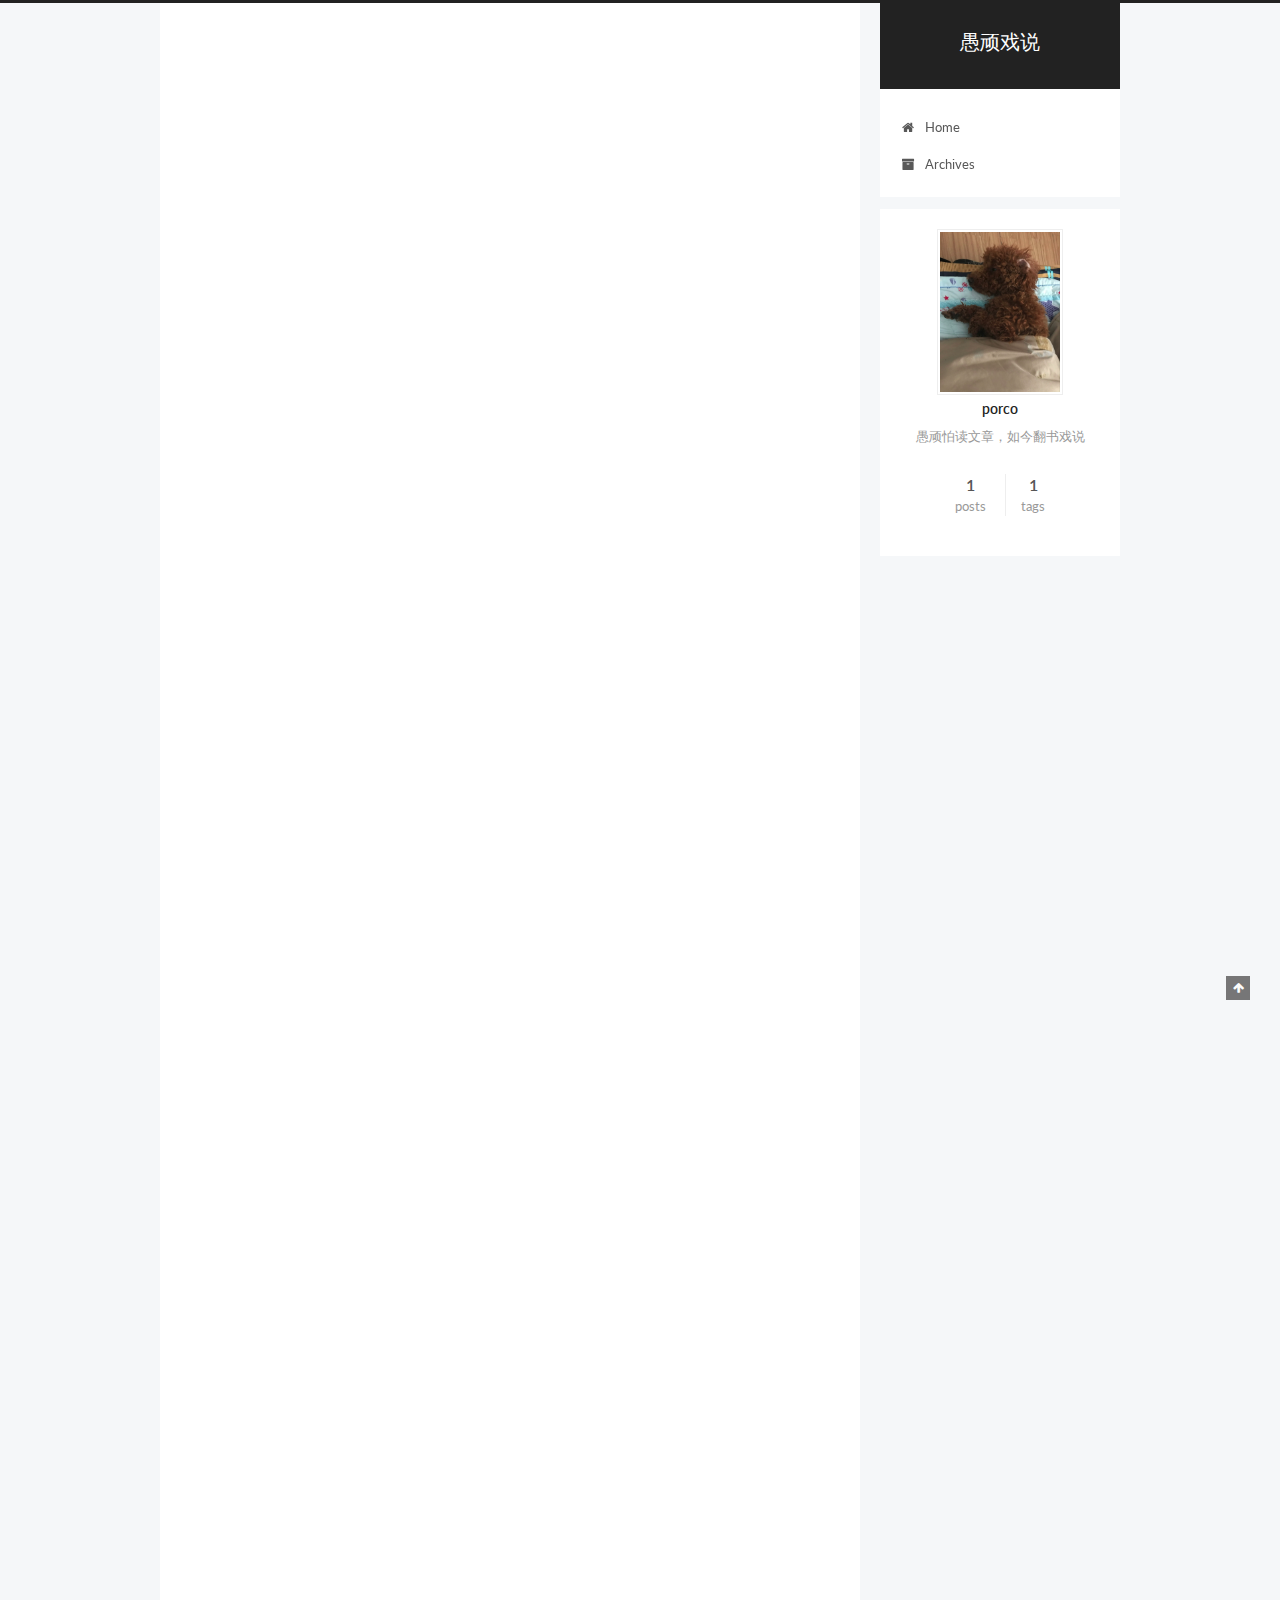
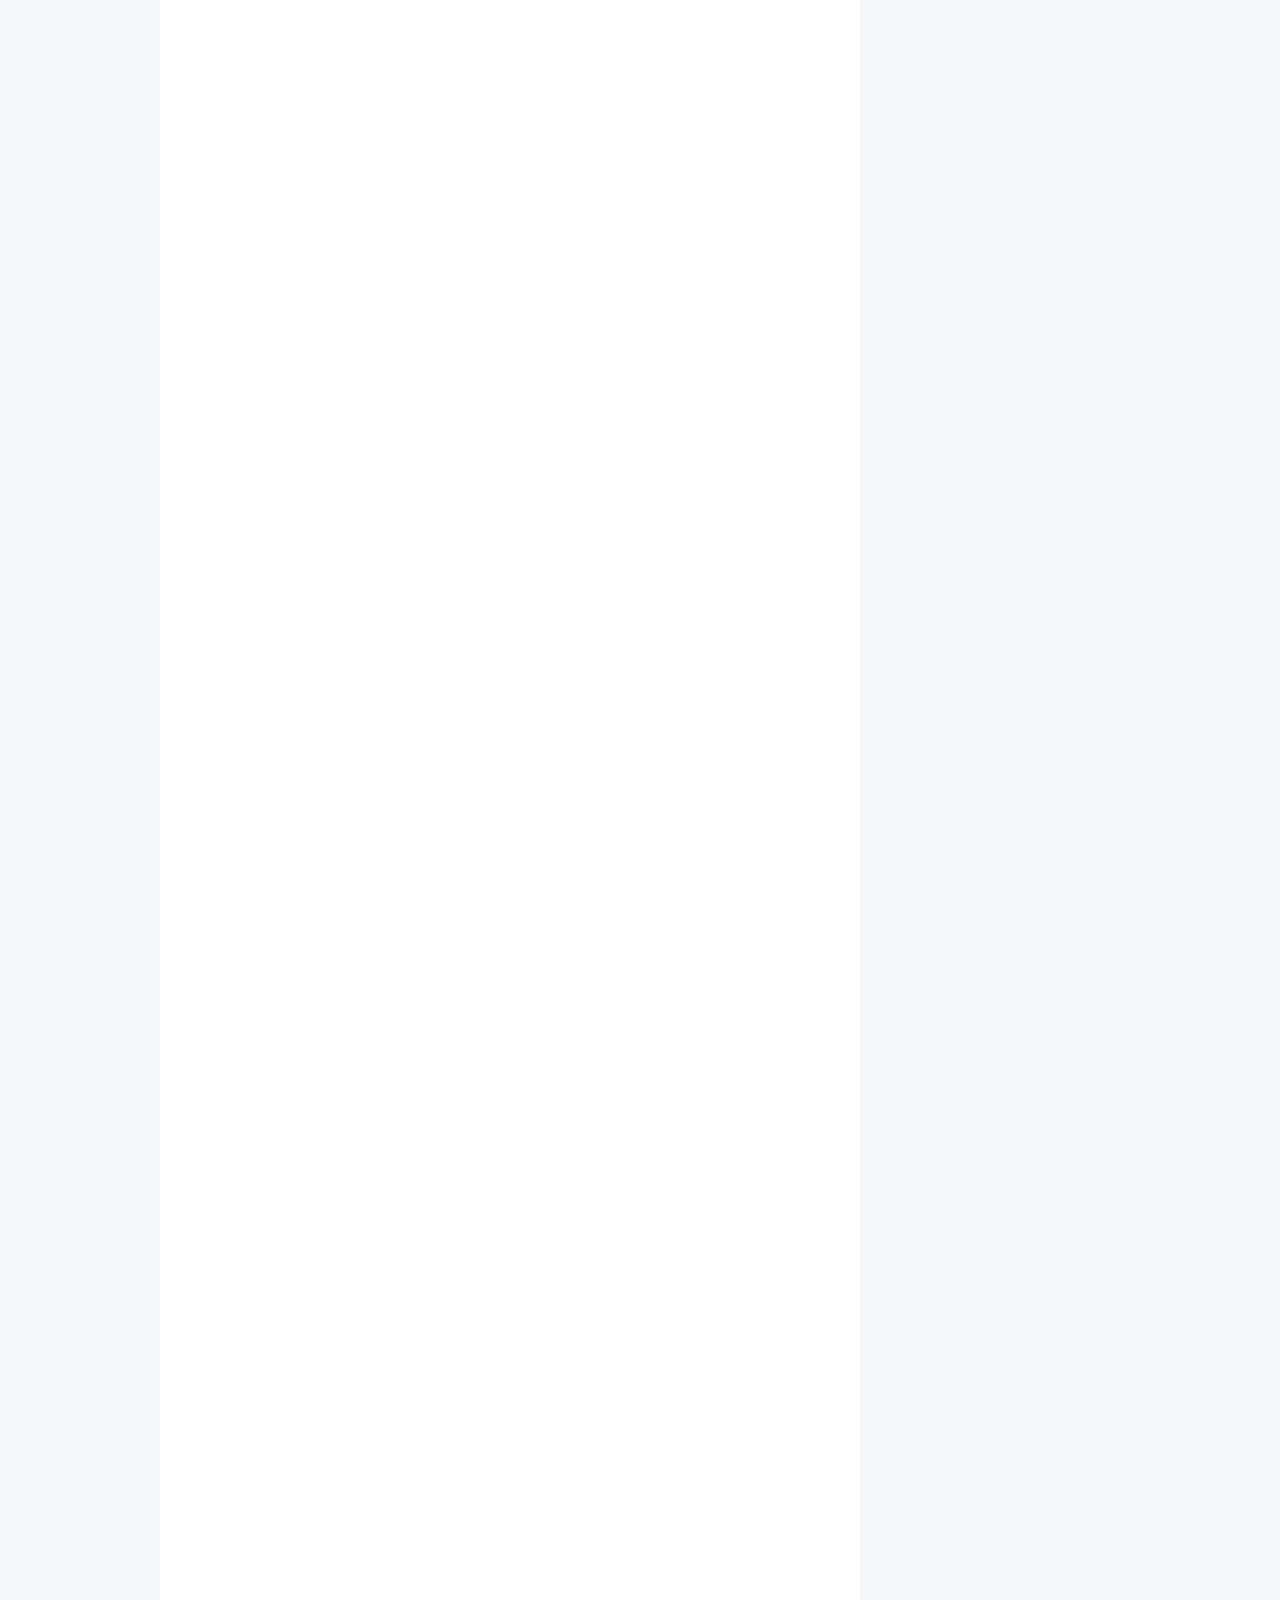
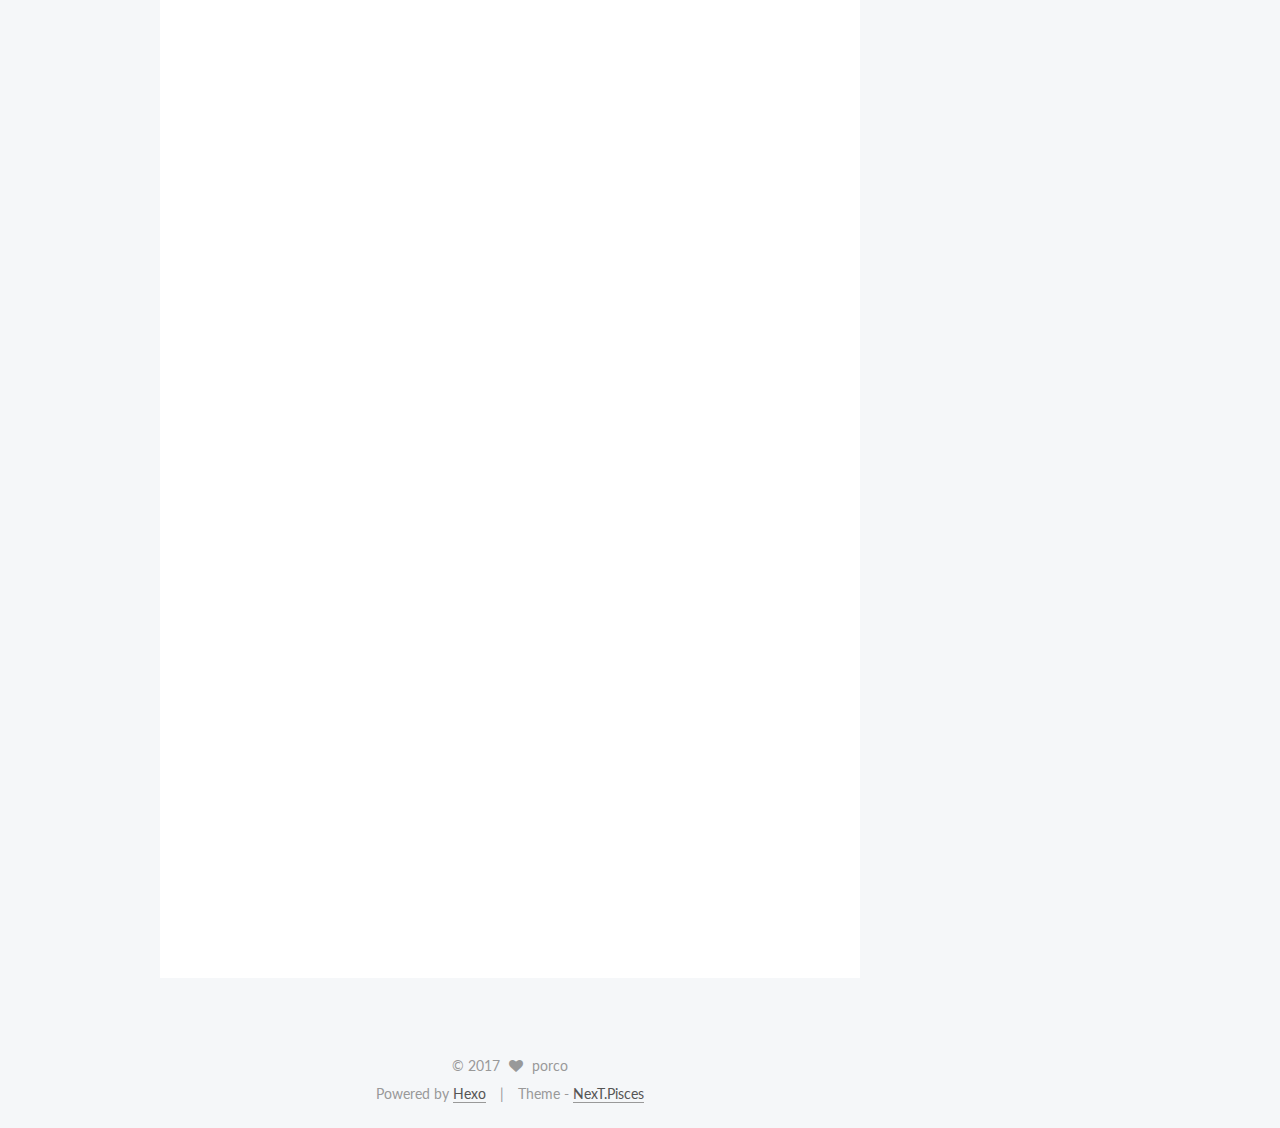
<file: index.html>
<!doctype html>



  


<html class="theme-next pisces use-motion" lang="en">
<head>
  <meta charset="UTF-8"/>
<meta http-equiv="X-UA-Compatible" content="IE=edge" />
<meta name="viewport" content="width=device-width, initial-scale=1, maximum-scale=1"/>



<meta http-equiv="Cache-Control" content="no-transform" />
<meta http-equiv="Cache-Control" content="no-siteapp" />















  
  
  <link href="/lib/fancybox/source/jquery.fancybox.css?v=2.1.5" rel="stylesheet" type="text/css" />




  
  
  
  

  
    
    
  

  

  

  

  

  
    
    
    <link href="//fonts.googleapis.com/css?family=Lato:300,300italic,400,400italic,700,700italic&subset=latin,latin-ext" rel="stylesheet" type="text/css">
  






<link href="/lib/font-awesome/css/font-awesome.min.css?v=4.6.2" rel="stylesheet" type="text/css" />

<link href="/css/main.css?v=5.1.0" rel="stylesheet" type="text/css" />


  <meta name="keywords" content="Hexo, NexT" />








  <link rel="shortcut icon" type="image/x-icon" href="/favicon.ico?v=5.1.0" />






<meta name="description" content="愚顽怕读文章，如今翻书戏说">
<meta property="og:type" content="website">
<meta property="og:title" content="愚顽戏说">
<meta property="og:url" content="http://yoursite.com/index.html">
<meta property="og:site_name" content="愚顽戏说">
<meta property="og:description" content="愚顽怕读文章，如今翻书戏说">
<meta name="twitter:card" content="summary">
<meta name="twitter:title" content="愚顽戏说">
<meta name="twitter:description" content="愚顽怕读文章，如今翻书戏说">



<script type="text/javascript" id="hexo.configurations">
  var NexT = window.NexT || {};
  var CONFIG = {
    root: '/',
    scheme: 'Pisces',
    sidebar: {"position":"right","display":"post","offset":12,"offset_float":0,"b2t":false,"scrollpercent":false},
    fancybox: true,
    motion: true,
    duoshuo: {
      userId: '0',
      author: 'Author'
    },
    algolia: {
      applicationID: '',
      apiKey: '',
      indexName: '',
      hits: {"per_page":10},
      labels: {"input_placeholder":"Search for Posts","hits_empty":"We didn't find any results for the search: ${query}","hits_stats":"${hits} results found in ${time} ms"}
    }
  };
</script>



  <link rel="canonical" href="http://yoursite.com/"/>





  <title> 愚顽戏说 </title>
</head>

<body itemscope itemtype="http://schema.org/WebPage" lang="en">

  














  
  
    
  

  <div class="container one-collumn sidebar-position-right 
   page-home 
 ">
    <div class="headband"></div>

    <header id="header" class="header" itemscope itemtype="http://schema.org/WPHeader">
      <div class="header-inner"><div class="site-brand-wrapper">
  <div class="site-meta ">
    

    <div class="custom-logo-site-title">
      <a href="/"  class="brand" rel="start">
        <span class="logo-line-before"><i></i></span>
        <span class="site-title">愚顽戏说</span>
        <span class="logo-line-after"><i></i></span>
      </a>
    </div>
      
        <p class="site-subtitle"></p>
      
  </div>

  <div class="site-nav-toggle">
    <button>
      <span class="btn-bar"></span>
      <span class="btn-bar"></span>
      <span class="btn-bar"></span>
    </button>
  </div>
</div>

<nav class="site-nav">
  

  
    <ul id="menu" class="menu">
      
        
        <li class="menu-item menu-item-home">
          <a href="/" rel="section">
            
              <i class="menu-item-icon fa fa-fw fa-home"></i> <br />
            
            Home
          </a>
        </li>
      
        
        <li class="menu-item menu-item-archives">
          <a href="/archives" rel="section">
            
              <i class="menu-item-icon fa fa-fw fa-archive"></i> <br />
            
            Archives
          </a>
        </li>
      

      
    </ul>
  

  
</nav>



 </div>
    </header>

    <main id="main" class="main">
      <div class="main-inner">
        <div class="content-wrap">
          <div id="content" class="content">
            
  <section id="posts" class="posts-expand">
    
      

  

  
  
  

  <article class="post post-type-normal " itemscope itemtype="http://schema.org/Article">
    <link itemprop="mainEntityOfPage" href="http://yoursite.com/2017/03/21/mvp-rxjava架构实现与思考/">

    <span hidden itemprop="author" itemscope itemtype="http://schema.org/Person">
      <meta itemprop="name" content="porco">
      <meta itemprop="description" content="">
      <meta itemprop="image" content="/images/avatar.png">
    </span>

    <span hidden itemprop="publisher" itemscope itemtype="http://schema.org/Organization">
      <meta itemprop="name" content="愚顽戏说">
    </span>

    
      <header class="post-header">

        
        
          <h1 class="post-title" itemprop="name headline">
            
            
              
                
                <a class="post-title-link" href="/2017/03/21/mvp-rxjava架构实现与思考/" itemprop="url">
                  mvp-rxjava架构实现与思考
                </a>
              
            
          </h1>
        

        <div class="post-meta">
          <span class="post-time">
            
              <span class="post-meta-item-icon">
                <i class="fa fa-calendar-o"></i>
              </span>
              
                <span class="post-meta-item-text">Posted on</span>
              
              <time title="Post created" itemprop="dateCreated datePublished" datetime="2017-03-21T21:48:30+08:00">
                2017-03-21
              </time>
            

            

            
          </span>

          

          
            
          

          
          

          

          

          

        </div>
      </header>
    


    <div class="post-body" itemprop="articleBody">

      
      

      
        
          
            <p>&emsp;&emsp;去年android的架构有点火，因为google在github上发布了官方对于android架构的事例（github地址：<a href="https://github.com/googlesamples/android-architecture" target="_blank" rel="external">https://github.com/googlesamples/android-architecture</a> ）。几个月前我刚接到一个新项目的开发任务后，在研究了todo-mvp-xxx的框架后，那优雅的contract，流畅的logic handle，简明的架包结构深深迷住了我，就在那四分之一炷香之间，我做了一个我认为是最完美的的决定，I want it！</p>
<p>&emsp;&emsp;现在项目已经上线，开发工作了告一段落，是时候写篇文章说说它的好了。First，让我来简单说说这个框架到底是什么样的。关于什么是mvp，简单来讲就是mvc的变种，将模型与视图完全分离，这在android的app开发环境中意义更大，因为传统的mvc中activity或fragment做了太多工作导致太臃肿，无论是代码的复用性还是可维护性都是挑战。官方给出的框架图如下：</p>
<div align="center"><br><img src="/assets/mvp.png" alt="Alt text"><br></div>

<p>&emsp;&emsp;由上图可以看出来，它和传统的mvp框架并没有什么不同，都是通过presenter和view互相持有，不过google在每个presenter和view之间通过contract实现调用接口规范。一个东西要称之为框架，那么前提必须是它有一套规范或者思想，也就是俗称的套路，那么问题来了，google的套路在哪呢？</p>
<p>&emsp;&emsp;一、模块化编程。记得从刚开始学编程，老师就告诉我要模块化要优雅。然而这一切在android上却貌似一直是个大问题，因为经常性的一个activity就是一个模块，那还要分啥模块。。。所以我见到的android app项目基本长这样：</p>
<div align="center"><br><img src="/assets/ori_pag.png" alt="Alt text"><br></div>

<p>&emsp;&emsp;no，no fashion！作为一只优雅的程序猿，拒绝粗暴简单。google给的sample长这样：</p>
<div align="center"><br><img src="/assets/google_pag.png" alt="Alt text"><br></div>

<p>&emsp;&emsp;貌似也优雅不到哪去。。。不要捉急，要优雅。仔细看看，我们会发现有点模块化的思想，addedittask、statistics、taskdetail、tasks能单独分包了，基本每个模块包含四个文件：activity、fragment、presenter和contract。来看看google的说明：</p>
<blockquote>
<p>The use of both activities and fragments allows for a better separation of concerns which compliments this implementation of MVP. In this version of the app, the Activity is the overall controller which creates and connects views and presenters.</p>
</blockquote>
<p>&emsp;&emsp;简单来说就是fragment作为模块化的基本单元，activity作为创建和链接fragment和对应presenter的容器。那我们来继续引申一下，view同样可以作为模块的基本单元，可以得到两点rules：</p>
<ul>
<li>fragment和view作为模块的基本组成单元。</li>
<li>上层作为下层的容器（持有者），也就是activity持有fragment，fragment持有view。</li>
</ul>
<p>&emsp;&emsp;在google的设计中，presenter也是由activity初始化的，而fragment和presenter的关联也是在presenter的构造函数中完成的。这么做的优点在于降低fragment和presenter的耦合度，缺点呢就是由于fragment和presenter的初始化不同步，无法精细控制presenter的数据初始化动作。而在实际的应用场景中，fragment和view与presenter基本是一一对应的，我们可以把presenter的创建与链接放在fragment或view中，因此得到第三点rule：</p>
<ul>
<li>fragment和view负责对应的presenter的创建与链接。</li>
</ul>
<p>&emsp;&emsp;最终的架包如下图：</p>
<div align="center"><br><img src="/assets/after_pag.png" alt="Alt text"><br></div>

<p>&emsp;&emsp;二、流式处理。rxjava作为一款异步处理框架，与mvp实在是干柴烈火，天作之合。Observable和Subscription天然对应Model和Presenter，在model中定义数据的来源并返回Observable，在presenter中进行subscribe操作，同时，在subscribe时可以随时切换线程做视图的更新。<br>&emsp;&emsp;Talk is cheap，我们来简单看一组栗子加深下印象：</p>
<div align="center"><br><img src="/assets/model.png" alt="Alt text"><br></div>

<div align="center"><br><img src="/assets/presenter.png" alt="Alt text"><br></div>

<p>&emsp;&emsp;好像没什么可讲解的，就这样吧。</p>

          
        
      
    </div>

    <div>
      
    </div>

    <div>
      
    </div>

    <div>
      
    </div>

    <footer class="post-footer">
      

      

      

      
      
        <div class="post-eof"></div>
      
    </footer>
  </article>


    
  </section>

  

          
          </div>
          


          

        </div>
        
          
  
  <div class="sidebar-toggle">
    <div class="sidebar-toggle-line-wrap">
      <span class="sidebar-toggle-line sidebar-toggle-line-first"></span>
      <span class="sidebar-toggle-line sidebar-toggle-line-middle"></span>
      <span class="sidebar-toggle-line sidebar-toggle-line-last"></span>
    </div>
  </div>

  <aside id="sidebar" class="sidebar">
    <div class="sidebar-inner">

      

      

      <section class="site-overview sidebar-panel sidebar-panel-active">
        <div class="site-author motion-element" itemprop="author" itemscope itemtype="http://schema.org/Person">
          <img class="site-author-image" itemprop="image"
               src="/images/avatar.png"
               alt="porco" />
          <p class="site-author-name" itemprop="name">porco</p>
           
              <p class="site-description motion-element" itemprop="description">愚顽怕读文章，如今翻书戏说</p>
          
        </div>
        <nav class="site-state motion-element">

          
            <div class="site-state-item site-state-posts">
              <a href="/archives">
                <span class="site-state-item-count">1</span>
                <span class="site-state-item-name">posts</span>
              </a>
            </div>
          

          

          
            
            
            <div class="site-state-item site-state-tags">
              
                <span class="site-state-item-count">1</span>
                <span class="site-state-item-name">tags</span>
              
            </div>
          

        </nav>

        

        <div class="links-of-author motion-element">
          
        </div>

        
        

        
        

        


      </section>

      

      

    </div>
  </aside>


        
      </div>
    </main>

    <footer id="footer" class="footer">
      <div class="footer-inner">
        <div class="copyright" >
  
  &copy; 
  <span itemprop="copyrightYear">2017</span>
  <span class="with-love">
    <i class="fa fa-heart"></i>
  </span>
  <span class="author" itemprop="copyrightHolder">porco</span>
</div>


<div class="powered-by">
  Powered by <a class="theme-link" href="https://hexo.io">Hexo</a>
</div>

<div class="theme-info">
  Theme -
  <a class="theme-link" href="https://github.com/iissnan/hexo-theme-next">
    NexT.Pisces
  </a>
</div>


        

        
      </div>
    </footer>

    
      <div class="back-to-top">
        <i class="fa fa-arrow-up"></i>
        
      </div>
    
    
  </div>

  

<script type="text/javascript">
  if (Object.prototype.toString.call(window.Promise) !== '[object Function]') {
    window.Promise = null;
  }
</script>









  




  
  <script type="text/javascript" src="/lib/jquery/index.js?v=2.1.3"></script>

  
  <script type="text/javascript" src="/lib/fastclick/lib/fastclick.min.js?v=1.0.6"></script>

  
  <script type="text/javascript" src="/lib/jquery_lazyload/jquery.lazyload.js?v=1.9.7"></script>

  
  <script type="text/javascript" src="/lib/velocity/velocity.min.js?v=1.2.1"></script>

  
  <script type="text/javascript" src="/lib/velocity/velocity.ui.min.js?v=1.2.1"></script>

  
  <script type="text/javascript" src="/lib/fancybox/source/jquery.fancybox.pack.js?v=2.1.5"></script>


  


  <script type="text/javascript" src="/js/src/utils.js?v=5.1.0"></script>

  <script type="text/javascript" src="/js/src/motion.js?v=5.1.0"></script>



  
  


  <script type="text/javascript" src="/js/src/affix.js?v=5.1.0"></script>

  <script type="text/javascript" src="/js/src/schemes/pisces.js?v=5.1.0"></script>



  

  


  <script type="text/javascript" src="/js/src/bootstrap.js?v=5.1.0"></script>



  



  




	





  





  





  



  
  

  

  

  

  


  

</body>
</html>
</file>
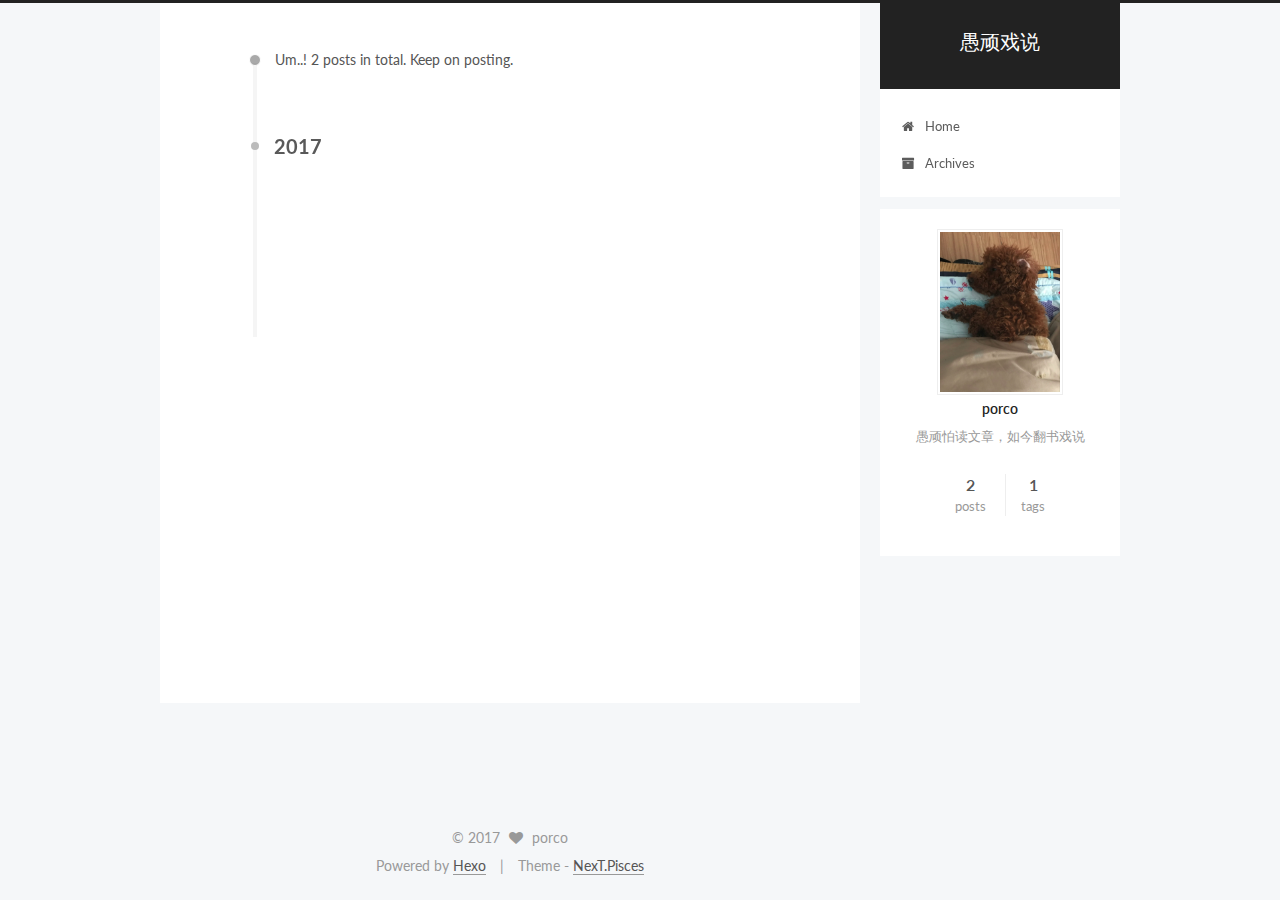
<file: archives/index.html>
<!doctype html>



  


<html class="theme-next pisces use-motion" lang="en">
<head>
  <meta charset="UTF-8"/>
<meta http-equiv="X-UA-Compatible" content="IE=edge" />
<meta name="viewport" content="width=device-width, initial-scale=1, maximum-scale=1"/>



<meta http-equiv="Cache-Control" content="no-transform" />
<meta http-equiv="Cache-Control" content="no-siteapp" />















  
  
  <link href="/lib/fancybox/source/jquery.fancybox.css?v=2.1.5" rel="stylesheet" type="text/css" />




  
  
  
  

  
    
    
  

  

  

  

  

  
    
    
    <link href="//fonts.googleapis.com/css?family=Lato:300,300italic,400,400italic,700,700italic&subset=latin,latin-ext" rel="stylesheet" type="text/css">
  






<link href="/lib/font-awesome/css/font-awesome.min.css?v=4.6.2" rel="stylesheet" type="text/css" />

<link href="/css/main.css?v=5.1.0" rel="stylesheet" type="text/css" />


  <meta name="keywords" content="Hexo, NexT" />








  <link rel="shortcut icon" type="image/x-icon" href="/favicon.ico?v=5.1.0" />






<meta name="description" content="愚顽怕读文章，如今翻书戏说">
<meta property="og:type" content="website">
<meta property="og:title" content="愚顽戏说">
<meta property="og:url" content="http://yoursite.com/archives/index.html">
<meta property="og:site_name" content="愚顽戏说">
<meta property="og:description" content="愚顽怕读文章，如今翻书戏说">
<meta name="twitter:card" content="summary">
<meta name="twitter:title" content="愚顽戏说">
<meta name="twitter:description" content="愚顽怕读文章，如今翻书戏说">



<script type="text/javascript" id="hexo.configurations">
  var NexT = window.NexT || {};
  var CONFIG = {
    root: '/',
    scheme: 'Pisces',
    sidebar: {"position":"right","display":"post","offset":12,"offset_float":0,"b2t":false,"scrollpercent":false},
    fancybox: true,
    motion: true,
    duoshuo: {
      userId: '0',
      author: 'Author'
    },
    algolia: {
      applicationID: '',
      apiKey: '',
      indexName: '',
      hits: {"per_page":10},
      labels: {"input_placeholder":"Search for Posts","hits_empty":"We didn't find any results for the search: ${query}","hits_stats":"${hits} results found in ${time} ms"}
    }
  };
</script>



  <link rel="canonical" href="http://yoursite.com/archives/"/>





  <title> Archive | 愚顽戏说 </title>
</head>

<body itemscope itemtype="http://schema.org/WebPage" lang="en">

  














  
  
    
  

  <div class="container one-collumn sidebar-position-right  page-archive  ">
    <div class="headband"></div>

    <header id="header" class="header" itemscope itemtype="http://schema.org/WPHeader">
      <div class="header-inner"><div class="site-brand-wrapper">
  <div class="site-meta ">
    

    <div class="custom-logo-site-title">
      <a href="/"  class="brand" rel="start">
        <span class="logo-line-before"><i></i></span>
        <span class="site-title">愚顽戏说</span>
        <span class="logo-line-after"><i></i></span>
      </a>
    </div>
      
        <p class="site-subtitle"></p>
      
  </div>

  <div class="site-nav-toggle">
    <button>
      <span class="btn-bar"></span>
      <span class="btn-bar"></span>
      <span class="btn-bar"></span>
    </button>
  </div>
</div>

<nav class="site-nav">
  

  
    <ul id="menu" class="menu">
      
        
        <li class="menu-item menu-item-home">
          <a href="/" rel="section">
            
              <i class="menu-item-icon fa fa-fw fa-home"></i> <br />
            
            Home
          </a>
        </li>
      
        
        <li class="menu-item menu-item-archives">
          <a href="/archives" rel="section">
            
              <i class="menu-item-icon fa fa-fw fa-archive"></i> <br />
            
            Archives
          </a>
        </li>
      

      
    </ul>
  

  
</nav>



 </div>
    </header>

    <main id="main" class="main">
      <div class="main-inner">
        <div class="content-wrap">
          <div id="content" class="content">
            

  <section id="posts" class="posts-collapse">
    <span class="archive-move-on"></span>

    <span class="archive-page-counter">
      
      
      
        
      
      Um..! 2 posts in total. Keep on posting.
    </span>

    

      
      
      

      
        
        <div class="collection-title">
          <h2 class="archive-year motion-element" id="archive-year-2017">2017</h2>
        </div>
      
      

      

  <article class="post post-type-normal" itemscope itemtype="http://schema.org/Article">
    <header class="post-header">

      <h1 class="post-title">
        
            <a class="post-title-link" href="/2017/03/22/asimplecache框架解析/" itemprop="url">
              
                <span itemprop="name">asimplecache框架解析</span>
              
            </a>
        
      </h1>

      <div class="post-meta">
        <time class="post-time" itemprop="dateCreated"
              datetime="2017-03-22T22:32:38+08:00"
              content="2017-03-22" >
          03-22
        </time>
      </div>

    </header>
  </article>



    

      
      
      

      
      

      

  <article class="post post-type-normal" itemscope itemtype="http://schema.org/Article">
    <header class="post-header">

      <h1 class="post-title">
        
            <a class="post-title-link" href="/2017/03/21/mvp-rxjava架构实现与思考/" itemprop="url">
              
                <span itemprop="name">mvp-rxjava架构实现与思考</span>
              
            </a>
        
      </h1>

      <div class="post-meta">
        <time class="post-time" itemprop="dateCreated"
              datetime="2017-03-21T21:48:30+08:00"
              content="2017-03-21" >
          03-21
        </time>
      </div>

    </header>
  </article>



    

  </section>

  


          
          </div>
          


          

        </div>
        
          
  
  <div class="sidebar-toggle">
    <div class="sidebar-toggle-line-wrap">
      <span class="sidebar-toggle-line sidebar-toggle-line-first"></span>
      <span class="sidebar-toggle-line sidebar-toggle-line-middle"></span>
      <span class="sidebar-toggle-line sidebar-toggle-line-last"></span>
    </div>
  </div>

  <aside id="sidebar" class="sidebar">
    <div class="sidebar-inner">

      

      

      <section class="site-overview sidebar-panel sidebar-panel-active">
        <div class="site-author motion-element" itemprop="author" itemscope itemtype="http://schema.org/Person">
          <img class="site-author-image" itemprop="image"
               src="/images/avatar.png"
               alt="porco" />
          <p class="site-author-name" itemprop="name">porco</p>
           
              <p class="site-description motion-element" itemprop="description">愚顽怕读文章，如今翻书戏说</p>
          
        </div>
        <nav class="site-state motion-element">

          
            <div class="site-state-item site-state-posts">
              <a href="/archives">
                <span class="site-state-item-count">2</span>
                <span class="site-state-item-name">posts</span>
              </a>
            </div>
          

          

          
            
            
            <div class="site-state-item site-state-tags">
              
                <span class="site-state-item-count">1</span>
                <span class="site-state-item-name">tags</span>
              
            </div>
          

        </nav>

        

        <div class="links-of-author motion-element">
          
        </div>

        
        

        
        

        


      </section>

      

      

    </div>
  </aside>


        
      </div>
    </main>

    <footer id="footer" class="footer">
      <div class="footer-inner">
        <div class="copyright" >
  
  &copy; 
  <span itemprop="copyrightYear">2017</span>
  <span class="with-love">
    <i class="fa fa-heart"></i>
  </span>
  <span class="author" itemprop="copyrightHolder">porco</span>
</div>


<div class="powered-by">
  Powered by <a class="theme-link" href="https://hexo.io">Hexo</a>
</div>

<div class="theme-info">
  Theme -
  <a class="theme-link" href="https://github.com/iissnan/hexo-theme-next">
    NexT.Pisces
  </a>
</div>


        

        
      </div>
    </footer>

    
      <div class="back-to-top">
        <i class="fa fa-arrow-up"></i>
        
      </div>
    
    
  </div>

  

<script type="text/javascript">
  if (Object.prototype.toString.call(window.Promise) !== '[object Function]') {
    window.Promise = null;
  }
</script>









  




  
  <script type="text/javascript" src="/lib/jquery/index.js?v=2.1.3"></script>

  
  <script type="text/javascript" src="/lib/fastclick/lib/fastclick.min.js?v=1.0.6"></script>

  
  <script type="text/javascript" src="/lib/jquery_lazyload/jquery.lazyload.js?v=1.9.7"></script>

  
  <script type="text/javascript" src="/lib/velocity/velocity.min.js?v=1.2.1"></script>

  
  <script type="text/javascript" src="/lib/velocity/velocity.ui.min.js?v=1.2.1"></script>

  
  <script type="text/javascript" src="/lib/fancybox/source/jquery.fancybox.pack.js?v=2.1.5"></script>


  


  <script type="text/javascript" src="/js/src/utils.js?v=5.1.0"></script>

  <script type="text/javascript" src="/js/src/motion.js?v=5.1.0"></script>



  
  


  <script type="text/javascript" src="/js/src/affix.js?v=5.1.0"></script>

  <script type="text/javascript" src="/js/src/schemes/pisces.js?v=5.1.0"></script>



  
  
    <script type="text/javascript" id="motion.page.archive">
      $('.archive-year').velocity('transition.slideLeftIn');
    </script>
  


  


  <script type="text/javascript" src="/js/src/bootstrap.js?v=5.1.0"></script>



  



  




	





  





  





  



  
  

  

  

  

  


  

</body>
</html>
</file>
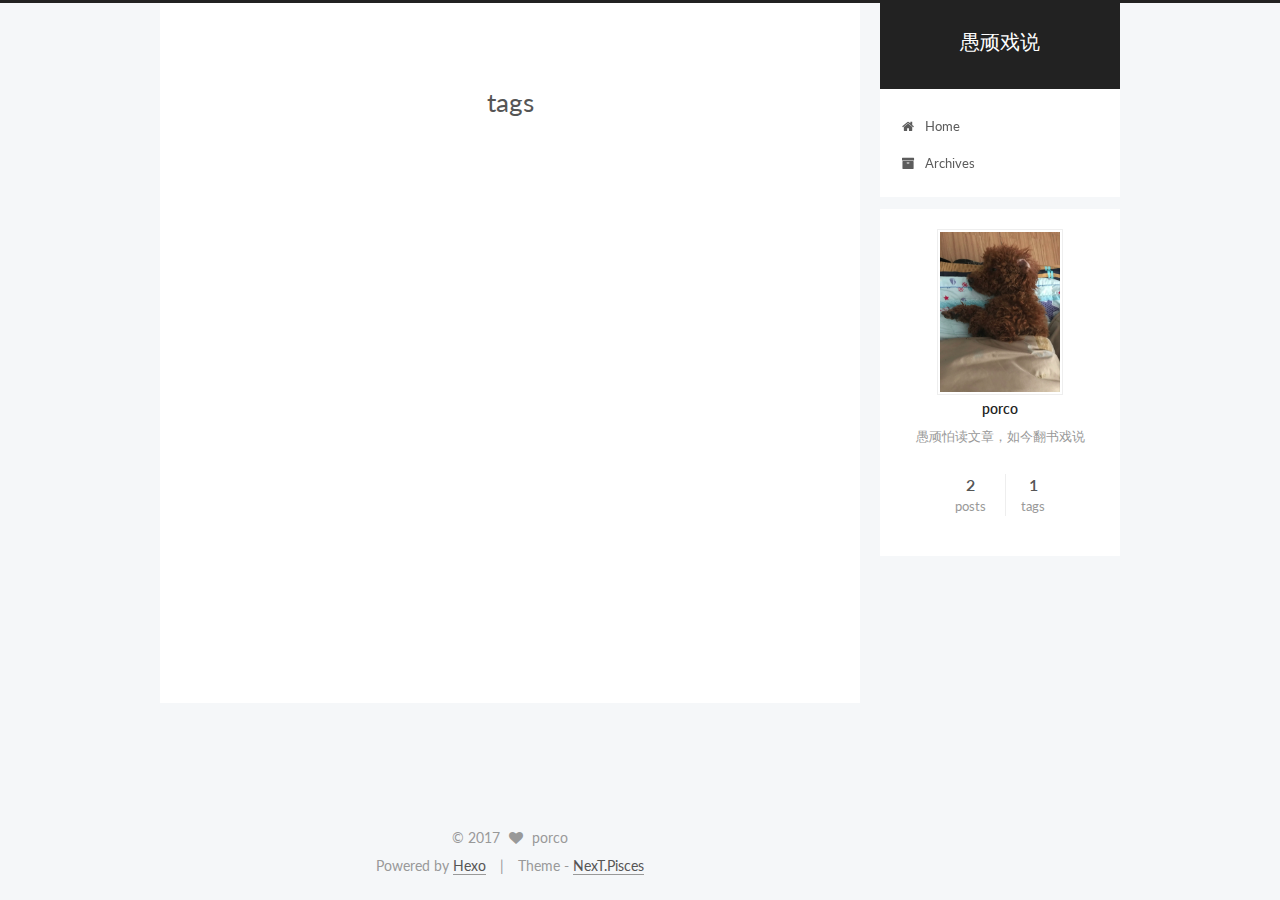
<file: tags/index.html>
<!doctype html>



  


<html class="theme-next pisces use-motion" lang="en">
<head>
  <meta charset="UTF-8"/>
<meta http-equiv="X-UA-Compatible" content="IE=edge" />
<meta name="viewport" content="width=device-width, initial-scale=1, maximum-scale=1"/>



<meta http-equiv="Cache-Control" content="no-transform" />
<meta http-equiv="Cache-Control" content="no-siteapp" />















  
  
  <link href="/lib/fancybox/source/jquery.fancybox.css?v=2.1.5" rel="stylesheet" type="text/css" />




  
  
  
  

  
    
    
  

  

  

  

  

  
    
    
    <link href="//fonts.googleapis.com/css?family=Lato:300,300italic,400,400italic,700,700italic&subset=latin,latin-ext" rel="stylesheet" type="text/css">
  






<link href="/lib/font-awesome/css/font-awesome.min.css?v=4.6.2" rel="stylesheet" type="text/css" />

<link href="/css/main.css?v=5.1.0" rel="stylesheet" type="text/css" />


  <meta name="keywords" content="Hexo, NexT" />








  <link rel="shortcut icon" type="image/x-icon" href="/favicon.ico?v=5.1.0" />






<meta name="description" content="愚顽怕读文章，如今翻书戏说">
<meta property="og:type" content="website">
<meta property="og:title" content="tags">
<meta property="og:url" content="http://yoursite.com/tags/index.html">
<meta property="og:site_name" content="愚顽戏说">
<meta property="og:description" content="愚顽怕读文章，如今翻书戏说">
<meta property="og:updated_time" content="2017-03-21T14:58:49.000Z">
<meta name="twitter:card" content="summary">
<meta name="twitter:title" content="tags">
<meta name="twitter:description" content="愚顽怕读文章，如今翻书戏说">



<script type="text/javascript" id="hexo.configurations">
  var NexT = window.NexT || {};
  var CONFIG = {
    root: '/',
    scheme: 'Pisces',
    sidebar: {"position":"right","display":"post","offset":12,"offset_float":0,"b2t":false,"scrollpercent":false},
    fancybox: true,
    motion: true,
    duoshuo: {
      userId: '0',
      author: 'Author'
    },
    algolia: {
      applicationID: '',
      apiKey: '',
      indexName: '',
      hits: {"per_page":10},
      labels: {"input_placeholder":"Search for Posts","hits_empty":"We didn't find any results for the search: ${query}","hits_stats":"${hits} results found in ${time} ms"}
    }
  };
</script>



  <link rel="canonical" href="http://yoursite.com/tags/"/>





  <title>
  

  
    tags | 愚顽戏说
  
</title>
</head>

<body itemscope itemtype="http://schema.org/WebPage" lang="en">

  














  
  
    
  

  <div class="container one-collumn sidebar-position-right  ">
    <div class="headband"></div>

    <header id="header" class="header" itemscope itemtype="http://schema.org/WPHeader">
      <div class="header-inner"><div class="site-brand-wrapper">
  <div class="site-meta ">
    

    <div class="custom-logo-site-title">
      <a href="/"  class="brand" rel="start">
        <span class="logo-line-before"><i></i></span>
        <span class="site-title">愚顽戏说</span>
        <span class="logo-line-after"><i></i></span>
      </a>
    </div>
      
        <p class="site-subtitle"></p>
      
  </div>

  <div class="site-nav-toggle">
    <button>
      <span class="btn-bar"></span>
      <span class="btn-bar"></span>
      <span class="btn-bar"></span>
    </button>
  </div>
</div>

<nav class="site-nav">
  

  
    <ul id="menu" class="menu">
      
        
        <li class="menu-item menu-item-home">
          <a href="/" rel="section">
            
              <i class="menu-item-icon fa fa-fw fa-home"></i> <br />
            
            Home
          </a>
        </li>
      
        
        <li class="menu-item menu-item-archives">
          <a href="/archives" rel="section">
            
              <i class="menu-item-icon fa fa-fw fa-archive"></i> <br />
            
            Archives
          </a>
        </li>
      

      
    </ul>
  

  
</nav>



 </div>
    </header>

    <main id="main" class="main">
      <div class="main-inner">
        <div class="content-wrap">
          <div id="content" class="content">
            

  <div id="posts" class="posts-expand">
  <header class="post-header">

	<h1 class="post-title" itemprop="name headline">tags</h1>



</header>

    
    
      
    
  </div>

          
          </div>
          


          
  <div class="comments" id="comments">
    
  </div>


        </div>
        
          
  
  <div class="sidebar-toggle">
    <div class="sidebar-toggle-line-wrap">
      <span class="sidebar-toggle-line sidebar-toggle-line-first"></span>
      <span class="sidebar-toggle-line sidebar-toggle-line-middle"></span>
      <span class="sidebar-toggle-line sidebar-toggle-line-last"></span>
    </div>
  </div>

  <aside id="sidebar" class="sidebar">
    <div class="sidebar-inner">

      

      

      <section class="site-overview sidebar-panel sidebar-panel-active">
        <div class="site-author motion-element" itemprop="author" itemscope itemtype="http://schema.org/Person">
          <img class="site-author-image" itemprop="image"
               src="/images/avatar.png"
               alt="porco" />
          <p class="site-author-name" itemprop="name">porco</p>
           
              <p class="site-description motion-element" itemprop="description">愚顽怕读文章，如今翻书戏说</p>
          
        </div>
        <nav class="site-state motion-element">

          
            <div class="site-state-item site-state-posts">
              <a href="/archives">
                <span class="site-state-item-count">2</span>
                <span class="site-state-item-name">posts</span>
              </a>
            </div>
          

          

          
            
            
            <div class="site-state-item site-state-tags">
              
                <span class="site-state-item-count">1</span>
                <span class="site-state-item-name">tags</span>
              
            </div>
          

        </nav>

        

        <div class="links-of-author motion-element">
          
        </div>

        
        

        
        

        


      </section>

      

      

    </div>
  </aside>


        
      </div>
    </main>

    <footer id="footer" class="footer">
      <div class="footer-inner">
        <div class="copyright" >
  
  &copy; 
  <span itemprop="copyrightYear">2017</span>
  <span class="with-love">
    <i class="fa fa-heart"></i>
  </span>
  <span class="author" itemprop="copyrightHolder">porco</span>
</div>


<div class="powered-by">
  Powered by <a class="theme-link" href="https://hexo.io">Hexo</a>
</div>

<div class="theme-info">
  Theme -
  <a class="theme-link" href="https://github.com/iissnan/hexo-theme-next">
    NexT.Pisces
  </a>
</div>


        

        
      </div>
    </footer>

    
      <div class="back-to-top">
        <i class="fa fa-arrow-up"></i>
        
      </div>
    
    
  </div>

  

<script type="text/javascript">
  if (Object.prototype.toString.call(window.Promise) !== '[object Function]') {
    window.Promise = null;
  }
</script>









  




  
  <script type="text/javascript" src="/lib/jquery/index.js?v=2.1.3"></script>

  
  <script type="text/javascript" src="/lib/fastclick/lib/fastclick.min.js?v=1.0.6"></script>

  
  <script type="text/javascript" src="/lib/jquery_lazyload/jquery.lazyload.js?v=1.9.7"></script>

  
  <script type="text/javascript" src="/lib/velocity/velocity.min.js?v=1.2.1"></script>

  
  <script type="text/javascript" src="/lib/velocity/velocity.ui.min.js?v=1.2.1"></script>

  
  <script type="text/javascript" src="/lib/fancybox/source/jquery.fancybox.pack.js?v=2.1.5"></script>


  


  <script type="text/javascript" src="/js/src/utils.js?v=5.1.0"></script>

  <script type="text/javascript" src="/js/src/motion.js?v=5.1.0"></script>



  
  


  <script type="text/javascript" src="/js/src/affix.js?v=5.1.0"></script>

  <script type="text/javascript" src="/js/src/schemes/pisces.js?v=5.1.0"></script>



  

  


  <script type="text/javascript" src="/js/src/bootstrap.js?v=5.1.0"></script>



  



  




	





  





  





  



  
  

  

  

  

  


  

</body>
</html>
</file>
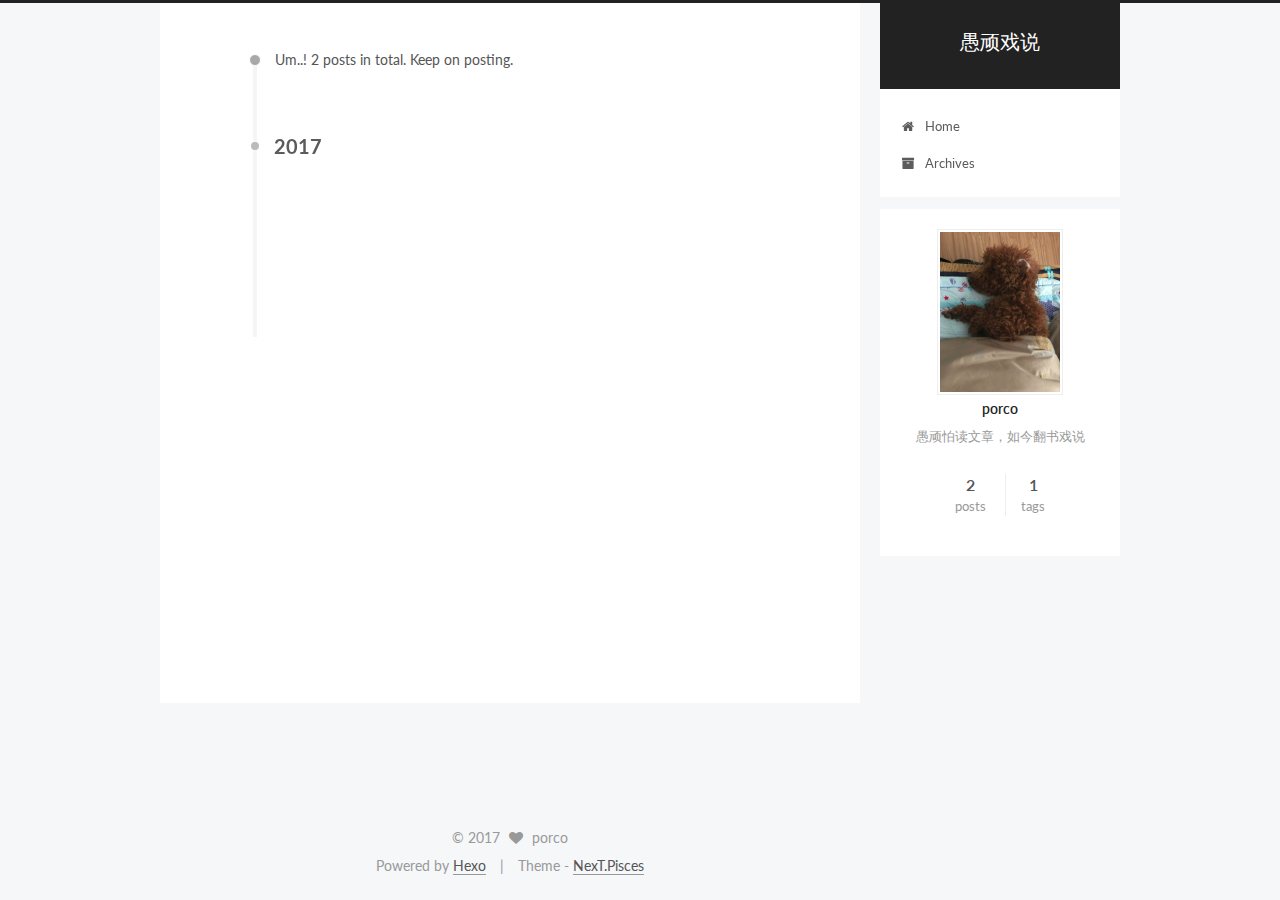
<file: archives/2017/index.html>
<!doctype html>



  


<html class="theme-next pisces use-motion" lang="en">
<head>
  <meta charset="UTF-8"/>
<meta http-equiv="X-UA-Compatible" content="IE=edge" />
<meta name="viewport" content="width=device-width, initial-scale=1, maximum-scale=1"/>



<meta http-equiv="Cache-Control" content="no-transform" />
<meta http-equiv="Cache-Control" content="no-siteapp" />















  
  
  <link href="/lib/fancybox/source/jquery.fancybox.css?v=2.1.5" rel="stylesheet" type="text/css" />




  
  
  
  

  
    
    
  

  

  

  

  

  
    
    
    <link href="//fonts.googleapis.com/css?family=Lato:300,300italic,400,400italic,700,700italic&subset=latin,latin-ext" rel="stylesheet" type="text/css">
  






<link href="/lib/font-awesome/css/font-awesome.min.css?v=4.6.2" rel="stylesheet" type="text/css" />

<link href="/css/main.css?v=5.1.0" rel="stylesheet" type="text/css" />


  <meta name="keywords" content="Hexo, NexT" />








  <link rel="shortcut icon" type="image/x-icon" href="/favicon.ico?v=5.1.0" />






<meta name="description" content="愚顽怕读文章，如今翻书戏说">
<meta property="og:type" content="website">
<meta property="og:title" content="愚顽戏说">
<meta property="og:url" content="http://yoursite.com/archives/2017/index.html">
<meta property="og:site_name" content="愚顽戏说">
<meta property="og:description" content="愚顽怕读文章，如今翻书戏说">
<meta name="twitter:card" content="summary">
<meta name="twitter:title" content="愚顽戏说">
<meta name="twitter:description" content="愚顽怕读文章，如今翻书戏说">



<script type="text/javascript" id="hexo.configurations">
  var NexT = window.NexT || {};
  var CONFIG = {
    root: '/',
    scheme: 'Pisces',
    sidebar: {"position":"right","display":"post","offset":12,"offset_float":0,"b2t":false,"scrollpercent":false},
    fancybox: true,
    motion: true,
    duoshuo: {
      userId: '0',
      author: 'Author'
    },
    algolia: {
      applicationID: '',
      apiKey: '',
      indexName: '',
      hits: {"per_page":10},
      labels: {"input_placeholder":"Search for Posts","hits_empty":"We didn't find any results for the search: ${query}","hits_stats":"${hits} results found in ${time} ms"}
    }
  };
</script>



  <link rel="canonical" href="http://yoursite.com/archives/2017/"/>





  <title> Archive | 愚顽戏说 </title>
</head>

<body itemscope itemtype="http://schema.org/WebPage" lang="en">

  














  
  
    
  

  <div class="container one-collumn sidebar-position-right  page-archive  ">
    <div class="headband"></div>

    <header id="header" class="header" itemscope itemtype="http://schema.org/WPHeader">
      <div class="header-inner"><div class="site-brand-wrapper">
  <div class="site-meta ">
    

    <div class="custom-logo-site-title">
      <a href="/"  class="brand" rel="start">
        <span class="logo-line-before"><i></i></span>
        <span class="site-title">愚顽戏说</span>
        <span class="logo-line-after"><i></i></span>
      </a>
    </div>
      
        <p class="site-subtitle"></p>
      
  </div>

  <div class="site-nav-toggle">
    <button>
      <span class="btn-bar"></span>
      <span class="btn-bar"></span>
      <span class="btn-bar"></span>
    </button>
  </div>
</div>

<nav class="site-nav">
  

  
    <ul id="menu" class="menu">
      
        
        <li class="menu-item menu-item-home">
          <a href="/" rel="section">
            
              <i class="menu-item-icon fa fa-fw fa-home"></i> <br />
            
            Home
          </a>
        </li>
      
        
        <li class="menu-item menu-item-archives">
          <a href="/archives" rel="section">
            
              <i class="menu-item-icon fa fa-fw fa-archive"></i> <br />
            
            Archives
          </a>
        </li>
      

      
    </ul>
  

  
</nav>



 </div>
    </header>

    <main id="main" class="main">
      <div class="main-inner">
        <div class="content-wrap">
          <div id="content" class="content">
            

  <section id="posts" class="posts-collapse">
    <span class="archive-move-on"></span>

    <span class="archive-page-counter">
      
      
      
        
      
      Um..! 2 posts in total. Keep on posting.
    </span>

    

      
      
      

      
        
        <div class="collection-title">
          <h2 class="archive-year motion-element" id="archive-year-2017">2017</h2>
        </div>
      
      

      

  <article class="post post-type-normal" itemscope itemtype="http://schema.org/Article">
    <header class="post-header">

      <h1 class="post-title">
        
            <a class="post-title-link" href="/2017/03/22/asimplecache框架解析/" itemprop="url">
              
                <span itemprop="name">asimplecache框架解析</span>
              
            </a>
        
      </h1>

      <div class="post-meta">
        <time class="post-time" itemprop="dateCreated"
              datetime="2017-03-22T22:32:38+08:00"
              content="2017-03-22" >
          03-22
        </time>
      </div>

    </header>
  </article>



    

      
      
      

      
      

      

  <article class="post post-type-normal" itemscope itemtype="http://schema.org/Article">
    <header class="post-header">

      <h1 class="post-title">
        
            <a class="post-title-link" href="/2017/03/21/mvp-rxjava架构实现与思考/" itemprop="url">
              
                <span itemprop="name">mvp-rxjava架构实现与思考</span>
              
            </a>
        
      </h1>

      <div class="post-meta">
        <time class="post-time" itemprop="dateCreated"
              datetime="2017-03-21T21:48:30+08:00"
              content="2017-03-21" >
          03-21
        </time>
      </div>

    </header>
  </article>



    

  </section>

  


          
          </div>
          


          

        </div>
        
          
  
  <div class="sidebar-toggle">
    <div class="sidebar-toggle-line-wrap">
      <span class="sidebar-toggle-line sidebar-toggle-line-first"></span>
      <span class="sidebar-toggle-line sidebar-toggle-line-middle"></span>
      <span class="sidebar-toggle-line sidebar-toggle-line-last"></span>
    </div>
  </div>

  <aside id="sidebar" class="sidebar">
    <div class="sidebar-inner">

      

      

      <section class="site-overview sidebar-panel sidebar-panel-active">
        <div class="site-author motion-element" itemprop="author" itemscope itemtype="http://schema.org/Person">
          <img class="site-author-image" itemprop="image"
               src="/images/avatar.png"
               alt="porco" />
          <p class="site-author-name" itemprop="name">porco</p>
           
              <p class="site-description motion-element" itemprop="description">愚顽怕读文章，如今翻书戏说</p>
          
        </div>
        <nav class="site-state motion-element">

          
            <div class="site-state-item site-state-posts">
              <a href="/archives">
                <span class="site-state-item-count">2</span>
                <span class="site-state-item-name">posts</span>
              </a>
            </div>
          

          

          
            
            
            <div class="site-state-item site-state-tags">
              
                <span class="site-state-item-count">1</span>
                <span class="site-state-item-name">tags</span>
              
            </div>
          

        </nav>

        

        <div class="links-of-author motion-element">
          
        </div>

        
        

        
        

        


      </section>

      

      

    </div>
  </aside>


        
      </div>
    </main>

    <footer id="footer" class="footer">
      <div class="footer-inner">
        <div class="copyright" >
  
  &copy; 
  <span itemprop="copyrightYear">2017</span>
  <span class="with-love">
    <i class="fa fa-heart"></i>
  </span>
  <span class="author" itemprop="copyrightHolder">porco</span>
</div>


<div class="powered-by">
  Powered by <a class="theme-link" href="https://hexo.io">Hexo</a>
</div>

<div class="theme-info">
  Theme -
  <a class="theme-link" href="https://github.com/iissnan/hexo-theme-next">
    NexT.Pisces
  </a>
</div>


        

        
      </div>
    </footer>

    
      <div class="back-to-top">
        <i class="fa fa-arrow-up"></i>
        
      </div>
    
    
  </div>

  

<script type="text/javascript">
  if (Object.prototype.toString.call(window.Promise) !== '[object Function]') {
    window.Promise = null;
  }
</script>









  




  
  <script type="text/javascript" src="/lib/jquery/index.js?v=2.1.3"></script>

  
  <script type="text/javascript" src="/lib/fastclick/lib/fastclick.min.js?v=1.0.6"></script>

  
  <script type="text/javascript" src="/lib/jquery_lazyload/jquery.lazyload.js?v=1.9.7"></script>

  
  <script type="text/javascript" src="/lib/velocity/velocity.min.js?v=1.2.1"></script>

  
  <script type="text/javascript" src="/lib/velocity/velocity.ui.min.js?v=1.2.1"></script>

  
  <script type="text/javascript" src="/lib/fancybox/source/jquery.fancybox.pack.js?v=2.1.5"></script>


  


  <script type="text/javascript" src="/js/src/utils.js?v=5.1.0"></script>

  <script type="text/javascript" src="/js/src/motion.js?v=5.1.0"></script>



  
  


  <script type="text/javascript" src="/js/src/affix.js?v=5.1.0"></script>

  <script type="text/javascript" src="/js/src/schemes/pisces.js?v=5.1.0"></script>



  
  
    <script type="text/javascript" id="motion.page.archive">
      $('.archive-year').velocity('transition.slideLeftIn');
    </script>
  


  


  <script type="text/javascript" src="/js/src/bootstrap.js?v=5.1.0"></script>



  



  




	





  





  





  



  
  

  

  

  

  


  

</body>
</html>
</file>
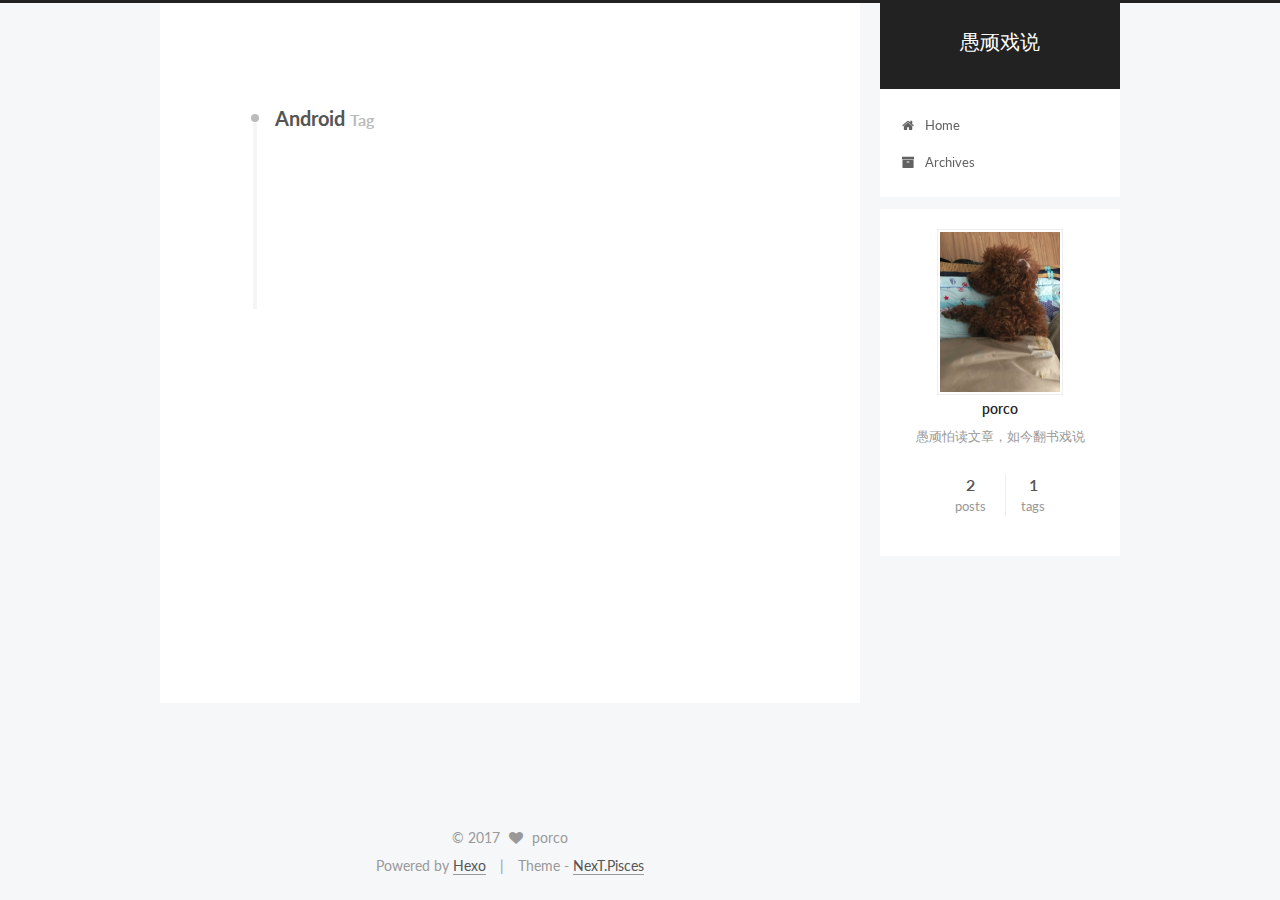
<file: tags/Android/index.html>
<!doctype html>



  


<html class="theme-next pisces use-motion" lang="en">
<head>
  <meta charset="UTF-8"/>
<meta http-equiv="X-UA-Compatible" content="IE=edge" />
<meta name="viewport" content="width=device-width, initial-scale=1, maximum-scale=1"/>



<meta http-equiv="Cache-Control" content="no-transform" />
<meta http-equiv="Cache-Control" content="no-siteapp" />















  
  
  <link href="/lib/fancybox/source/jquery.fancybox.css?v=2.1.5" rel="stylesheet" type="text/css" />




  
  
  
  

  
    
    
  

  

  

  

  

  
    
    
    <link href="//fonts.googleapis.com/css?family=Lato:300,300italic,400,400italic,700,700italic&subset=latin,latin-ext" rel="stylesheet" type="text/css">
  






<link href="/lib/font-awesome/css/font-awesome.min.css?v=4.6.2" rel="stylesheet" type="text/css" />

<link href="/css/main.css?v=5.1.0" rel="stylesheet" type="text/css" />


  <meta name="keywords" content="Hexo, NexT" />








  <link rel="shortcut icon" type="image/x-icon" href="/favicon.ico?v=5.1.0" />






<meta name="description" content="愚顽怕读文章，如今翻书戏说">
<meta property="og:type" content="website">
<meta property="og:title" content="愚顽戏说">
<meta property="og:url" content="http://yoursite.com/tags/Android/index.html">
<meta property="og:site_name" content="愚顽戏说">
<meta property="og:description" content="愚顽怕读文章，如今翻书戏说">
<meta name="twitter:card" content="summary">
<meta name="twitter:title" content="愚顽戏说">
<meta name="twitter:description" content="愚顽怕读文章，如今翻书戏说">



<script type="text/javascript" id="hexo.configurations">
  var NexT = window.NexT || {};
  var CONFIG = {
    root: '/',
    scheme: 'Pisces',
    sidebar: {"position":"right","display":"post","offset":12,"offset_float":0,"b2t":false,"scrollpercent":false},
    fancybox: true,
    motion: true,
    duoshuo: {
      userId: '0',
      author: 'Author'
    },
    algolia: {
      applicationID: '',
      apiKey: '',
      indexName: '',
      hits: {"per_page":10},
      labels: {"input_placeholder":"Search for Posts","hits_empty":"We didn't find any results for the search: ${query}","hits_stats":"${hits} results found in ${time} ms"}
    }
  };
</script>



  <link rel="canonical" href="http://yoursite.com/tags/Android/"/>





  <title> Tag: Android | 愚顽戏说 </title>
</head>

<body itemscope itemtype="http://schema.org/WebPage" lang="en">

  














  
  
    
  

  <div class="container one-collumn sidebar-position-right  ">
    <div class="headband"></div>

    <header id="header" class="header" itemscope itemtype="http://schema.org/WPHeader">
      <div class="header-inner"><div class="site-brand-wrapper">
  <div class="site-meta ">
    

    <div class="custom-logo-site-title">
      <a href="/"  class="brand" rel="start">
        <span class="logo-line-before"><i></i></span>
        <span class="site-title">愚顽戏说</span>
        <span class="logo-line-after"><i></i></span>
      </a>
    </div>
      
        <p class="site-subtitle"></p>
      
  </div>

  <div class="site-nav-toggle">
    <button>
      <span class="btn-bar"></span>
      <span class="btn-bar"></span>
      <span class="btn-bar"></span>
    </button>
  </div>
</div>

<nav class="site-nav">
  

  
    <ul id="menu" class="menu">
      
        
        <li class="menu-item menu-item-home">
          <a href="/" rel="section">
            
              <i class="menu-item-icon fa fa-fw fa-home"></i> <br />
            
            Home
          </a>
        </li>
      
        
        <li class="menu-item menu-item-archives">
          <a href="/archives" rel="section">
            
              <i class="menu-item-icon fa fa-fw fa-archive"></i> <br />
            
            Archives
          </a>
        </li>
      

      
    </ul>
  

  
</nav>



 </div>
    </header>

    <main id="main" class="main">
      <div class="main-inner">
        <div class="content-wrap">
          <div id="content" class="content">
            

  <div id="posts" class="posts-collapse">
    <div class="collection-title">
      <h2 >
        Android
        <small>Tag</small>
      </h2>
    </div>

    
      

  <article class="post post-type-normal" itemscope itemtype="http://schema.org/Article">
    <header class="post-header">

      <h1 class="post-title">
        
            <a class="post-title-link" href="/2017/03/22/asimplecache框架解析/" itemprop="url">
              
                <span itemprop="name">asimplecache框架解析</span>
              
            </a>
        
      </h1>

      <div class="post-meta">
        <time class="post-time" itemprop="dateCreated"
              datetime="2017-03-22T22:32:38+08:00"
              content="2017-03-22" >
          03-22
        </time>
      </div>

    </header>
  </article>


    
      

  <article class="post post-type-normal" itemscope itemtype="http://schema.org/Article">
    <header class="post-header">

      <h1 class="post-title">
        
            <a class="post-title-link" href="/2017/03/21/mvp-rxjava架构实现与思考/" itemprop="url">
              
                <span itemprop="name">mvp-rxjava架构实现与思考</span>
              
            </a>
        
      </h1>

      <div class="post-meta">
        <time class="post-time" itemprop="dateCreated"
              datetime="2017-03-21T21:48:30+08:00"
              content="2017-03-21" >
          03-21
        </time>
      </div>

    </header>
  </article>


    
  </div>

  

          
          </div>
          


          

        </div>
        
          
  
  <div class="sidebar-toggle">
    <div class="sidebar-toggle-line-wrap">
      <span class="sidebar-toggle-line sidebar-toggle-line-first"></span>
      <span class="sidebar-toggle-line sidebar-toggle-line-middle"></span>
      <span class="sidebar-toggle-line sidebar-toggle-line-last"></span>
    </div>
  </div>

  <aside id="sidebar" class="sidebar">
    <div class="sidebar-inner">

      

      

      <section class="site-overview sidebar-panel sidebar-panel-active">
        <div class="site-author motion-element" itemprop="author" itemscope itemtype="http://schema.org/Person">
          <img class="site-author-image" itemprop="image"
               src="/images/avatar.png"
               alt="porco" />
          <p class="site-author-name" itemprop="name">porco</p>
           
              <p class="site-description motion-element" itemprop="description">愚顽怕读文章，如今翻书戏说</p>
          
        </div>
        <nav class="site-state motion-element">

          
            <div class="site-state-item site-state-posts">
              <a href="/archives">
                <span class="site-state-item-count">2</span>
                <span class="site-state-item-name">posts</span>
              </a>
            </div>
          

          

          
            
            
            <div class="site-state-item site-state-tags">
              
                <span class="site-state-item-count">1</span>
                <span class="site-state-item-name">tags</span>
              
            </div>
          

        </nav>

        

        <div class="links-of-author motion-element">
          
        </div>

        
        

        
        

        


      </section>

      

      

    </div>
  </aside>


        
      </div>
    </main>

    <footer id="footer" class="footer">
      <div class="footer-inner">
        <div class="copyright" >
  
  &copy; 
  <span itemprop="copyrightYear">2017</span>
  <span class="with-love">
    <i class="fa fa-heart"></i>
  </span>
  <span class="author" itemprop="copyrightHolder">porco</span>
</div>


<div class="powered-by">
  Powered by <a class="theme-link" href="https://hexo.io">Hexo</a>
</div>

<div class="theme-info">
  Theme -
  <a class="theme-link" href="https://github.com/iissnan/hexo-theme-next">
    NexT.Pisces
  </a>
</div>


        

        
      </div>
    </footer>

    
      <div class="back-to-top">
        <i class="fa fa-arrow-up"></i>
        
      </div>
    
    
  </div>

  

<script type="text/javascript">
  if (Object.prototype.toString.call(window.Promise) !== '[object Function]') {
    window.Promise = null;
  }
</script>









  




  
  <script type="text/javascript" src="/lib/jquery/index.js?v=2.1.3"></script>

  
  <script type="text/javascript" src="/lib/fastclick/lib/fastclick.min.js?v=1.0.6"></script>

  
  <script type="text/javascript" src="/lib/jquery_lazyload/jquery.lazyload.js?v=1.9.7"></script>

  
  <script type="text/javascript" src="/lib/velocity/velocity.min.js?v=1.2.1"></script>

  
  <script type="text/javascript" src="/lib/velocity/velocity.ui.min.js?v=1.2.1"></script>

  
  <script type="text/javascript" src="/lib/fancybox/source/jquery.fancybox.pack.js?v=2.1.5"></script>


  


  <script type="text/javascript" src="/js/src/utils.js?v=5.1.0"></script>

  <script type="text/javascript" src="/js/src/motion.js?v=5.1.0"></script>



  
  


  <script type="text/javascript" src="/js/src/affix.js?v=5.1.0"></script>

  <script type="text/javascript" src="/js/src/schemes/pisces.js?v=5.1.0"></script>



  

  


  <script type="text/javascript" src="/js/src/bootstrap.js?v=5.1.0"></script>



  



  




	





  





  





  



  
  

  

  

  

  


  

</body>
</html>
</file>
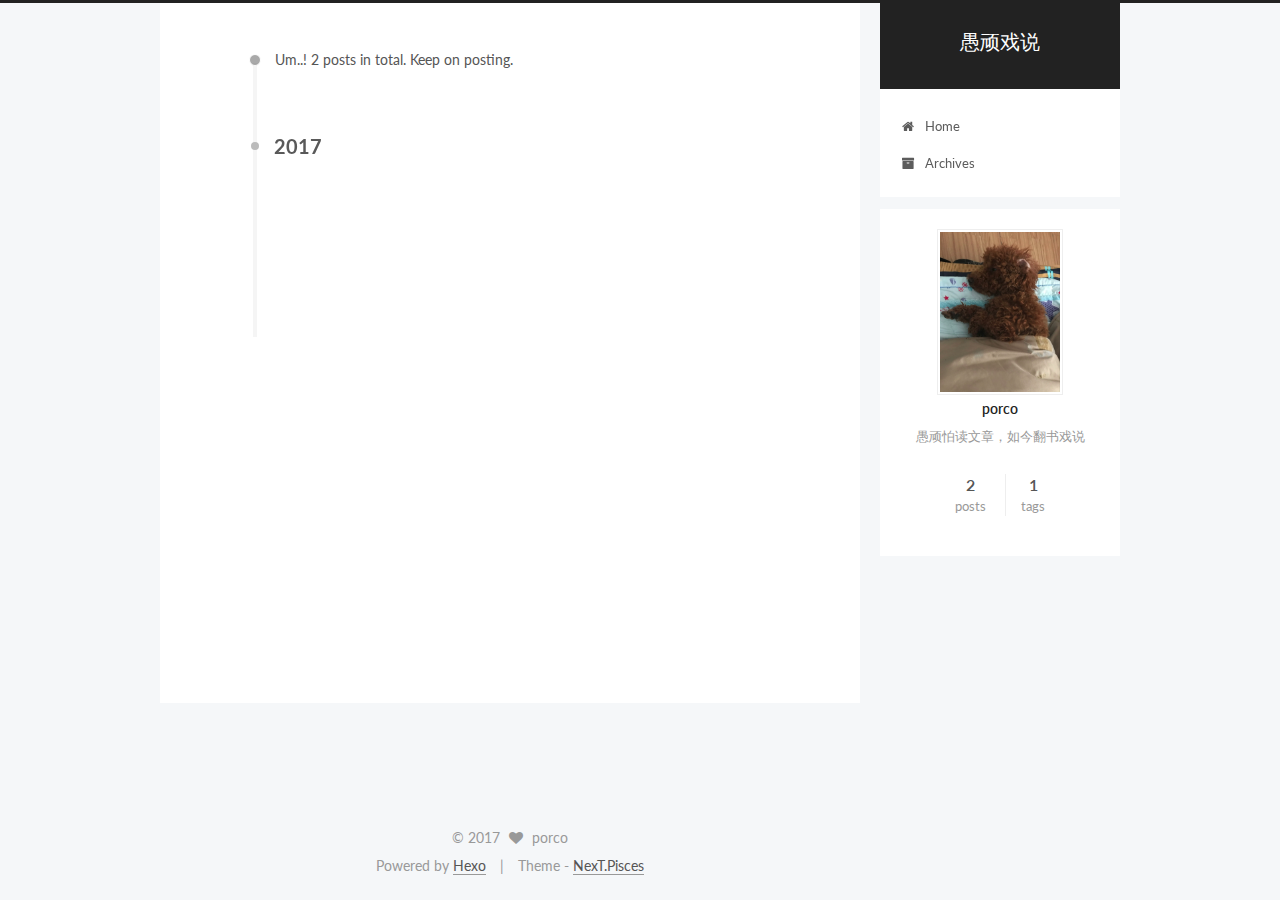
<file: archives/2017/03/index.html>
<!doctype html>



  


<html class="theme-next pisces use-motion" lang="en">
<head>
  <meta charset="UTF-8"/>
<meta http-equiv="X-UA-Compatible" content="IE=edge" />
<meta name="viewport" content="width=device-width, initial-scale=1, maximum-scale=1"/>



<meta http-equiv="Cache-Control" content="no-transform" />
<meta http-equiv="Cache-Control" content="no-siteapp" />















  
  
  <link href="/lib/fancybox/source/jquery.fancybox.css?v=2.1.5" rel="stylesheet" type="text/css" />




  
  
  
  

  
    
    
  

  

  

  

  

  
    
    
    <link href="//fonts.googleapis.com/css?family=Lato:300,300italic,400,400italic,700,700italic&subset=latin,latin-ext" rel="stylesheet" type="text/css">
  






<link href="/lib/font-awesome/css/font-awesome.min.css?v=4.6.2" rel="stylesheet" type="text/css" />

<link href="/css/main.css?v=5.1.0" rel="stylesheet" type="text/css" />


  <meta name="keywords" content="Hexo, NexT" />








  <link rel="shortcut icon" type="image/x-icon" href="/favicon.ico?v=5.1.0" />






<meta name="description" content="愚顽怕读文章，如今翻书戏说">
<meta property="og:type" content="website">
<meta property="og:title" content="愚顽戏说">
<meta property="og:url" content="http://yoursite.com/archives/2017/03/index.html">
<meta property="og:site_name" content="愚顽戏说">
<meta property="og:description" content="愚顽怕读文章，如今翻书戏说">
<meta name="twitter:card" content="summary">
<meta name="twitter:title" content="愚顽戏说">
<meta name="twitter:description" content="愚顽怕读文章，如今翻书戏说">



<script type="text/javascript" id="hexo.configurations">
  var NexT = window.NexT || {};
  var CONFIG = {
    root: '/',
    scheme: 'Pisces',
    sidebar: {"position":"right","display":"post","offset":12,"offset_float":0,"b2t":false,"scrollpercent":false},
    fancybox: true,
    motion: true,
    duoshuo: {
      userId: '0',
      author: 'Author'
    },
    algolia: {
      applicationID: '',
      apiKey: '',
      indexName: '',
      hits: {"per_page":10},
      labels: {"input_placeholder":"Search for Posts","hits_empty":"We didn't find any results for the search: ${query}","hits_stats":"${hits} results found in ${time} ms"}
    }
  };
</script>



  <link rel="canonical" href="http://yoursite.com/archives/2017/03/"/>





  <title> Archive | 愚顽戏说 </title>
</head>

<body itemscope itemtype="http://schema.org/WebPage" lang="en">

  














  
  
    
  

  <div class="container one-collumn sidebar-position-right  page-archive  ">
    <div class="headband"></div>

    <header id="header" class="header" itemscope itemtype="http://schema.org/WPHeader">
      <div class="header-inner"><div class="site-brand-wrapper">
  <div class="site-meta ">
    

    <div class="custom-logo-site-title">
      <a href="/"  class="brand" rel="start">
        <span class="logo-line-before"><i></i></span>
        <span class="site-title">愚顽戏说</span>
        <span class="logo-line-after"><i></i></span>
      </a>
    </div>
      
        <p class="site-subtitle"></p>
      
  </div>

  <div class="site-nav-toggle">
    <button>
      <span class="btn-bar"></span>
      <span class="btn-bar"></span>
      <span class="btn-bar"></span>
    </button>
  </div>
</div>

<nav class="site-nav">
  

  
    <ul id="menu" class="menu">
      
        
        <li class="menu-item menu-item-home">
          <a href="/" rel="section">
            
              <i class="menu-item-icon fa fa-fw fa-home"></i> <br />
            
            Home
          </a>
        </li>
      
        
        <li class="menu-item menu-item-archives">
          <a href="/archives" rel="section">
            
              <i class="menu-item-icon fa fa-fw fa-archive"></i> <br />
            
            Archives
          </a>
        </li>
      

      
    </ul>
  

  
</nav>



 </div>
    </header>

    <main id="main" class="main">
      <div class="main-inner">
        <div class="content-wrap">
          <div id="content" class="content">
            

  <section id="posts" class="posts-collapse">
    <span class="archive-move-on"></span>

    <span class="archive-page-counter">
      
      
      
        
      
      Um..! 2 posts in total. Keep on posting.
    </span>

    

      
      
      

      
        
        <div class="collection-title">
          <h2 class="archive-year motion-element" id="archive-year-2017">2017</h2>
        </div>
      
      

      

  <article class="post post-type-normal" itemscope itemtype="http://schema.org/Article">
    <header class="post-header">

      <h1 class="post-title">
        
            <a class="post-title-link" href="/2017/03/22/asimplecache框架解析/" itemprop="url">
              
                <span itemprop="name">asimplecache框架解析</span>
              
            </a>
        
      </h1>

      <div class="post-meta">
        <time class="post-time" itemprop="dateCreated"
              datetime="2017-03-22T22:32:38+08:00"
              content="2017-03-22" >
          03-22
        </time>
      </div>

    </header>
  </article>



    

      
      
      

      
      

      

  <article class="post post-type-normal" itemscope itemtype="http://schema.org/Article">
    <header class="post-header">

      <h1 class="post-title">
        
            <a class="post-title-link" href="/2017/03/21/mvp-rxjava架构实现与思考/" itemprop="url">
              
                <span itemprop="name">mvp-rxjava架构实现与思考</span>
              
            </a>
        
      </h1>

      <div class="post-meta">
        <time class="post-time" itemprop="dateCreated"
              datetime="2017-03-21T21:48:30+08:00"
              content="2017-03-21" >
          03-21
        </time>
      </div>

    </header>
  </article>



    

  </section>

  


          
          </div>
          


          

        </div>
        
          
  
  <div class="sidebar-toggle">
    <div class="sidebar-toggle-line-wrap">
      <span class="sidebar-toggle-line sidebar-toggle-line-first"></span>
      <span class="sidebar-toggle-line sidebar-toggle-line-middle"></span>
      <span class="sidebar-toggle-line sidebar-toggle-line-last"></span>
    </div>
  </div>

  <aside id="sidebar" class="sidebar">
    <div class="sidebar-inner">

      

      

      <section class="site-overview sidebar-panel sidebar-panel-active">
        <div class="site-author motion-element" itemprop="author" itemscope itemtype="http://schema.org/Person">
          <img class="site-author-image" itemprop="image"
               src="/images/avatar.png"
               alt="porco" />
          <p class="site-author-name" itemprop="name">porco</p>
           
              <p class="site-description motion-element" itemprop="description">愚顽怕读文章，如今翻书戏说</p>
          
        </div>
        <nav class="site-state motion-element">

          
            <div class="site-state-item site-state-posts">
              <a href="/archives">
                <span class="site-state-item-count">2</span>
                <span class="site-state-item-name">posts</span>
              </a>
            </div>
          

          

          
            
            
            <div class="site-state-item site-state-tags">
              
                <span class="site-state-item-count">1</span>
                <span class="site-state-item-name">tags</span>
              
            </div>
          

        </nav>

        

        <div class="links-of-author motion-element">
          
        </div>

        
        

        
        

        


      </section>

      

      

    </div>
  </aside>


        
      </div>
    </main>

    <footer id="footer" class="footer">
      <div class="footer-inner">
        <div class="copyright" >
  
  &copy; 
  <span itemprop="copyrightYear">2017</span>
  <span class="with-love">
    <i class="fa fa-heart"></i>
  </span>
  <span class="author" itemprop="copyrightHolder">porco</span>
</div>


<div class="powered-by">
  Powered by <a class="theme-link" href="https://hexo.io">Hexo</a>
</div>

<div class="theme-info">
  Theme -
  <a class="theme-link" href="https://github.com/iissnan/hexo-theme-next">
    NexT.Pisces
  </a>
</div>


        

        
      </div>
    </footer>

    
      <div class="back-to-top">
        <i class="fa fa-arrow-up"></i>
        
      </div>
    
    
  </div>

  

<script type="text/javascript">
  if (Object.prototype.toString.call(window.Promise) !== '[object Function]') {
    window.Promise = null;
  }
</script>









  




  
  <script type="text/javascript" src="/lib/jquery/index.js?v=2.1.3"></script>

  
  <script type="text/javascript" src="/lib/fastclick/lib/fastclick.min.js?v=1.0.6"></script>

  
  <script type="text/javascript" src="/lib/jquery_lazyload/jquery.lazyload.js?v=1.9.7"></script>

  
  <script type="text/javascript" src="/lib/velocity/velocity.min.js?v=1.2.1"></script>

  
  <script type="text/javascript" src="/lib/velocity/velocity.ui.min.js?v=1.2.1"></script>

  
  <script type="text/javascript" src="/lib/fancybox/source/jquery.fancybox.pack.js?v=2.1.5"></script>


  


  <script type="text/javascript" src="/js/src/utils.js?v=5.1.0"></script>

  <script type="text/javascript" src="/js/src/motion.js?v=5.1.0"></script>



  
  


  <script type="text/javascript" src="/js/src/affix.js?v=5.1.0"></script>

  <script type="text/javascript" src="/js/src/schemes/pisces.js?v=5.1.0"></script>



  
  
    <script type="text/javascript" id="motion.page.archive">
      $('.archive-year').velocity('transition.slideLeftIn');
    </script>
  


  


  <script type="text/javascript" src="/js/src/bootstrap.js?v=5.1.0"></script>



  



  




	





  





  





  



  
  

  

  

  

  


  

</body>
</html>
</file>
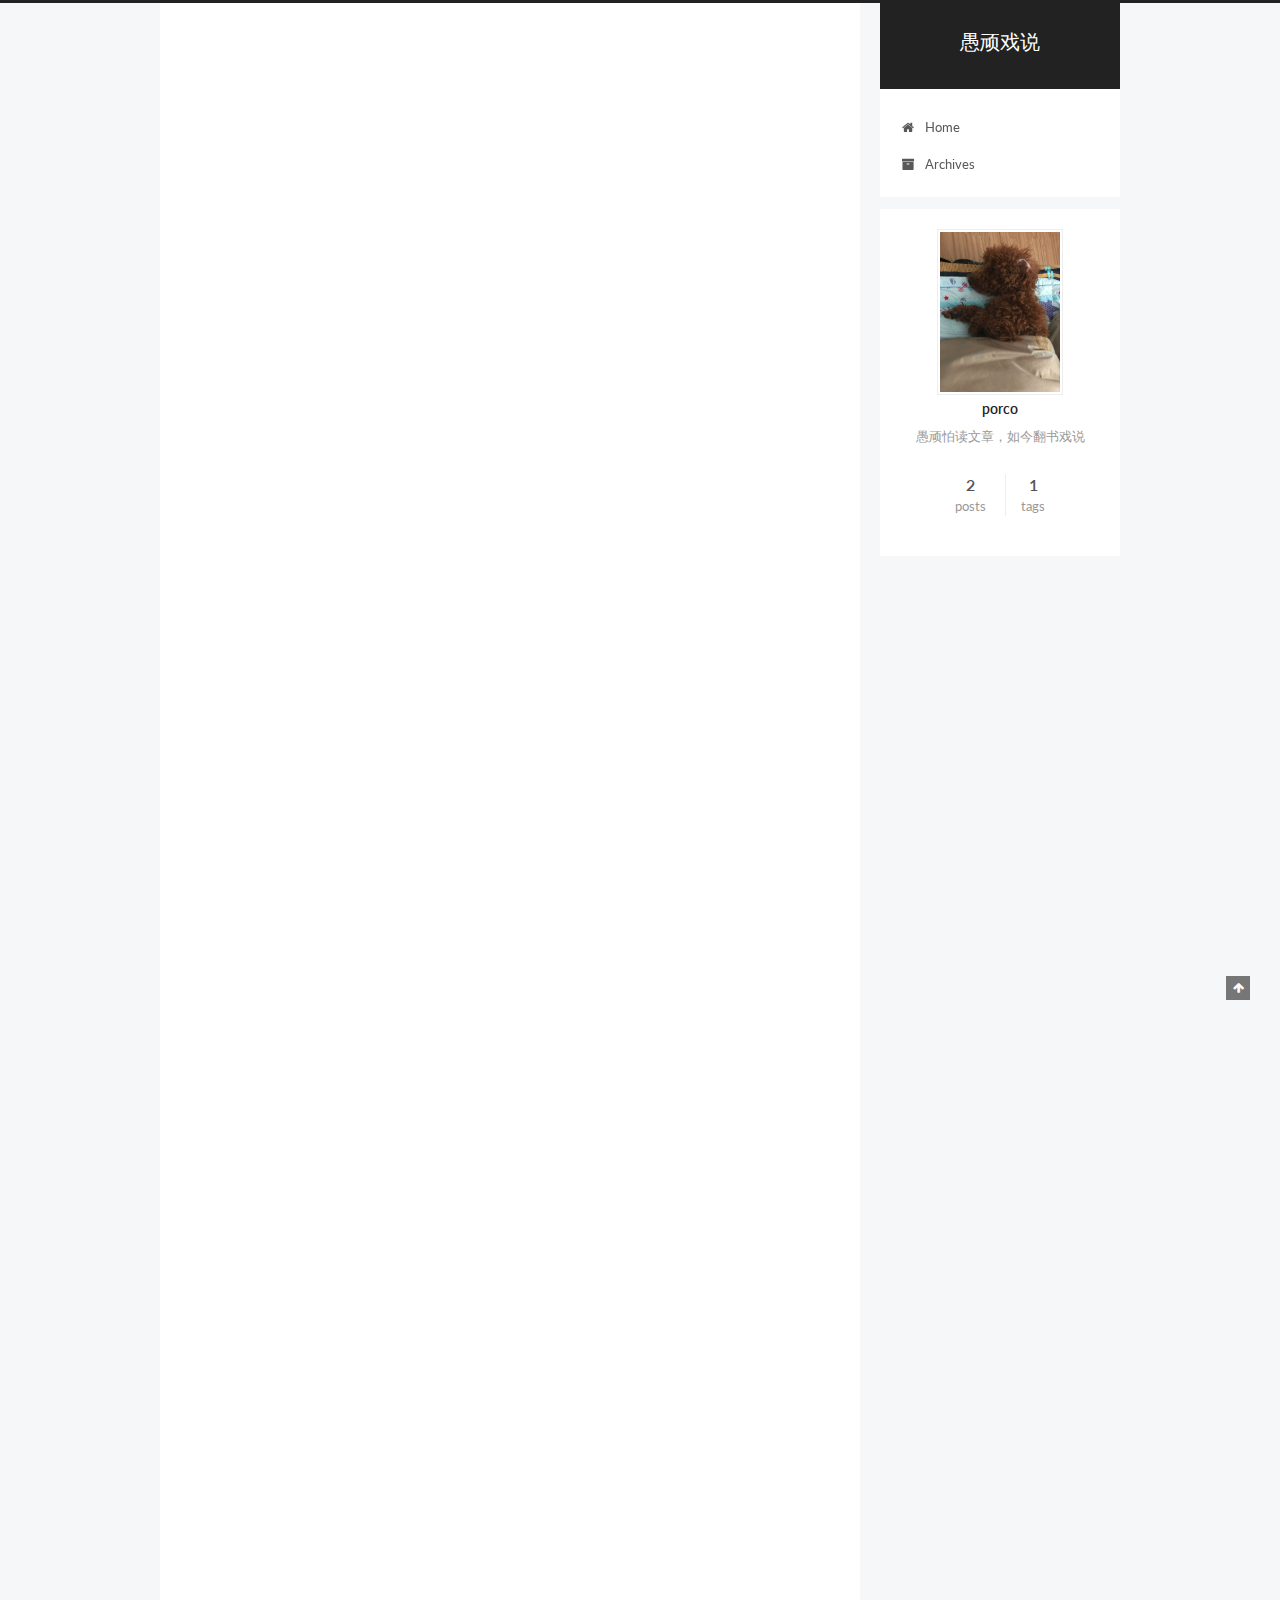
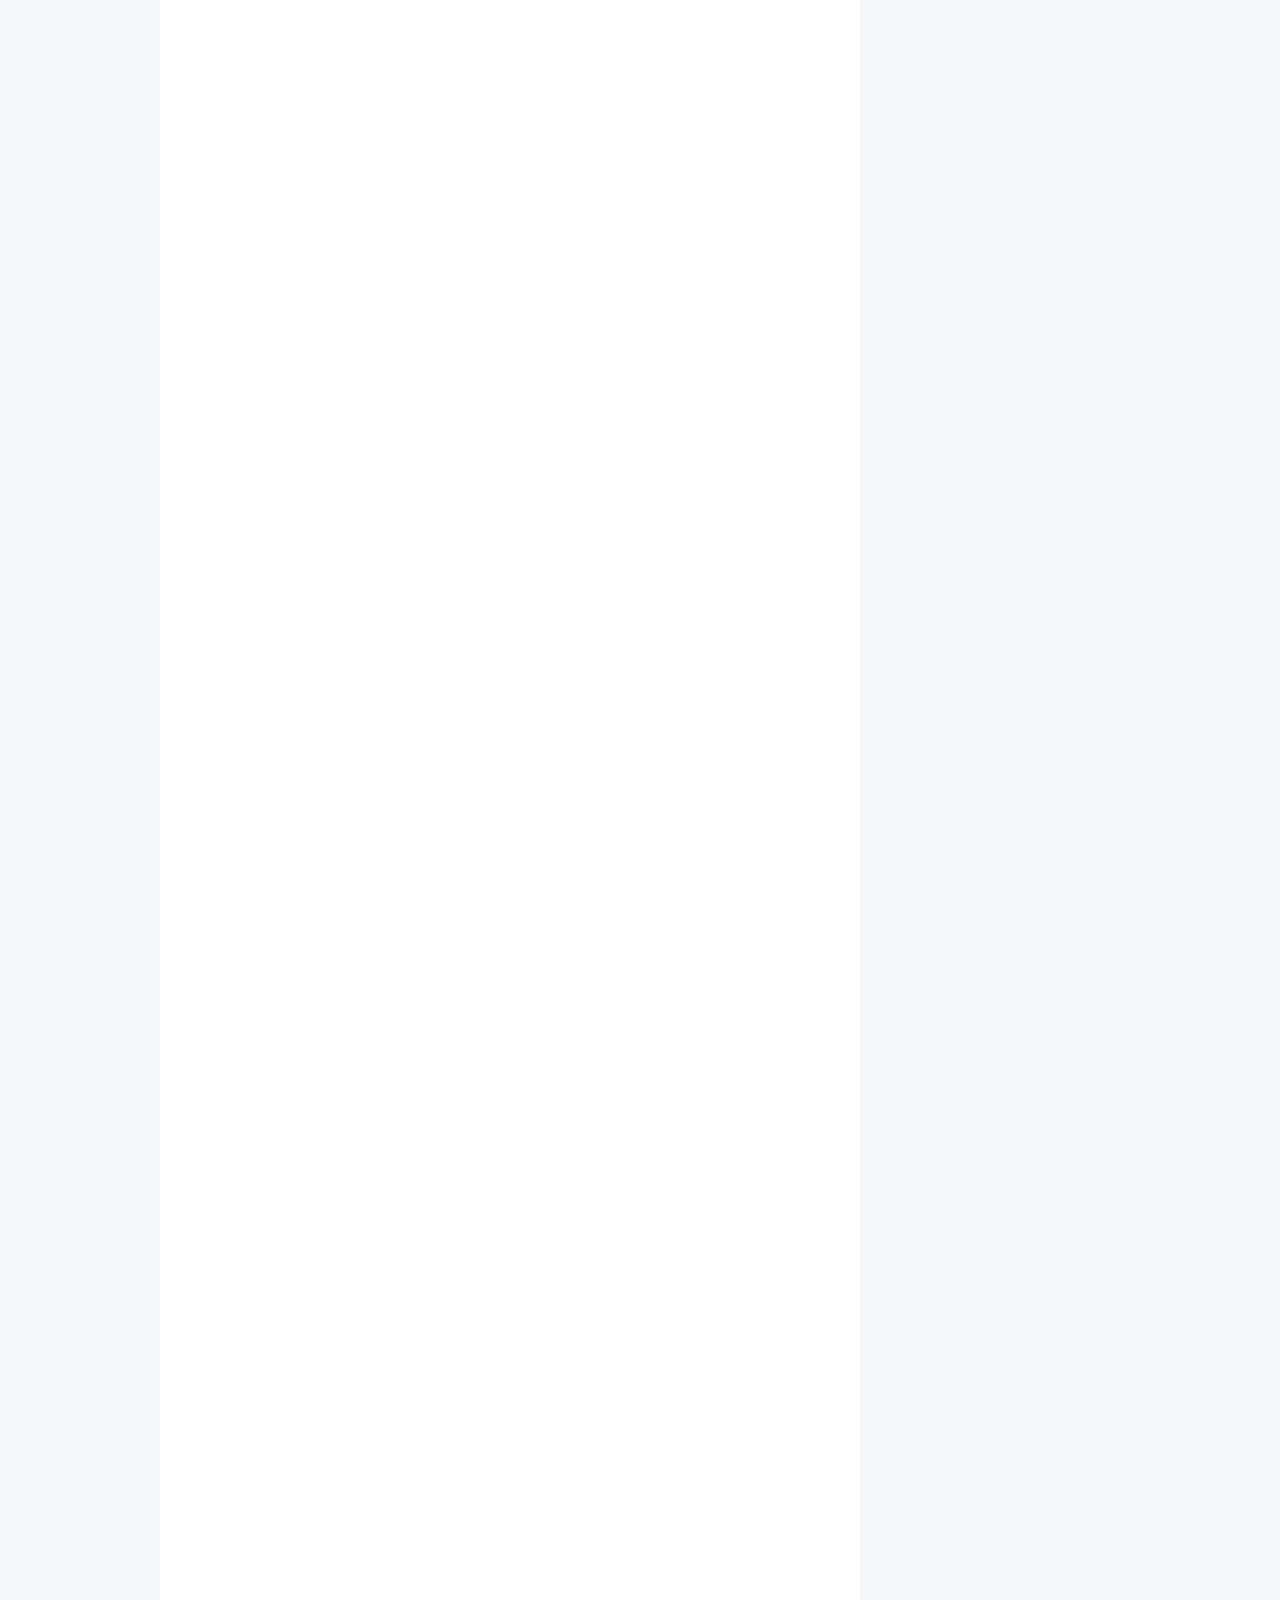
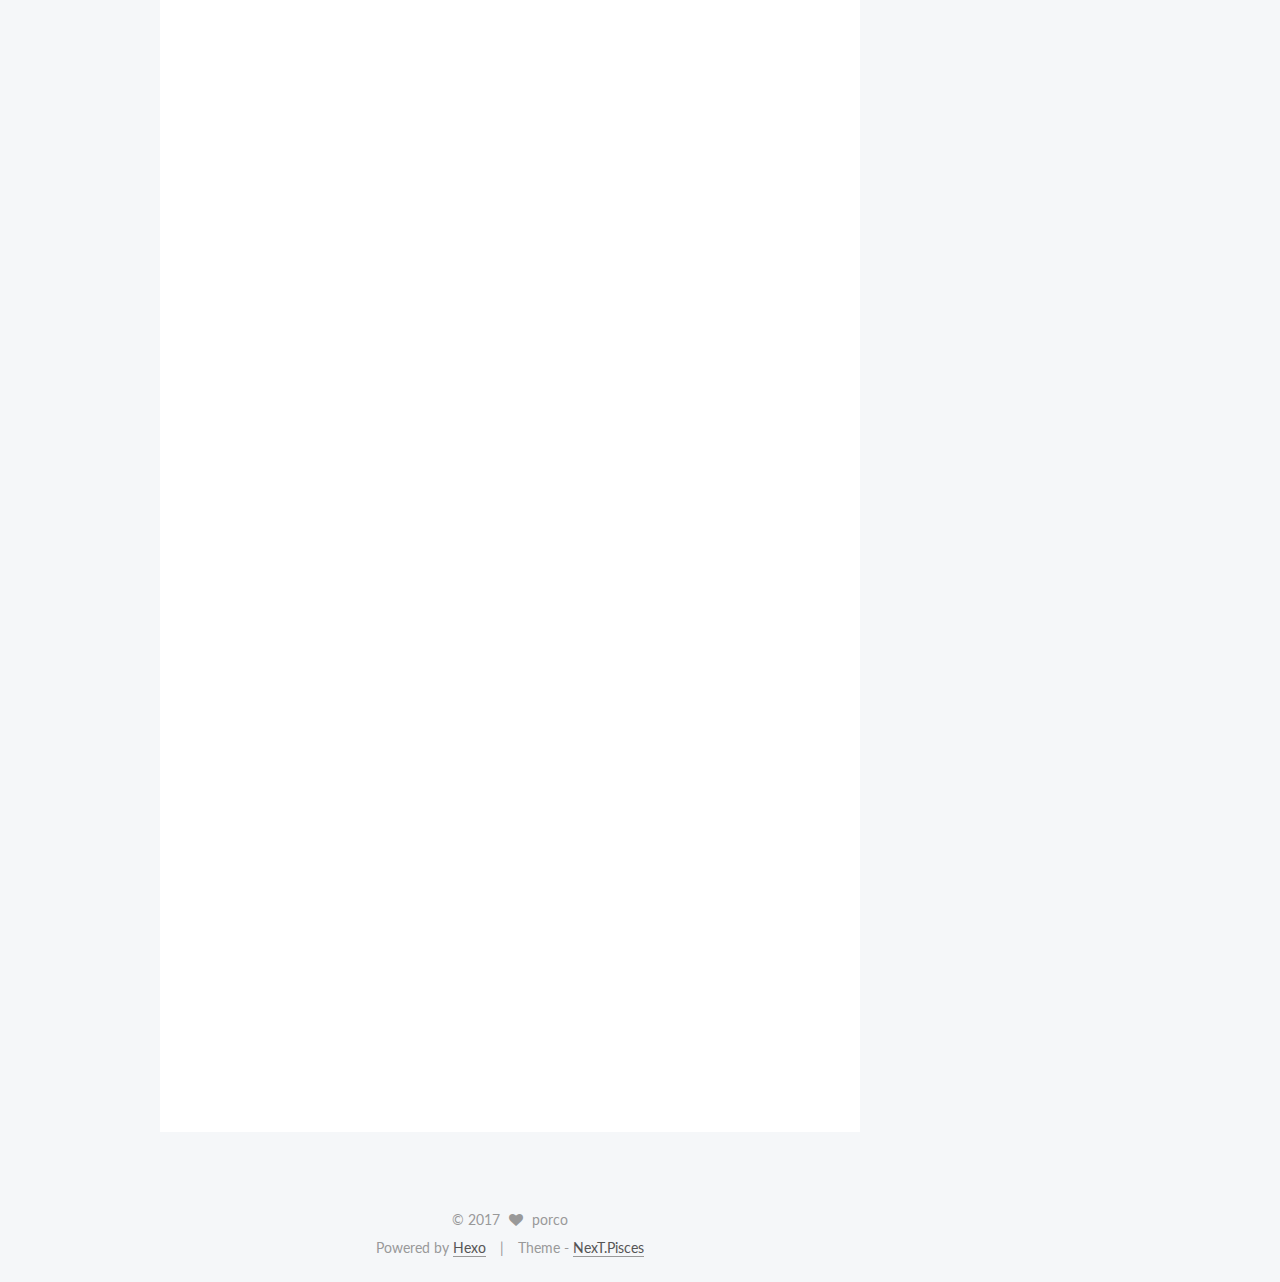
<file: 2017/03/21/mvp-rxjava架构实现与思考/index.html>
<!doctype html>



  


<html class="theme-next pisces use-motion" lang="en">
<head>
  <meta charset="UTF-8"/>
<meta http-equiv="X-UA-Compatible" content="IE=edge" />
<meta name="viewport" content="width=device-width, initial-scale=1, maximum-scale=1"/>



<meta http-equiv="Cache-Control" content="no-transform" />
<meta http-equiv="Cache-Control" content="no-siteapp" />















  
  
  <link href="/lib/fancybox/source/jquery.fancybox.css?v=2.1.5" rel="stylesheet" type="text/css" />




  
  
  
  

  
    
    
  

  

  

  

  

  
    
    
    <link href="//fonts.googleapis.com/css?family=Lato:300,300italic,400,400italic,700,700italic&subset=latin,latin-ext" rel="stylesheet" type="text/css">
  






<link href="/lib/font-awesome/css/font-awesome.min.css?v=4.6.2" rel="stylesheet" type="text/css" />

<link href="/css/main.css?v=5.1.0" rel="stylesheet" type="text/css" />


  <meta name="keywords" content="Android," />








  <link rel="shortcut icon" type="image/x-icon" href="/favicon.ico?v=5.1.0" />






<meta name="description" content="&amp;emsp;&amp;emsp;去年android的架构有点火，因为google在github上发布了官方对于android架构的事例（github地址：https://github.com/googlesamples/android-architecture ）。几个月前我刚接到一个新项目的开发任务后，在研究了todo-mvp-xxx的框架后，那优雅的contract，流畅的logic handle，简">
<meta property="og:type" content="article">
<meta property="og:title" content="mvp-rxjava架构实现与思考">
<meta property="og:url" content="http://yoursite.com/2017/03/21/mvp-rxjava架构实现与思考/index.html">
<meta property="og:site_name" content="愚顽戏说">
<meta property="og:description" content="&amp;emsp;&amp;emsp;去年android的架构有点火，因为google在github上发布了官方对于android架构的事例（github地址：https://github.com/googlesamples/android-architecture ）。几个月前我刚接到一个新项目的开发任务后，在研究了todo-mvp-xxx的框架后，那优雅的contract，流畅的logic handle，简">
<meta property="og:image" content="http://yoursite.com/assets/mvp.png">
<meta property="og:image" content="http://yoursite.com/assets/ori_pag.png">
<meta property="og:image" content="http://yoursite.com/assets/google_pag.png">
<meta property="og:image" content="http://yoursite.com/assets/after_pag.png">
<meta property="og:image" content="http://yoursite.com/assets/model.png">
<meta property="og:image" content="http://yoursite.com/assets/presenter.png">
<meta property="og:updated_time" content="2017-03-21T15:23:42.000Z">
<meta name="twitter:card" content="summary">
<meta name="twitter:title" content="mvp-rxjava架构实现与思考">
<meta name="twitter:description" content="&amp;emsp;&amp;emsp;去年android的架构有点火，因为google在github上发布了官方对于android架构的事例（github地址：https://github.com/googlesamples/android-architecture ）。几个月前我刚接到一个新项目的开发任务后，在研究了todo-mvp-xxx的框架后，那优雅的contract，流畅的logic handle，简">
<meta name="twitter:image" content="http://yoursite.com/assets/mvp.png">



<script type="text/javascript" id="hexo.configurations">
  var NexT = window.NexT || {};
  var CONFIG = {
    root: '/',
    scheme: 'Pisces',
    sidebar: {"position":"right","display":"post","offset":12,"offset_float":0,"b2t":false,"scrollpercent":false},
    fancybox: true,
    motion: true,
    duoshuo: {
      userId: '0',
      author: 'Author'
    },
    algolia: {
      applicationID: '',
      apiKey: '',
      indexName: '',
      hits: {"per_page":10},
      labels: {"input_placeholder":"Search for Posts","hits_empty":"We didn't find any results for the search: ${query}","hits_stats":"${hits} results found in ${time} ms"}
    }
  };
</script>



  <link rel="canonical" href="http://yoursite.com/2017/03/21/mvp-rxjava架构实现与思考/"/>





  <title> mvp-rxjava架构实现与思考 | 愚顽戏说 </title>
</head>

<body itemscope itemtype="http://schema.org/WebPage" lang="en">

  














  
  
    
  

  <div class="container one-collumn sidebar-position-right page-post-detail ">
    <div class="headband"></div>

    <header id="header" class="header" itemscope itemtype="http://schema.org/WPHeader">
      <div class="header-inner"><div class="site-brand-wrapper">
  <div class="site-meta ">
    

    <div class="custom-logo-site-title">
      <a href="/"  class="brand" rel="start">
        <span class="logo-line-before"><i></i></span>
        <span class="site-title">愚顽戏说</span>
        <span class="logo-line-after"><i></i></span>
      </a>
    </div>
      
        <p class="site-subtitle"></p>
      
  </div>

  <div class="site-nav-toggle">
    <button>
      <span class="btn-bar"></span>
      <span class="btn-bar"></span>
      <span class="btn-bar"></span>
    </button>
  </div>
</div>

<nav class="site-nav">
  

  
    <ul id="menu" class="menu">
      
        
        <li class="menu-item menu-item-home">
          <a href="/" rel="section">
            
              <i class="menu-item-icon fa fa-fw fa-home"></i> <br />
            
            Home
          </a>
        </li>
      
        
        <li class="menu-item menu-item-archives">
          <a href="/archives" rel="section">
            
              <i class="menu-item-icon fa fa-fw fa-archive"></i> <br />
            
            Archives
          </a>
        </li>
      

      
    </ul>
  

  
</nav>



 </div>
    </header>

    <main id="main" class="main">
      <div class="main-inner">
        <div class="content-wrap">
          <div id="content" class="content">
            

  <div id="posts" class="posts-expand">
    

  

  
  
  

  <article class="post post-type-normal " itemscope itemtype="http://schema.org/Article">
    <link itemprop="mainEntityOfPage" href="http://yoursite.com/2017/03/21/mvp-rxjava架构实现与思考/">

    <span hidden itemprop="author" itemscope itemtype="http://schema.org/Person">
      <meta itemprop="name" content="porco">
      <meta itemprop="description" content="">
      <meta itemprop="image" content="/images/avatar.png">
    </span>

    <span hidden itemprop="publisher" itemscope itemtype="http://schema.org/Organization">
      <meta itemprop="name" content="愚顽戏说">
    </span>

    
      <header class="post-header">

        
        
          <h1 class="post-title" itemprop="name headline">
            
            
              
                mvp-rxjava架构实现与思考
              
            
          </h1>
        

        <div class="post-meta">
          <span class="post-time">
            
              <span class="post-meta-item-icon">
                <i class="fa fa-calendar-o"></i>
              </span>
              
                <span class="post-meta-item-text">Posted on</span>
              
              <time title="Post created" itemprop="dateCreated datePublished" datetime="2017-03-21T21:48:30+08:00">
                2017-03-21
              </time>
            

            

            
          </span>

          

          
            
          

          
          

          

          

          

        </div>
      </header>
    


    <div class="post-body" itemprop="articleBody">

      
      

      
        <p>&emsp;&emsp;去年android的架构有点火，因为google在github上发布了官方对于android架构的事例（github地址：<a href="https://github.com/googlesamples/android-architecture" target="_blank" rel="external">https://github.com/googlesamples/android-architecture</a> ）。几个月前我刚接到一个新项目的开发任务后，在研究了todo-mvp-xxx的框架后，那优雅的contract，流畅的logic handle，简明的架包结构深深迷住了我，就在那四分之一炷香之间，我做了一个我认为是最完美的的决定，I want it！</p>
<p>&emsp;&emsp;现在项目已经上线，开发工作了告一段落，是时候写篇文章说说它的好了。First，让我来简单说说这个框架到底是什么样的。关于什么是mvp，简单来讲就是mvc的变种，将模型与视图完全分离，这在android的app开发环境中意义更大，因为传统的mvc中activity或fragment做了太多工作导致太臃肿，无论是代码的复用性还是可维护性都是挑战。官方给出的框架图如下：</p>
<div align="center"><br><img src="/assets/mvp.png" alt="Alt text"><br></div>

<p>&emsp;&emsp;由上图可以看出来，它和传统的mvp框架并没有什么不同，都是通过presenter和view互相持有，不过google在每个presenter和view之间通过contract实现调用接口规范。一个东西要称之为框架，那么前提必须是它有一套规范或者思想，也就是俗称的套路，那么问题来了，google的套路在哪呢？</p>
<p>&emsp;&emsp;一、模块化编程。记得从刚开始学编程，老师就告诉我要模块化要优雅。然而这一切在android上却貌似一直是个大问题，因为经常性的一个activity就是一个模块，那还要分啥模块。。。所以我见到的android app项目基本长这样：</p>
<div align="center"><br><img src="/assets/ori_pag.png" alt="Alt text"><br></div>

<p>&emsp;&emsp;no，no fashion！作为一只优雅的程序猿，拒绝粗暴简单。google给的sample长这样：</p>
<div align="center"><br><img src="/assets/google_pag.png" alt="Alt text"><br></div>

<p>&emsp;&emsp;貌似也优雅不到哪去。。。不要捉急，要优雅。仔细看看，我们会发现有点模块化的思想，addedittask、statistics、taskdetail、tasks能单独分包了，基本每个模块包含四个文件：activity、fragment、presenter和contract。来看看google的说明：</p>
<blockquote>
<p>The use of both activities and fragments allows for a better separation of concerns which compliments this implementation of MVP. In this version of the app, the Activity is the overall controller which creates and connects views and presenters.</p>
</blockquote>
<p>&emsp;&emsp;简单来说就是fragment作为模块化的基本单元，activity作为创建和链接fragment和对应presenter的容器。那我们来继续引申一下，view同样可以作为模块的基本单元，可以得到两点rules：</p>
<ul>
<li>fragment和view作为模块的基本组成单元。</li>
<li>上层作为下层的容器（持有者），也就是activity持有fragment，fragment持有view。</li>
</ul>
<p>&emsp;&emsp;在google的设计中，presenter也是由activity初始化的，而fragment和presenter的关联也是在presenter的构造函数中完成的。这么做的优点在于降低fragment和presenter的耦合度，缺点呢就是由于fragment和presenter的初始化不同步，无法精细控制presenter的数据初始化动作。而在实际的应用场景中，fragment和view与presenter基本是一一对应的，我们可以把presenter的创建与链接放在fragment或view中，因此得到第三点rule：</p>
<ul>
<li>fragment和view负责对应的presenter的创建与链接。</li>
</ul>
<p>&emsp;&emsp;最终的架包如下图：</p>
<div align="center"><br><img src="/assets/after_pag.png" alt="Alt text"><br></div>

<p>&emsp;&emsp;二、流式处理。rxjava作为一款异步处理框架，与mvp实在是干柴烈火，天作之合。Observable和Subscription天然对应Model和Presenter，在model中定义数据的来源并返回Observable，在presenter中进行subscribe操作，同时，在subscribe时可以随时切换线程做视图的更新。<br>&emsp;&emsp;Talk is cheap，我们来简单看一组栗子加深下印象：</p>
<div align="center"><br><img src="/assets/model.png" alt="Alt text"><br></div>

<div align="center"><br><img src="/assets/presenter.png" alt="Alt text"><br></div>

<p>&emsp;&emsp;好像没什么可讲解的，就这样吧。</p>

      
    </div>

    <div>
      
        

      
    </div>

    <div>
      
        

      
    </div>

    <div>
      
        

      
    </div>

    <footer class="post-footer">
      
        <div class="post-tags">
          
            <a href="/tags/Android/" rel="tag"># Android</a>
          
        </div>
      

      
        
      

      
        <div class="post-nav">
          <div class="post-nav-next post-nav-item">
            
          </div>

          <span class="post-nav-divider"></span>

          <div class="post-nav-prev post-nav-item">
            
              <a href="/2017/03/22/asimplecache框架解析/" rel="prev" title="asimplecache框架解析">
                asimplecache框架解析 <i class="fa fa-chevron-right"></i>
              </a>
            
          </div>
        </div>
      

      
      
    </footer>
  </article>



    <div class="post-spread">
      
    </div>
  </div>

          
          </div>
          


          
  <div class="comments" id="comments">
    
  </div>


        </div>
        
          
  
  <div class="sidebar-toggle">
    <div class="sidebar-toggle-line-wrap">
      <span class="sidebar-toggle-line sidebar-toggle-line-first"></span>
      <span class="sidebar-toggle-line sidebar-toggle-line-middle"></span>
      <span class="sidebar-toggle-line sidebar-toggle-line-last"></span>
    </div>
  </div>

  <aside id="sidebar" class="sidebar">
    <div class="sidebar-inner">

      

      

      <section class="site-overview sidebar-panel sidebar-panel-active">
        <div class="site-author motion-element" itemprop="author" itemscope itemtype="http://schema.org/Person">
          <img class="site-author-image" itemprop="image"
               src="/images/avatar.png"
               alt="porco" />
          <p class="site-author-name" itemprop="name">porco</p>
           
              <p class="site-description motion-element" itemprop="description">愚顽怕读文章，如今翻书戏说</p>
          
        </div>
        <nav class="site-state motion-element">

          
            <div class="site-state-item site-state-posts">
              <a href="/archives">
                <span class="site-state-item-count">2</span>
                <span class="site-state-item-name">posts</span>
              </a>
            </div>
          

          

          
            
            
            <div class="site-state-item site-state-tags">
              
                <span class="site-state-item-count">1</span>
                <span class="site-state-item-name">tags</span>
              
            </div>
          

        </nav>

        

        <div class="links-of-author motion-element">
          
        </div>

        
        

        
        

        


      </section>

      

      

    </div>
  </aside>


        
      </div>
    </main>

    <footer id="footer" class="footer">
      <div class="footer-inner">
        <div class="copyright" >
  
  &copy; 
  <span itemprop="copyrightYear">2017</span>
  <span class="with-love">
    <i class="fa fa-heart"></i>
  </span>
  <span class="author" itemprop="copyrightHolder">porco</span>
</div>


<div class="powered-by">
  Powered by <a class="theme-link" href="https://hexo.io">Hexo</a>
</div>

<div class="theme-info">
  Theme -
  <a class="theme-link" href="https://github.com/iissnan/hexo-theme-next">
    NexT.Pisces
  </a>
</div>


        

        
      </div>
    </footer>

    
      <div class="back-to-top">
        <i class="fa fa-arrow-up"></i>
        
      </div>
    
    
  </div>

  

<script type="text/javascript">
  if (Object.prototype.toString.call(window.Promise) !== '[object Function]') {
    window.Promise = null;
  }
</script>









  




  
  <script type="text/javascript" src="/lib/jquery/index.js?v=2.1.3"></script>

  
  <script type="text/javascript" src="/lib/fastclick/lib/fastclick.min.js?v=1.0.6"></script>

  
  <script type="text/javascript" src="/lib/jquery_lazyload/jquery.lazyload.js?v=1.9.7"></script>

  
  <script type="text/javascript" src="/lib/velocity/velocity.min.js?v=1.2.1"></script>

  
  <script type="text/javascript" src="/lib/velocity/velocity.ui.min.js?v=1.2.1"></script>

  
  <script type="text/javascript" src="/lib/fancybox/source/jquery.fancybox.pack.js?v=2.1.5"></script>


  


  <script type="text/javascript" src="/js/src/utils.js?v=5.1.0"></script>

  <script type="text/javascript" src="/js/src/motion.js?v=5.1.0"></script>



  
  


  <script type="text/javascript" src="/js/src/affix.js?v=5.1.0"></script>

  <script type="text/javascript" src="/js/src/schemes/pisces.js?v=5.1.0"></script>



  
  <script type="text/javascript" src="/js/src/scrollspy.js?v=5.1.0"></script>
<script type="text/javascript" src="/js/src/post-details.js?v=5.1.0"></script>



  


  <script type="text/javascript" src="/js/src/bootstrap.js?v=5.1.0"></script>



  



  




	





  





  





  



  
  

  

  

  

  


  

</body>
</html>
</file>
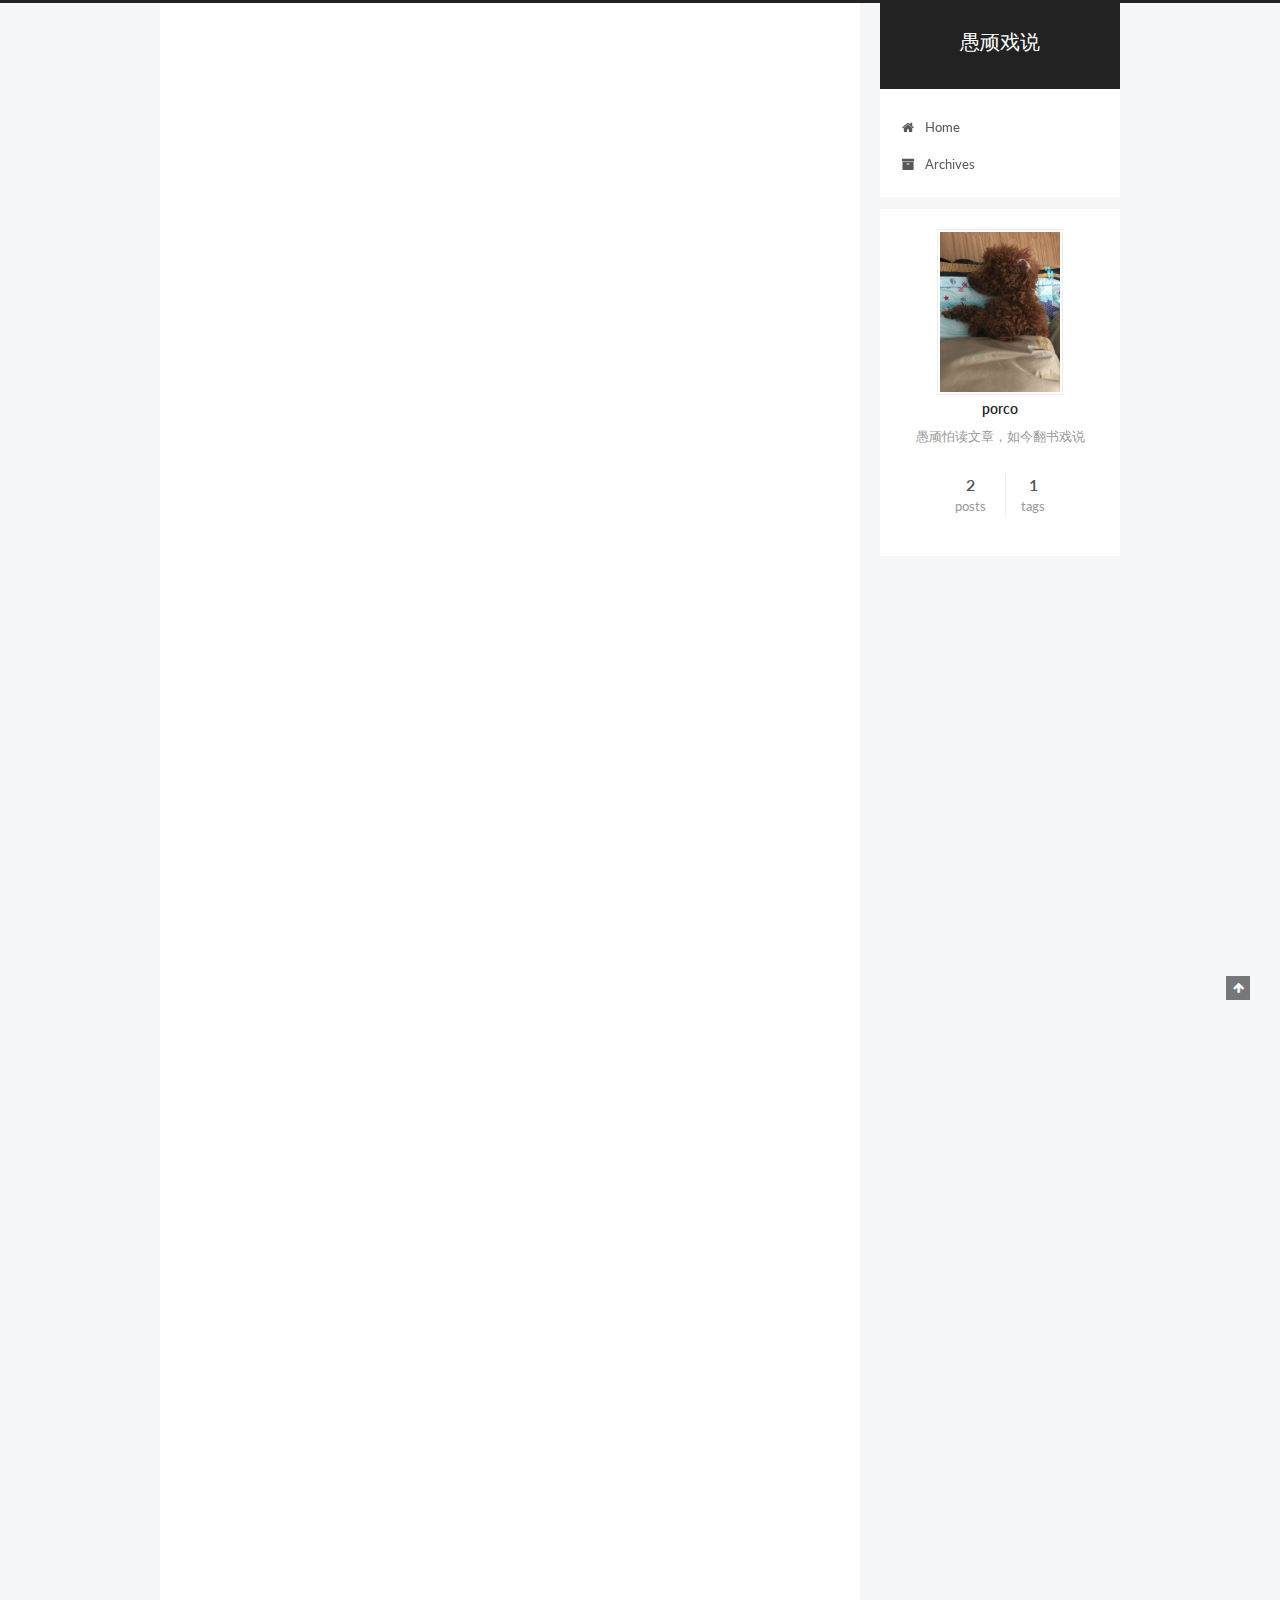
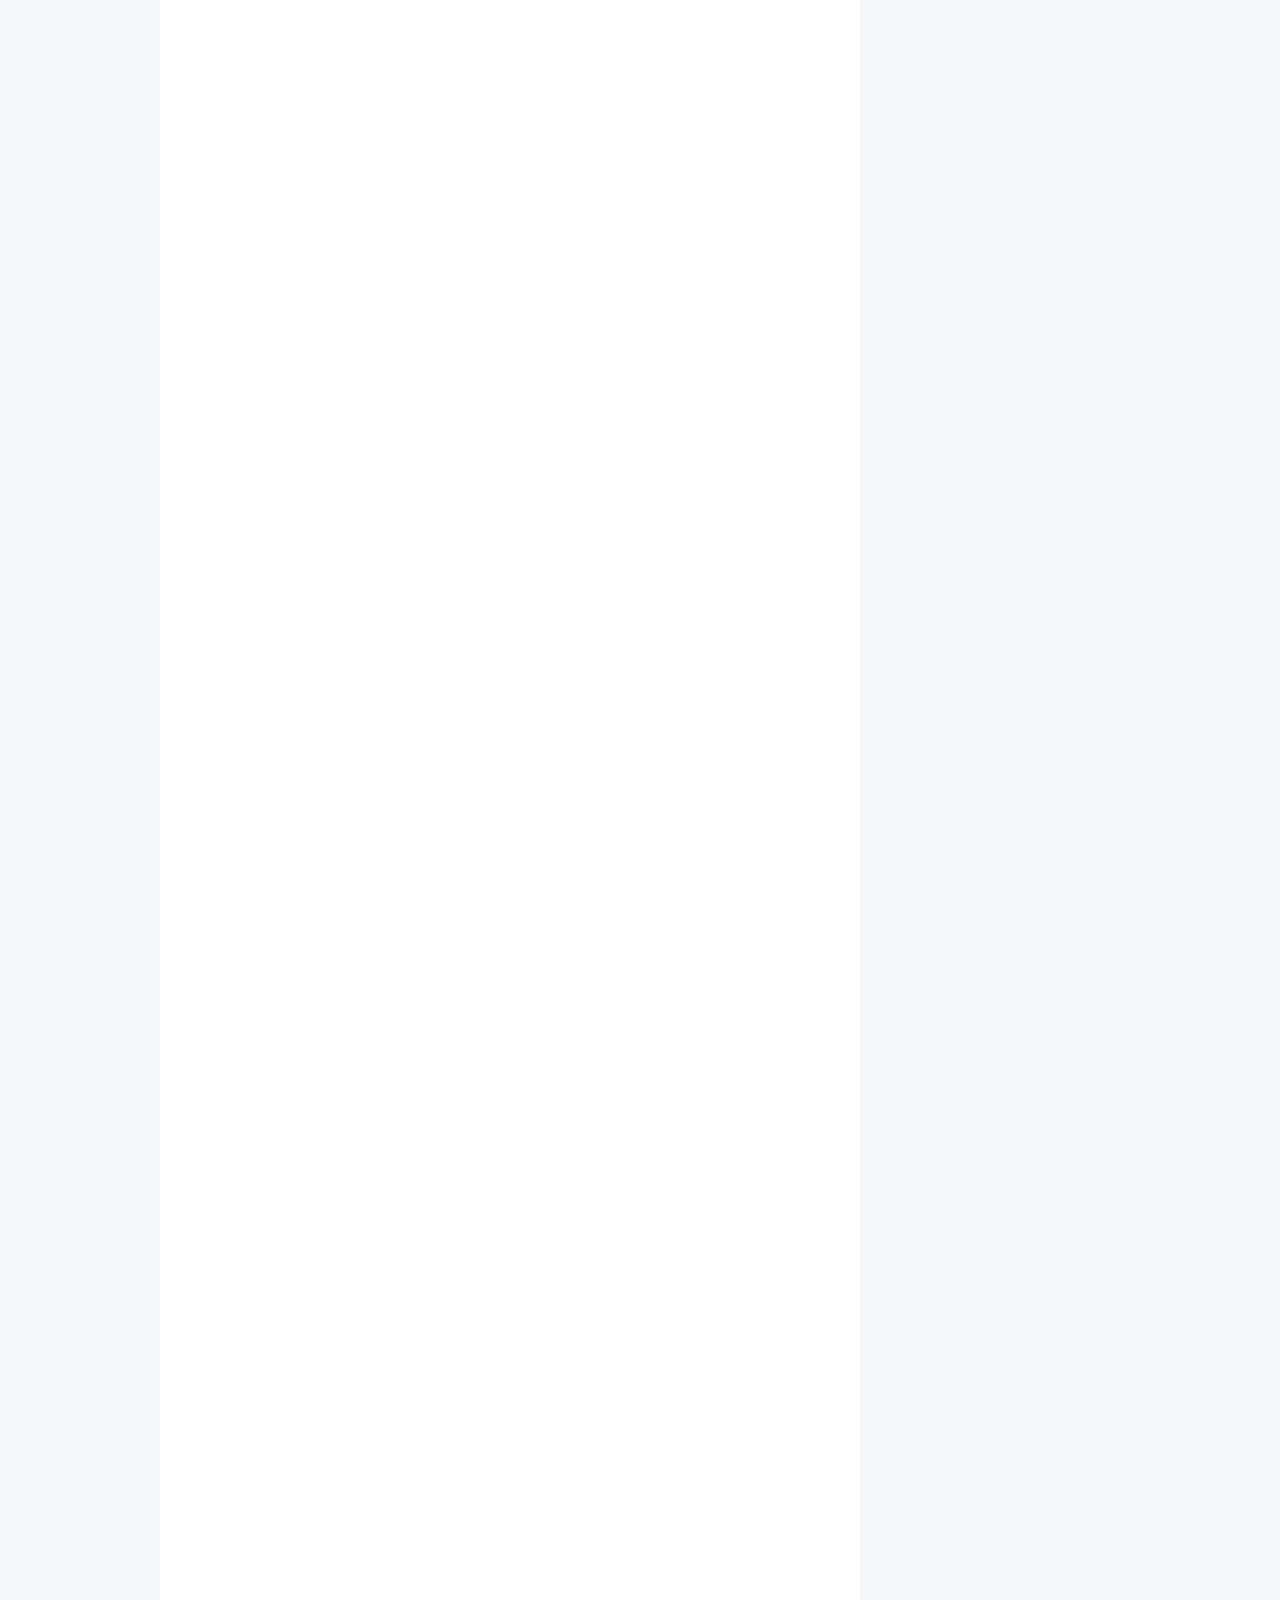
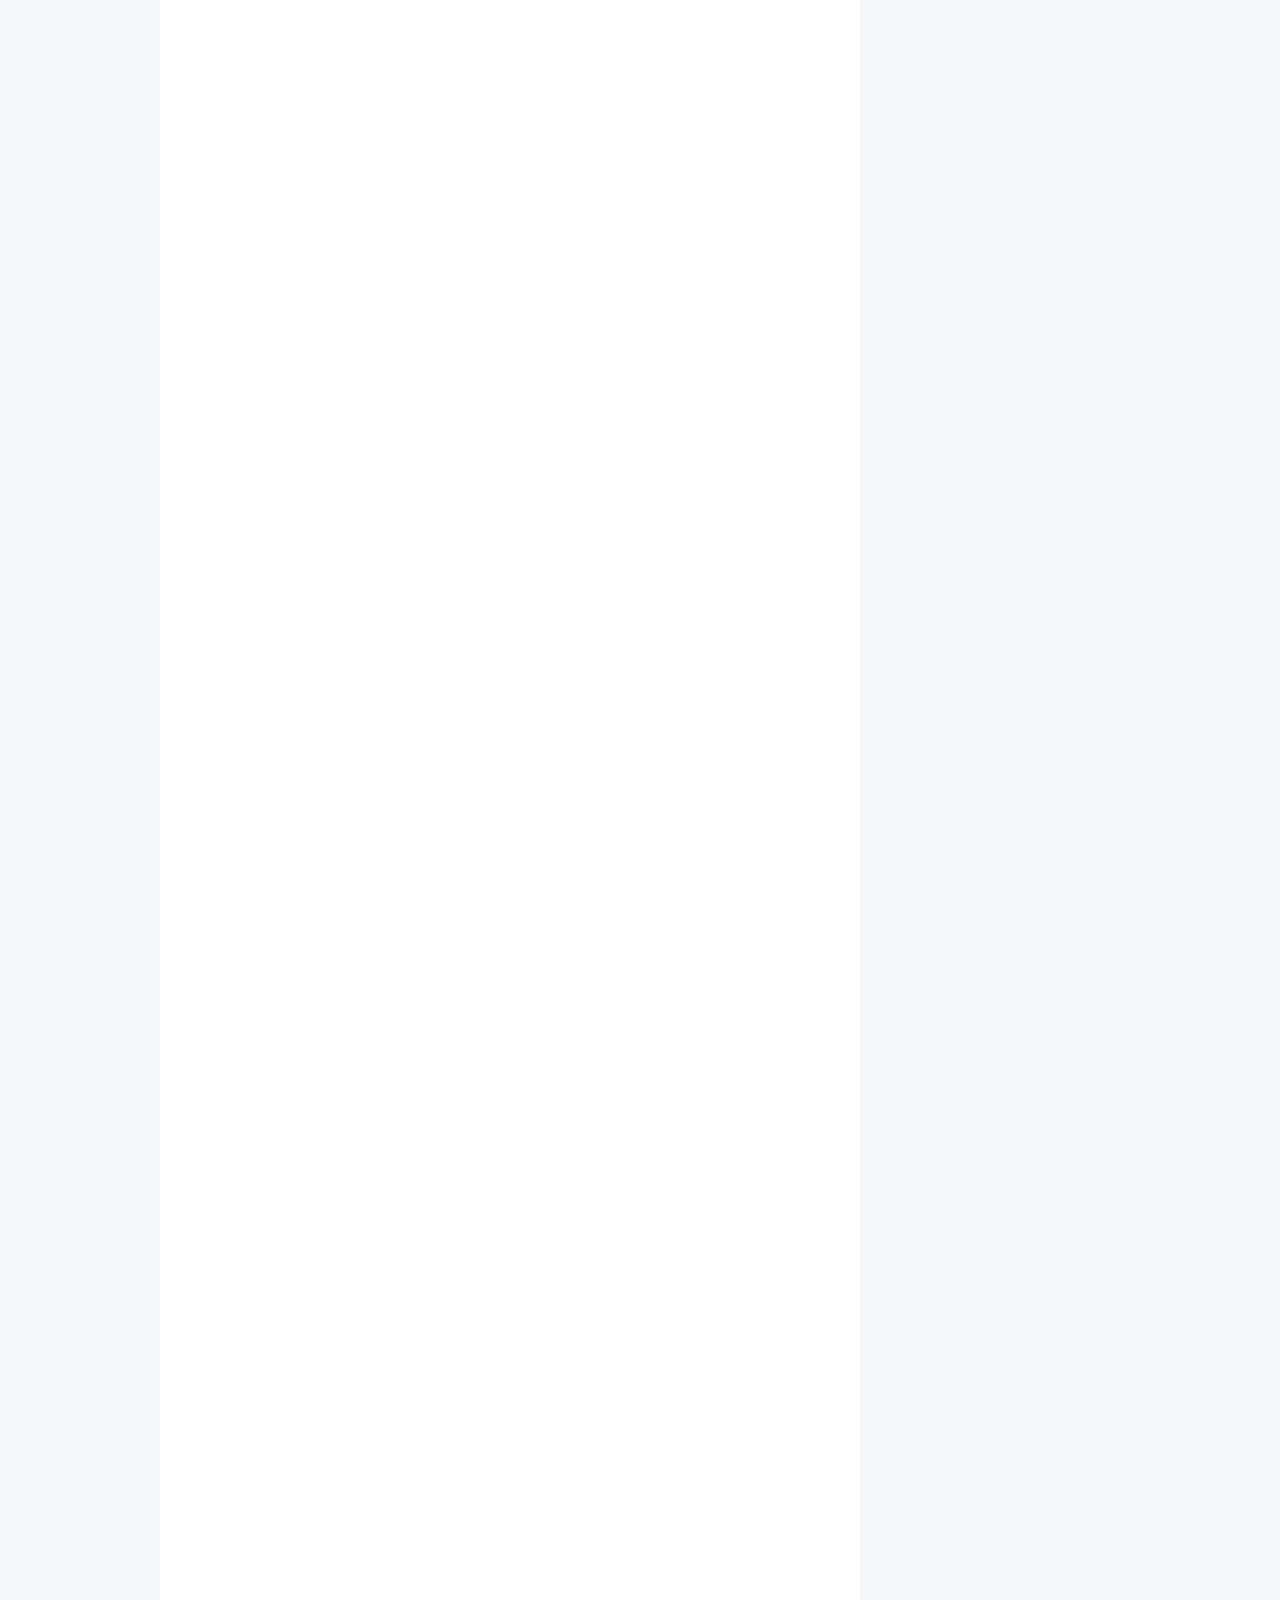
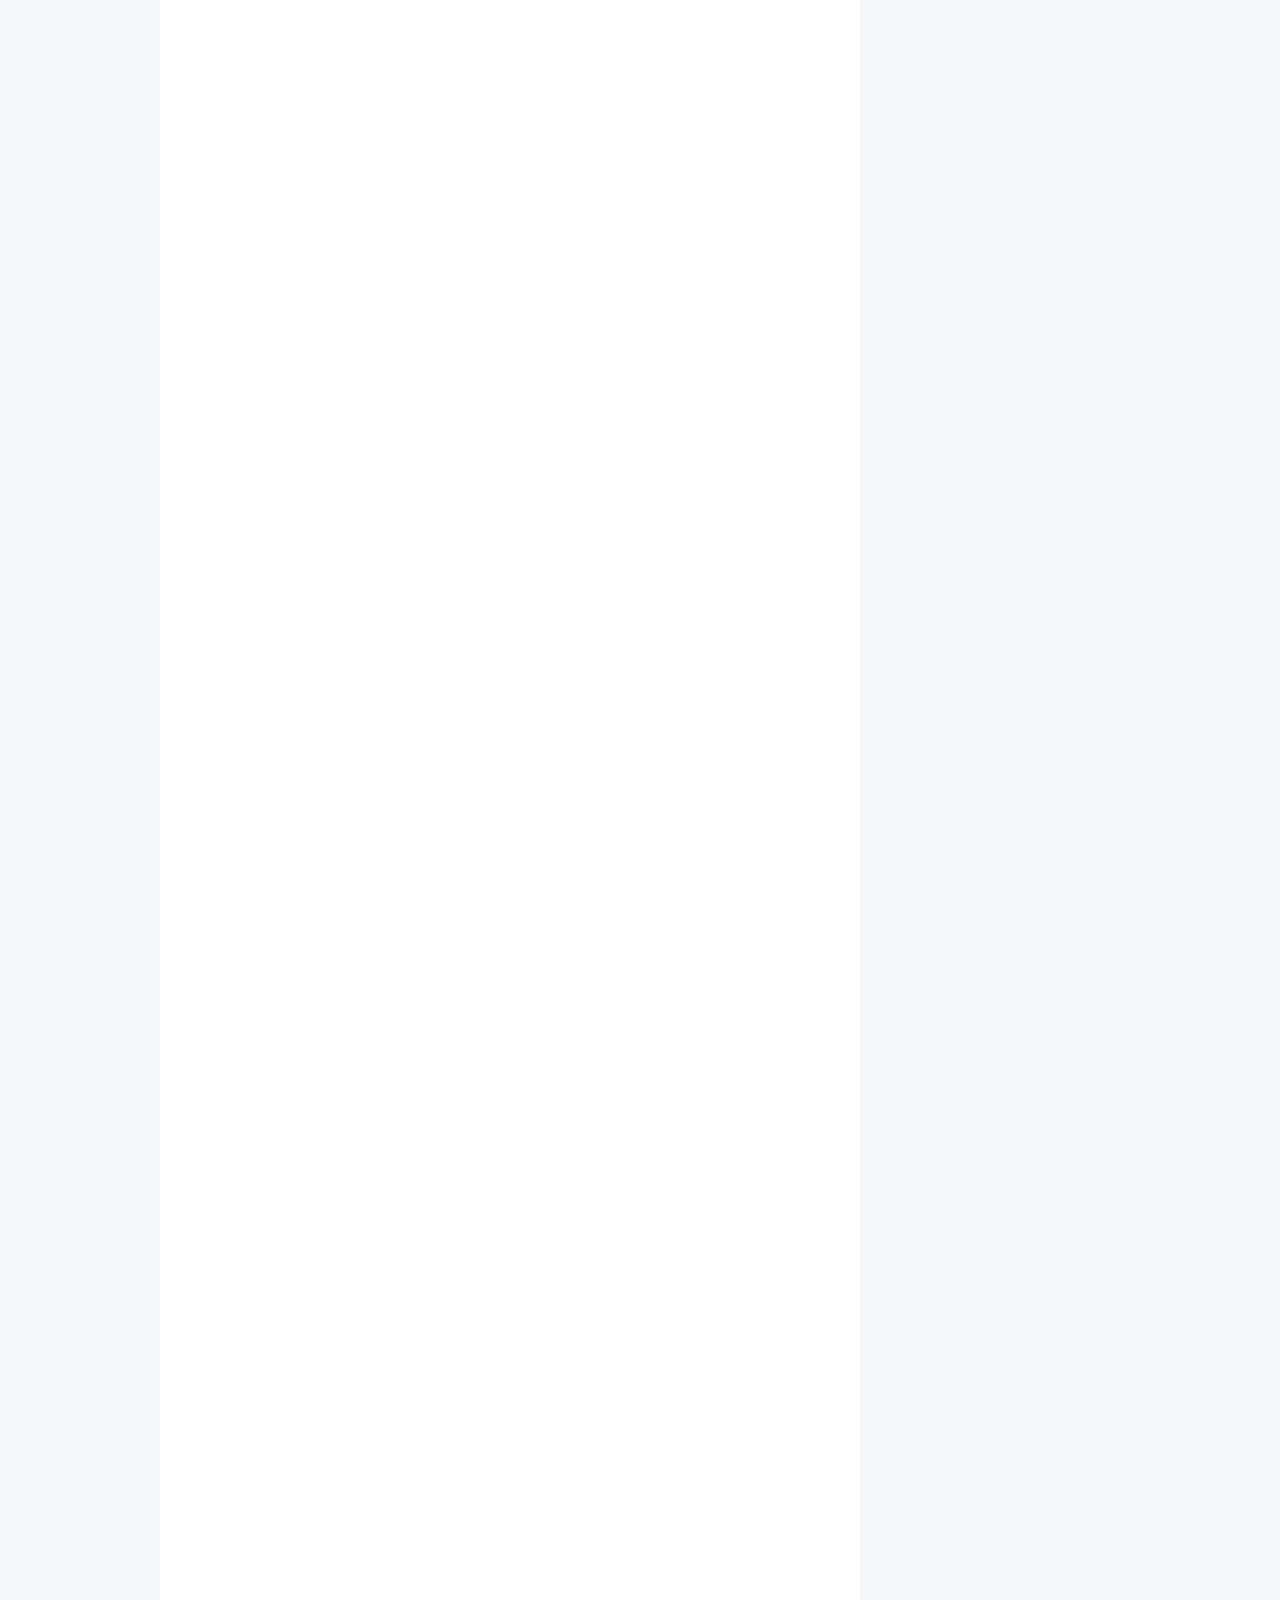
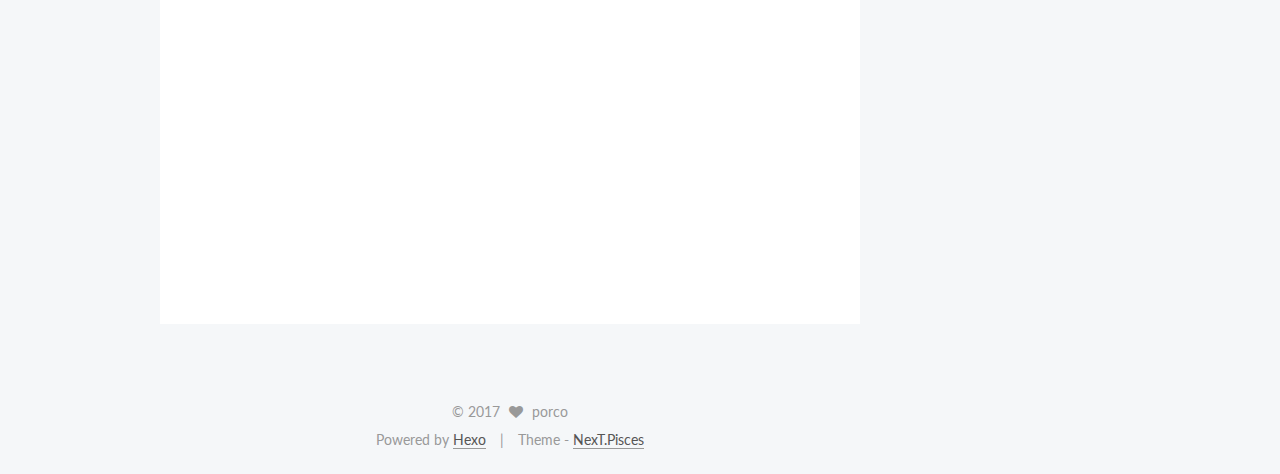
<file: 2017/03/22/asimplecache框架解析/index.html>
<!doctype html>



  


<html class="theme-next pisces use-motion" lang="en">
<head>
  <meta charset="UTF-8"/>
<meta http-equiv="X-UA-Compatible" content="IE=edge" />
<meta name="viewport" content="width=device-width, initial-scale=1, maximum-scale=1"/>



<meta http-equiv="Cache-Control" content="no-transform" />
<meta http-equiv="Cache-Control" content="no-siteapp" />















  
  
  <link href="/lib/fancybox/source/jquery.fancybox.css?v=2.1.5" rel="stylesheet" type="text/css" />




  
  
  
  

  
    
    
  

  

  

  

  

  
    
    
    <link href="//fonts.googleapis.com/css?family=Lato:300,300italic,400,400italic,700,700italic&subset=latin,latin-ext" rel="stylesheet" type="text/css">
  






<link href="/lib/font-awesome/css/font-awesome.min.css?v=4.6.2" rel="stylesheet" type="text/css" />

<link href="/css/main.css?v=5.1.0" rel="stylesheet" type="text/css" />


  <meta name="keywords" content="Android," />








  <link rel="shortcut icon" type="image/x-icon" href="/favicon.ico?v=5.1.0" />






<meta name="description" content="&amp;emsp;&amp;emsp;首先下定义：asimplecache是一款轻量的android缓存框架。可缓存的对象包括String、JSONObject、JSONArray、byte数组、Serializable数据、bitmap、drawable。&amp;emsp;&amp;emsp;项目的链接：https://github.com/yangfuhai/ASimpleCache&amp;emsp;&amp;emsp;项目就一个ja">
<meta property="og:type" content="article">
<meta property="og:title" content="asimplecache框架解析">
<meta property="og:url" content="http://yoursite.com/2017/03/22/asimplecache框架解析/index.html">
<meta property="og:site_name" content="愚顽戏说">
<meta property="og:description" content="&amp;emsp;&amp;emsp;首先下定义：asimplecache是一款轻量的android缓存框架。可缓存的对象包括String、JSONObject、JSONArray、byte数组、Serializable数据、bitmap、drawable。&amp;emsp;&amp;emsp;项目的链接：https://github.com/yangfuhai/ASimpleCache&amp;emsp;&amp;emsp;项目就一个ja">
<meta property="og:image" content="http://yoursite.com/assets/acache/acache_con.png">
<meta property="og:image" content="http://yoursite.com/assets/acache/acache_get.png">
<meta property="og:image" content="http://yoursite.com/assets/acache/acache_get_d.png">
<meta property="og:image" content="http://yoursite.com/assets/acache/acachemanager.png">
<meta property="og:image" content="http://yoursite.com/assets/acache/acache_m_cal.png">
<meta property="og:image" content="http://yoursite.com/assets/acache/acache_m_put.png">
<meta property="og:image" content="http://yoursite.com/assets/acache/acache_m_get.png">
<meta property="og:image" content="http://yoursite.com/assets/acache/acache_m_remove.png">
<meta property="og:image" content="http://yoursite.com/assets/acache/acache_put.png">
<meta property="og:image" content="http://yoursite.com/assets/acache/acache_get_str.png">
<meta property="og:image" content="http://yoursite.com/assets/acache/acache_put_time.png">
<meta property="og:updated_time" content="2017-03-22T14:54:01.000Z">
<meta name="twitter:card" content="summary">
<meta name="twitter:title" content="asimplecache框架解析">
<meta name="twitter:description" content="&amp;emsp;&amp;emsp;首先下定义：asimplecache是一款轻量的android缓存框架。可缓存的对象包括String、JSONObject、JSONArray、byte数组、Serializable数据、bitmap、drawable。&amp;emsp;&amp;emsp;项目的链接：https://github.com/yangfuhai/ASimpleCache&amp;emsp;&amp;emsp;项目就一个ja">
<meta name="twitter:image" content="http://yoursite.com/assets/acache/acache_con.png">



<script type="text/javascript" id="hexo.configurations">
  var NexT = window.NexT || {};
  var CONFIG = {
    root: '/',
    scheme: 'Pisces',
    sidebar: {"position":"right","display":"post","offset":12,"offset_float":0,"b2t":false,"scrollpercent":false},
    fancybox: true,
    motion: true,
    duoshuo: {
      userId: '0',
      author: 'Author'
    },
    algolia: {
      applicationID: '',
      apiKey: '',
      indexName: '',
      hits: {"per_page":10},
      labels: {"input_placeholder":"Search for Posts","hits_empty":"We didn't find any results for the search: ${query}","hits_stats":"${hits} results found in ${time} ms"}
    }
  };
</script>



  <link rel="canonical" href="http://yoursite.com/2017/03/22/asimplecache框架解析/"/>





  <title> asimplecache框架解析 | 愚顽戏说 </title>
</head>

<body itemscope itemtype="http://schema.org/WebPage" lang="en">

  














  
  
    
  

  <div class="container one-collumn sidebar-position-right page-post-detail ">
    <div class="headband"></div>

    <header id="header" class="header" itemscope itemtype="http://schema.org/WPHeader">
      <div class="header-inner"><div class="site-brand-wrapper">
  <div class="site-meta ">
    

    <div class="custom-logo-site-title">
      <a href="/"  class="brand" rel="start">
        <span class="logo-line-before"><i></i></span>
        <span class="site-title">愚顽戏说</span>
        <span class="logo-line-after"><i></i></span>
      </a>
    </div>
      
        <p class="site-subtitle"></p>
      
  </div>

  <div class="site-nav-toggle">
    <button>
      <span class="btn-bar"></span>
      <span class="btn-bar"></span>
      <span class="btn-bar"></span>
    </button>
  </div>
</div>

<nav class="site-nav">
  

  
    <ul id="menu" class="menu">
      
        
        <li class="menu-item menu-item-home">
          <a href="/" rel="section">
            
              <i class="menu-item-icon fa fa-fw fa-home"></i> <br />
            
            Home
          </a>
        </li>
      
        
        <li class="menu-item menu-item-archives">
          <a href="/archives" rel="section">
            
              <i class="menu-item-icon fa fa-fw fa-archive"></i> <br />
            
            Archives
          </a>
        </li>
      

      
    </ul>
  

  
</nav>



 </div>
    </header>

    <main id="main" class="main">
      <div class="main-inner">
        <div class="content-wrap">
          <div id="content" class="content">
            

  <div id="posts" class="posts-expand">
    

  

  
  
  

  <article class="post post-type-normal " itemscope itemtype="http://schema.org/Article">
    <link itemprop="mainEntityOfPage" href="http://yoursite.com/2017/03/22/asimplecache框架解析/">

    <span hidden itemprop="author" itemscope itemtype="http://schema.org/Person">
      <meta itemprop="name" content="porco">
      <meta itemprop="description" content="">
      <meta itemprop="image" content="/images/avatar.png">
    </span>

    <span hidden itemprop="publisher" itemscope itemtype="http://schema.org/Organization">
      <meta itemprop="name" content="愚顽戏说">
    </span>

    
      <header class="post-header">

        
        
          <h1 class="post-title" itemprop="name headline">
            
            
              
                asimplecache框架解析
              
            
          </h1>
        

        <div class="post-meta">
          <span class="post-time">
            
              <span class="post-meta-item-icon">
                <i class="fa fa-calendar-o"></i>
              </span>
              
                <span class="post-meta-item-text">Posted on</span>
              
              <time title="Post created" itemprop="dateCreated datePublished" datetime="2017-03-22T22:32:38+08:00">
                2017-03-22
              </time>
            

            

            
          </span>

          

          
            
          

          
          

          

          

          

        </div>
      </header>
    


    <div class="post-body" itemprop="articleBody">

      
      

      
        <p>&emsp;&emsp;首先下定义：asimplecache是一款轻量的android缓存框架。可缓存的对象包括String、JSONObject、JSONArray、byte数组、Serializable数据、bitmap、drawable。<br>&emsp;&emsp;项目的链接：<a href="https://github.com/yangfuhai/ASimpleCache" target="_blank" rel="external">https://github.com/yangfuhai/ASimpleCache</a><br>&emsp;&emsp;项目就一个java文件，read the fucking source code也花不了多少时间，so let’s go！</p>
<div align="center"><br><img src="/assets/acache/acache_con.png" alt="Alt text"><br></div>

<p>&emsp;&emsp;这是acache定义的唯一一个构造函数，这是一个私有的构造函数。acache提供了名为get的静态方法作为入口。先是判断缓存目录是否存在，如果不存在就创建，如果创建失败就抛出异常。如果缓存目录准备好了，就创建一个缓存管理器：ACacheManager。</p>
<div align="center"><br><img src="/assets/acache/acache_get.png" alt="Alt text"><br></div>

<p>&emsp;&emsp;用户可以自定义缓存的最大容量和数量，当然也可以使用默认值，容量的默认值是50M，数量的默认值是最大整数（2147483647）。</p>
<div align="center"><br><img src="/assets/acache/acache_get_d.png" alt="Alt text"><br></div>

<p>&emsp;&emsp;这里，作者定义了一个hashmap来维护acache对象，如果当前进程里没有则创建对象并添加到名为mInstanceMap中。所有的对象都是通过文件来保存的，而缓存的机制都是通过ACacheManager这个类实现的，接下来我们来学习下这个缓存管理器是怎样工作的。先来看一下它的构造函数：</p>
<div align="center"><br><img src="/assets/acache/acachemanager.png" alt="Alt text"><br></div>

<p>&emsp;&emsp;可以看出构造函数对缓存目录、最大容量和最大数量做了初始化。在这里，cacheSize和cacheCount都是线程安全的，代表当前的缓存容量和缓存数量，这保证了多进程的文件操作的安全性。我们再来看看calculateCacheSizeAndCacheCount这个函数。</p>
<div align="center"><br><img src="/assets/acache/acache_m_cal.png" alt="Alt text"><br></div>

<p>&emsp;&emsp;可以看出来，calculateCacheSizeAndCacheCount创建了一个新的线程，遍历的缓存目录下的所有文件，得到当前的缓存容量和数量。同时将维护一个hashmap保存file和对应的修改时间，后面将会根据这个hashmap来实现容量溢出处理的情况。ACacheManager提供了put、get、remove、clear、removeNext的操作。我们主要来看下put、get和removeNext三个方法。</p>
<div align="center"><br><img src="/assets/acache/acache_m_put.png" alt="Alt text"><br></div>

<div align="center"><br><img src="/assets/acache/acache_m_get.png" alt="Alt text"><br></div>

<div align="center"><br><img src="/assets/acache/acache_m_remove.png" alt="Alt text"><br></div>

<p>&emsp;&emsp;可以看出，removeNext的作用就是移除最旧的文件，判断是否为最旧的依据就是通过file文件的lastModified值。每进行一次put和get方法都会更新key值对应文件的修改时间，当put更新时，会判断当前容量和数量加上新添加的文件大小是否小于最大容量和数量，如果不符合则删除不常用的文件直至符合，根据这个来保证缓存中存放的都是最常用的文件。看完了缓存管理器的机制，接下来我们来看看acache对外提供的put和get方法，方法比较多，就简单讲下string的存取：</p>
<div align="center"><br><img src="/assets/acache/acache_put.png" alt="Alt text"><br></div>

<div align="center"><br><img src="/assets/acache/acache_get_str.png" alt="Alt text"><br></div>

<p>&emsp;&emsp;可以看出，在put保存string信息时会根据key的hashcode返回一个file对象，通过覆盖的方式将信息更新到文件。在get中同样是读取file的文件流得到string信息。不过，在get中我们发现isDue这个函数，这个函数实际就是来判断文件是否过期的，acache还提供一个方法支持信息的有效期：</p>
<div align="center"><br><img src="/assets/acache/acache_put_time.png" alt="Alt text"><br></div>

<p>&emsp;&emsp;实现方法很简单，就是用户在设定了有效时间时，将时间信息写在文件的开头，在get读取信息时，会根据这个有效时间判断信息是否dirty，如果过期就删除并返回空。</p>
<p>&emsp;&emsp;通过这段代码可以更好得学习下文件缓存机制的原理，建议大家都去看看，而且总体来讲这个框架使用还是比较便捷的。另外，注意get和put方法是非线程安全的，使用的时候要注意这点。此外，个人觉得存在几个可以改进的点：</p>
<ul>
<li><p>在读取string信息时使用string拼接字符串，信息量大的话会有性能损耗。</p>
</li>
<li><p>在put更新信息时，在做缓存判断时并没有考虑到信息覆盖的情况，在文件最大容量设置小的时候可能会有影响。</p>
</li>
</ul>

      
    </div>

    <div>
      
        

      
    </div>

    <div>
      
        

      
    </div>

    <div>
      
        

      
    </div>

    <footer class="post-footer">
      
        <div class="post-tags">
          
            <a href="/tags/Android/" rel="tag"># Android</a>
          
        </div>
      

      
        
      

      
        <div class="post-nav">
          <div class="post-nav-next post-nav-item">
            
              <a href="/2017/03/21/mvp-rxjava架构实现与思考/" rel="next" title="mvp-rxjava架构实现与思考">
                <i class="fa fa-chevron-left"></i> mvp-rxjava架构实现与思考
              </a>
            
          </div>

          <span class="post-nav-divider"></span>

          <div class="post-nav-prev post-nav-item">
            
          </div>
        </div>
      

      
      
    </footer>
  </article>



    <div class="post-spread">
      
    </div>
  </div>

          
          </div>
          


          
  <div class="comments" id="comments">
    
  </div>


        </div>
        
          
  
  <div class="sidebar-toggle">
    <div class="sidebar-toggle-line-wrap">
      <span class="sidebar-toggle-line sidebar-toggle-line-first"></span>
      <span class="sidebar-toggle-line sidebar-toggle-line-middle"></span>
      <span class="sidebar-toggle-line sidebar-toggle-line-last"></span>
    </div>
  </div>

  <aside id="sidebar" class="sidebar">
    <div class="sidebar-inner">

      

      

      <section class="site-overview sidebar-panel sidebar-panel-active">
        <div class="site-author motion-element" itemprop="author" itemscope itemtype="http://schema.org/Person">
          <img class="site-author-image" itemprop="image"
               src="/images/avatar.png"
               alt="porco" />
          <p class="site-author-name" itemprop="name">porco</p>
           
              <p class="site-description motion-element" itemprop="description">愚顽怕读文章，如今翻书戏说</p>
          
        </div>
        <nav class="site-state motion-element">

          
            <div class="site-state-item site-state-posts">
              <a href="/archives">
                <span class="site-state-item-count">2</span>
                <span class="site-state-item-name">posts</span>
              </a>
            </div>
          

          

          
            
            
            <div class="site-state-item site-state-tags">
              
                <span class="site-state-item-count">1</span>
                <span class="site-state-item-name">tags</span>
              
            </div>
          

        </nav>

        

        <div class="links-of-author motion-element">
          
        </div>

        
        

        
        

        


      </section>

      

      

    </div>
  </aside>


        
      </div>
    </main>

    <footer id="footer" class="footer">
      <div class="footer-inner">
        <div class="copyright" >
  
  &copy; 
  <span itemprop="copyrightYear">2017</span>
  <span class="with-love">
    <i class="fa fa-heart"></i>
  </span>
  <span class="author" itemprop="copyrightHolder">porco</span>
</div>


<div class="powered-by">
  Powered by <a class="theme-link" href="https://hexo.io">Hexo</a>
</div>

<div class="theme-info">
  Theme -
  <a class="theme-link" href="https://github.com/iissnan/hexo-theme-next">
    NexT.Pisces
  </a>
</div>


        

        
      </div>
    </footer>

    
      <div class="back-to-top">
        <i class="fa fa-arrow-up"></i>
        
      </div>
    
    
  </div>

  

<script type="text/javascript">
  if (Object.prototype.toString.call(window.Promise) !== '[object Function]') {
    window.Promise = null;
  }
</script>









  




  
  <script type="text/javascript" src="/lib/jquery/index.js?v=2.1.3"></script>

  
  <script type="text/javascript" src="/lib/fastclick/lib/fastclick.min.js?v=1.0.6"></script>

  
  <script type="text/javascript" src="/lib/jquery_lazyload/jquery.lazyload.js?v=1.9.7"></script>

  
  <script type="text/javascript" src="/lib/velocity/velocity.min.js?v=1.2.1"></script>

  
  <script type="text/javascript" src="/lib/velocity/velocity.ui.min.js?v=1.2.1"></script>

  
  <script type="text/javascript" src="/lib/fancybox/source/jquery.fancybox.pack.js?v=2.1.5"></script>


  


  <script type="text/javascript" src="/js/src/utils.js?v=5.1.0"></script>

  <script type="text/javascript" src="/js/src/motion.js?v=5.1.0"></script>



  
  


  <script type="text/javascript" src="/js/src/affix.js?v=5.1.0"></script>

  <script type="text/javascript" src="/js/src/schemes/pisces.js?v=5.1.0"></script>



  
  <script type="text/javascript" src="/js/src/scrollspy.js?v=5.1.0"></script>
<script type="text/javascript" src="/js/src/post-details.js?v=5.1.0"></script>



  


  <script type="text/javascript" src="/js/src/bootstrap.js?v=5.1.0"></script>



  



  




	





  





  





  



  
  

  

  

  

  


  

</body>
</html>
</file>
<file: css/main.css>
/* normalize.css v3.0.2 | MIT License | git.io/normalize */
html {
  font-family: sans-serif; /* 1 */
  -ms-text-size-adjust: 100%; /* 2 */
  -webkit-text-size-adjust: 100%; /* 2 */
}
body {
  margin: 0;
}
article,
aside,
details,
figcaption,
figure,
footer,
header,
hgroup,
main,
menu,
nav,
section,
summary {
  display: block;
}
audio,
canvas,
progress,
video {
  display: inline-block; /* 1 */
  vertical-align: baseline; /* 2 */
}
audio:not([controls]) {
  display: none;
  height: 0;
}
[hidden],
template {
  display: none;
}
a {
  background-color: transparent;
}
a:active,
a:hover {
  outline: 0;
}
abbr[title] {
  border-bottom: 1px dotted;
}
b,
strong {
  font-weight: bold;
}
dfn {
  font-style: italic;
}
h1 {
  font-size: 2em;
  margin: 0.67em 0;
}
mark {
  background: #ff0;
  color: #000;
}
small {
  font-size: 80%;
}
sub,
sup {
  font-size: 75%;
  line-height: 0;
  position: relative;
  vertical-align: baseline;
}
sup {
  top: -0.5em;
}
sub {
  bottom: -0.25em;
}
img {
  border: 0;
}
svg:not(:root) {
  overflow: hidden;
}
figure {
  margin: 1em 40px;
}
hr {
  -moz-box-sizing: content-box;
  box-sizing: content-box;
  height: 0;
}
pre {
  overflow: auto;
}
code,
kbd,
pre,
samp {
  font-family: monospace, monospace;
  font-size: 1em;
}
button,
input,
optgroup,
select,
textarea {
  color: inherit; /* 1 */
  font: inherit; /* 2 */
  margin: 0; /* 3 */
}
button {
  overflow: visible;
}
button,
select {
  text-transform: none;
}
button,
html input[type="button"],
input[type="reset"],
input[type="submit"] {
  -webkit-appearance: button; /* 2 */
  cursor: pointer; /* 3 */
}
button[disabled],
html input[disabled] {
  cursor: default;
}
button::-moz-focus-inner,
input::-moz-focus-inner {
  border: 0;
  padding: 0;
}
input {
  line-height: normal;
}
input[type="checkbox"],
input[type="radio"] {
  box-sizing: border-box; /* 1 */
  padding: 0; /* 2 */
}
input[type="number"]::-webkit-inner-spin-button,
input[type="number"]::-webkit-outer-spin-button {
  height: auto;
}
input[type="search"] {
  -webkit-appearance: textfield; /* 1 */
  -moz-box-sizing: content-box;
  -webkit-box-sizing: content-box; /* 2 */
  box-sizing: content-box;
}
input[type="search"]::-webkit-search-cancel-button,
input[type="search"]::-webkit-search-decoration {
  -webkit-appearance: none;
}
fieldset {
  border: 1px solid #c0c0c0;
  margin: 0 2px;
  padding: 0.35em 0.625em 0.75em;
}
legend {
  border: 0; /* 1 */
  padding: 0; /* 2 */
}
textarea {
  overflow: auto;
}
optgroup {
  font-weight: bold;
}
table {
  border-collapse: collapse;
  border-spacing: 0;
}
td,
th {
  padding: 0;
}
::selection {
  background: #262a30;
  color: #fff;
}
body {
  position: relative;
  font-family: 'Lato', "PingFang SC", "Microsoft YaHei", sans-serif;
  font-size: 14px;
  line-height: 2;
  color: #555;
  background: #f5f7f9;
}
@media (max-width: 767px) {
  body {
    padding-right: 0 !important;
  }
}
@media (min-width: 768px) and (max-width: 991px) {
  body {
    padding-right: 0 !important;
  }
}
@media (min-width: 1600px) {
  body {
    font-size: 16px;
  }
}
h1,
h2,
h3,
h4,
h5,
h6 {
  margin: 0;
  padding: 0;
  font-weight: bold;
  line-height: 1.5;
  font-family: 'Lato', "PingFang SC", "Microsoft YaHei", sans-serif;
}
h2,
h3,
h4,
h5,
h6 {
  margin: 20px 0 15px;
}
h1 {
  font-size: 22px;
}
@media (max-width: 767px) {
  h1 {
    font-size: 18px;
  }
}
h2 {
  font-size: 20px;
}
@media (max-width: 767px) {
  h2 {
    font-size: 16px;
  }
}
h3 {
  font-size: 18px;
}
@media (max-width: 767px) {
  h3 {
    font-size: 14px;
  }
}
h4 {
  font-size: 16px;
}
@media (max-width: 767px) {
  h4 {
    font-size: 12px;
  }
}
h5 {
  font-size: 14px;
}
@media (max-width: 767px) {
  h5 {
    font-size: 10px;
  }
}
h6 {
  font-size: 12px;
}
@media (max-width: 767px) {
  h6 {
    font-size: 8px;
  }
}
p {
  margin: 0 0 25px 0;
}
a {
  color: #555;
  text-decoration: none;
  border-bottom: 1px solid #999;
  word-wrap: break-word;
}
a:hover {
  color: #222;
  border-bottom-color: #222;
}
blockquote {
  margin: 0;
  padding: 0;
}
img {
  display: block;
  margin: auto;
  max-width: 100%;
  height: auto;
}
hr {
  margin: 40px 0;
  height: 3px;
  border: none;
  background-color: #ddd;
  background-image: repeating-linear-gradient(-45deg, #fff, #fff 4px, transparent 4px, transparent 8px);
}
blockquote {
  padding: 0 15px;
  color: #666;
  border-left: 4px solid #ddd;
}
blockquote cite::before {
  content: "-";
  padding: 0 5px;
}
dt {
  font-weight: 700;
}
dd {
  margin: 0;
  padding: 0;
}
.text-left {
  text-align: left;
}
.text-center {
  text-align: center;
}
.text-right {
  text-align: right;
}
.text-justify {
  text-align: justify;
}
.text-nowrap {
  white-space: nowrap;
}
.text-lowercase {
  text-transform: lowercase;
}
.text-uppercase {
  text-transform: uppercase;
}
.text-capitalize {
  text-transform: capitalize;
}
.center-block {
  display: block;
  margin-left: auto;
  margin-right: auto;
}
.clearfix:before,
.clearfix:after {
  content: " ";
  display: table;
}
.clearfix:after {
  clear: both;
}
.pullquote {
  width: 45%;
}
.pullquote.left {
  float: left;
  margin-left: 5px;
  margin-right: 10px;
}
.pullquote.right {
  float: right;
  margin-left: 10px;
  margin-right: 5px;
}
.affix.affix.affix {
  position: fixed;
}
.translation {
  margin-top: -20px;
  font-size: 14px;
  color: #999;
}
.scrollbar-measure {
  width: 100px;
  height: 100px;
  overflow: scroll;
  position: absolute;
  top: -9999px;
}
.use-motion .motion-element {
  opacity: 0;
}
table {
  margin: 20px 0;
  width: 100%;
  border-collapse: collapse;
  border-spacing: 0;
  border: 1px solid #ddd;
  font-size: 14px;
  table-layout: fixed;
  word-wrap: break-all;
}
table>tbody>tr:nth-of-type(odd) {
  background-color: #f9f9f9;
}
table>tbody>tr:hover {
  background-color: #f5f5f5;
}
caption,
th,
td {
  padding: 8px;
  text-align: left;
  vertical-align: middle;
  font-weight: normal;
}
th,
td {
  border-bottom: 3px solid #ddd;
  border-right: 1px solid #eee;
}
th {
  padding-bottom: 10px;
  font-weight: 700;
}
td {
  border-bottom-width: 1px;
}
html,
body {
  height: 100%;
}
.container {
  position: relative;
  min-height: 100%;
}
.header-inner {
  margin: 0 auto;
  padding: 100px 0 70px;
  width: 700px;
}
@media (min-width: 1600px) {
  .container .header-inner {
    width: 900px;
  }
}
.main {
  padding-bottom: 150px;
}
.main-inner {
  margin: 0 auto;
  width: 700px;
}
@media (min-width: 1600px) {
  .container .main-inner {
    width: 900px;
  }
}
.footer {
  position: absolute;
  left: 0;
  bottom: 0;
  width: 100%;
  min-height: 50px;
}
.footer-inner {
  box-sizing: border-box;
  margin: 20px auto;
  width: 700px;
}
@media (min-width: 1600px) {
  .container .footer-inner {
    width: 900px;
  }
}
pre,
.highlight {
  overflow: auto;
  margin: 20px 0;
  padding: 0;
  font-size: 13px;
  color: #4d4d4c;
  background: #f7f7f7;
  line-height: 1.6;
}
pre,
code {
  font-family: consolas, Menlo, "PingFang SC", "Microsoft YaHei", monospace;
}
code {
  padding: 2px 4px;
  word-wrap: break-word;
  color: #555;
  background: #eee;
  border-radius: 3px;
  font-size: 13px;
}
pre code {
  padding: 0;
  color: #4d4d4c;
  background: none;
  text-shadow: none;
}
.highlight {
  border-radius: 1px;
}
.highlight pre {
  border: none;
  margin: 0;
  padding: 10px 0;
}
.highlight table {
  margin: 0;
  width: auto;
  border: none;
}
.highlight td {
  border: none;
  padding: 0;
}
.highlight figcaption {
  font-size: 1em;
  color: #4d4d4c;
  line-height: 1em;
  margin-bottom: 1em;
}
.highlight figcaption:before,
.highlight figcaption:after {
  content: " ";
  display: table;
}
.highlight figcaption:after {
  clear: both;
}
.highlight figcaption a {
  float: right;
  color: #4d4d4c;
}
.highlight figcaption a:hover {
  border-bottom-color: #4d4d4c;
}
.highlight .gutter pre {
  padding-left: 10px;
  padding-right: 10px;
  color: #869194;
  text-align: right;
  background-color: #eff2f3;
}
.highlight .code pre {
  padding-left: 10px;
  padding-right: 10px;
  background-color: #f7f7f7;
}
.highlight .line {
  height: 20px;
}
.gutter {
  -webkit-user-select: none;
  -moz-user-select: none;
  -ms-user-select: none;
  user-select: none;
}
.gist table {
  width: auto;
}
.gist table td {
  border: none;
}
pre .deletion {
  background: #fdd;
}
pre .addition {
  background: #dfd;
}
pre .meta {
  color: #8959a8;
}
pre .comment {
  color: #8e908c;
}
pre .variable,
pre .attribute,
pre .tag,
pre .regexp,
pre .ruby .constant,
pre .xml .tag .title,
pre .xml .pi,
pre .xml .doctype,
pre .html .doctype,
pre .css .id,
pre .css .class,
pre .css .pseudo {
  color: #c82829;
}
pre .number,
pre .preprocessor,
pre .built_in,
pre .literal,
pre .params,
pre .constant,
pre .command {
  color: #f5871f;
}
pre .ruby .class .title,
pre .css .rules .attribute,
pre .string,
pre .value,
pre .inheritance,
pre .header,
pre .ruby .symbol,
pre .xml .cdata,
pre .special,
pre .number,
pre .formula {
  color: #718c00;
}
pre .title,
pre .css .hexcolor {
  color: #3e999f;
}
pre .function,
pre .python .decorator,
pre .python .title,
pre .ruby .function .title,
pre .ruby .title .keyword,
pre .perl .sub,
pre .javascript .title,
pre .coffeescript .title {
  color: #4271ae;
}
pre .keyword,
pre .javascript .function {
  color: #8959a8;
}
.full-image.full-image.full-image {
  border: none;
  max-width: 100%;
  width: auto;
  margin: 20px auto;
}
@media (min-width: 992px) {
  .full-image.full-image.full-image {
    max-width: none;
    width: 118%;
    margin: 0 -9%;
  }
}
.blockquote-center,
.page-home .post-type-quote blockquote,
.page-post-detail .post-type-quote blockquote {
  position: relative;
  margin: 40px 0;
  padding: 0;
  border-left: none;
  text-align: center;
}
.blockquote-center::before,
.page-home .post-type-quote blockquote::before,
.page-post-detail .post-type-quote blockquote::before,
.blockquote-center::after,
.page-home .post-type-quote blockquote::after,
.page-post-detail .post-type-quote blockquote::after {
  position: absolute;
  content: ' ';
  display: block;
  width: 100%;
  height: 24px;
  opacity: 0.2;
  background-repeat: no-repeat;
  background-position: 0 -6px;
  background-size: 22px 22px;
}
.blockquote-center::before,
.page-home .post-type-quote blockquote::before,
.page-post-detail .post-type-quote blockquote::before {
  top: -20px;
  background-image: url("../images/quote-l.svg");
  border-top: 1px solid #ccc;
}
.blockquote-center::after,
.page-home .post-type-quote blockquote::after,
.page-post-detail .post-type-quote blockquote::after {
  bottom: -20px;
  background-image: url("../images/quote-r.svg");
  border-bottom: 1px solid #ccc;
  background-position: 100% 8px;
}
.blockquote-center p,
.page-home .post-type-quote blockquote p,
.page-post-detail .post-type-quote blockquote p,
.blockquote-center div,
.page-home .post-type-quote blockquote div,
.page-post-detail .post-type-quote blockquote div {
  text-align: center;
}
.post .post-body .group-picture img {
  box-sizing: border-box;
  padding: 0 3px;
  border: none;
}
.post .group-picture-row {
  overflow: hidden;
  margin-top: 6px;
}
.post .group-picture-row:first-child {
  margin-top: 0;
}
.post .group-picture-column {
  float: left;
}
.page-post-detail .post-body .group-picture-column {
  float: none;
  margin-top: 10px;
  width: auto !important;
}
.page-post-detail .post-body .group-picture-column img {
  margin: 0 auto;
}
.page-archive .group-picture-container {
  overflow: hidden;
}
.page-archive .group-picture-row {
  float: left;
}
.page-archive .group-picture-row:first-child {
  margin-top: 6px;
}
.page-archive .group-picture-column {
  max-width: 150px;
  max-height: 150px;
}
.note {
  padding: 20px;
  margin: 20px 0;
  border: 1px solid #eee;
  border-left-width: 5px;
  border-radius: 3px;
}
.note h2,
.note h3,
.note h4,
.note h5,
.note h6 {
  margin-top: 0;
  margin-bottom: 5px;
}
.note p:last-child {
  margin-bottom: 0;
}
.note code {
  border-radius: 3px;
}
.note+.note {
  margin-top: -5px;
}
.default {
  border-left-color: #777;
}
.default h2,
.default h3,
.default h4,
.default h5,
.default h6 {
  color: #777;
}
.primary {
  border-left-color: #428bca;
}
.primary h2,
.primary h3,
.primary h4,
.primary h5,
.primary h6 {
  color: #428bca;
}
.success {
  border-left-color: #5cb85c;
}
.success h2,
.success h3,
.success h4,
.success h5,
.success h6 {
  color: #5cb85c;
}
.danger {
  border-left-color: #d9534f;
}
.danger h2,
.danger h3,
.danger h4,
.danger h5,
.danger h6 {
  color: #d9534f;
}
.warning {
  border-left-color: #f0ad4e;
}
.warning h2,
.warning h3,
.warning h4,
.warning h5,
.warning h6 {
  color: #f0ad4e;
}
.info {
  border-left-color: #5bc0de;
}
.info h2,
.info h3,
.info h4,
.info h5,
.info h6 {
  color: #5bc0de;
}
.btn {
  display: inline-block;
  padding: 0 20px;
  font-size: 14px;
  color: #fff;
  background: #222;
  border: 2px solid #555;
  text-decoration: none;
  border-radius: 0;
  transition-property: background-color;
  transition-duration: 0.2s;
  transition-timing-function: ease-in-out;
  transition-delay: 0s;
}
.btn:hover,
.post-button .btn:hover {
  border-color: #222;
  color: #fff;
  background: #222;
}
.btn-bar {
  display: block;
  width: 22px;
  height: 2px;
  background: #555;
  border-radius: 1px;
}
.btn-bar+.btn-bar {
  margin-top: 4px;
}
.pagination {
  margin: 120px 0 40px;
  text-align: center;
  border-top: 1px solid #eee;
}
.page-number-basic,
.pagination .prev,
.pagination .next,
.pagination .page-number,
.pagination .space {
  display: inline-block;
  position: relative;
  top: -1px;
  margin: 0 10px;
  padding: 0 10px;
  line-height: 30px;
}
@media (max-width: 767px) {
  .page-number-basic,
  .pagination .prev,
  .pagination .next,
  .pagination .page-number,
  .pagination .space {
    margin: 0 5px;
  }
}
.pagination .prev,
.pagination .next,
.pagination .page-number {
  border-bottom: 0;
  border-top: 1px solid #eee;
  transition-property: border-color;
  transition-duration: 0.2s;
  transition-timing-function: ease-in-out;
  transition-delay: 0s;
}
.pagination .prev:hover,
.pagination .next:hover,
.pagination .page-number:hover {
  border-top-color: #222;
}
.pagination .space {
  padding: 0;
  margin: 0;
}
.pagination .prev {
  margin-left: 0;
}
.pagination .next {
  margin-right: 0;
}
.pagination .page-number.current {
  color: #fff;
  background: #ccc;
  border-top-color: #ccc;
}
@media (max-width: 767px) {
  .pagination {
    border-top: none;
  }
  .pagination .prev,
  .pagination .next,
  .pagination .page-number {
    margin-bottom: 10px;
    border-top: 0;
    border-bottom: 1px solid #eee;
  }
  .pagination .prev:hover,
  .pagination .next:hover,
  .pagination .page-number:hover {
    border-bottom-color: #222;
  }
}
.comments {
  margin: 60px 20px 0;
}
.tag-cloud {
  text-align: center;
}
.tag-cloud a {
  display: inline-block;
  margin: 10px;
}
.back-to-top {
  box-sizing: border-box;
  position: fixed;
  bottom: -100px;
  right: 30px;
  z-index: 1050;
  padding: 0 6px;
  width: 24px;
  background: #222;
  font-size: 12px;
  opacity: 0.6;
  color: #fff;
  cursor: pointer;
  text-align: center;
  -webkit-transform: translateZ(0);
  transition-property: bottom;
  transition-duration: 0.2s;
  transition-timing-function: ease-in-out;
  transition-delay: 0s;
}
@media (max-width: 767px) {
  .back-to-top {
    display: none;
  }
}
@media (min-width: 768px) and (max-width: 991px) {
  .back-to-top {
    display: none;
  }
}
.back-to-top.back-to-top-on {
  bottom: 30px;
}
.header {
  background: #fff;
}
.header-inner {
  position: relative;
}
.headband {
  height: 3px;
  background: #222;
}
.site-meta {
  margin: 0;
  text-align: center;
}
@media (max-width: 767px) {
  .site-meta {
    text-align: center;
  }
}
.brand {
  position: relative;
  display: inline-block;
  padding: 0 40px;
  color: #fff;
  background: #222;
  border-bottom: none;
}
.brand:hover {
  color: #fff;
}
.logo {
  display: inline-block;
  margin-right: 5px;
  line-height: 36px;
  vertical-align: top;
}
.site-title {
  display: inline-block;
  vertical-align: top;
  line-height: 36px;
  font-size: 20px;
  font-weight: normal;
  font-family: 'Lato', "PingFang SC", "Microsoft YaHei", sans-serif;
}
.site-subtitle {
  margin-top: 10px;
  font-size: 13px;
  color: #ddd;
}
.use-motion .brand {
  opacity: 0;
}
.use-motion .logo,
.use-motion .site-title,
.use-motion .site-subtitle {
  opacity: 0;
  position: relative;
  top: -10px;
}
.site-nav-toggle {
  display: none;
  position: absolute;
  top: 10px;
  left: 10px;
}
@media (max-width: 767px) {
  .site-nav-toggle {
    display: block;
  }
}
.site-nav-toggle button {
  margin-top: 2px;
  padding: 9px 10px;
  background: transparent;
  border: none;
}
@media (max-width: 767px) {
  .site-nav {
    display: none;
    margin: 0 -10px;
    padding: 0 10px;
    clear: both;
    border-top: 1px solid #ddd;
  }
}
@media (min-width: 768px) and (max-width: 991px) {
  .site-nav {
    display: block !important;
  }
}
@media (min-width: 992px) {
  .site-nav {
    display: block !important;
  }
}
.menu {
  margin-top: 20px;
  padding-left: 0;
  text-align: center;
}
.menu .menu-item {
  display: inline-block;
  margin: 0 10px;
  list-style: none;
}
@media screen and (max-width: 767px) {
  .menu .menu-item {
    margin-top: 10px;
  }
}
.menu .menu-item a {
  display: block;
  font-size: 13px;
  line-height: inherit;
  border-bottom: 1px solid transparent;
  transition-property: border-color;
  transition-duration: 0.2s;
  transition-timing-function: ease-in-out;
  transition-delay: 0s;
}
.menu .menu-item a:hover,
.menu-item-active a {
  border-bottom-color: #222;
}
.menu .menu-item .fa {
  margin-right: 5px;
}
.use-motion .menu-item {
  opacity: 0;
}
.post-body {
  font-family: 'Lato', "PingFang SC", "Microsoft YaHei", sans-serif;
}
@media (max-width: 767px) {
  .post-body {
    word-break: break-word;
  }
}
.post-body .fancybox img {
  display: block !important;
  margin: 0 auto;
  cursor: pointer;
  cursor: zoom-in;
  cursor: -webkit-zoom-in;
}
.post-body .image-caption,
.post-body .figure .caption {
  margin: 10px auto 15px;
  text-align: center;
  font-size: 14px;
  color: #999;
  font-weight: bold;
  line-height: 1;
}
.post-sticky-flag {
  display: inline-block;
  font-size: 16px;
  -ms-transform: rotate(30deg);
  -webkit-transform: rotate(30deg);
  -moz-transform: rotate(30deg);
  -ms-transform: rotate(30deg);
  -o-transform: rotate(30deg);
  transform: rotate(30deg);
}
.posts-expand {
  padding-top: 40px;
}
@media (max-width: 767px) {
  .posts-expand {
    margin: 0 20px;
  }
  .post-body pre,
  .post-body .highlight {
    padding: 10px;
  }
  .post-body pre .gutter pre,
  .post-body .highlight .gutter pre {
    padding-right: 10px;
  }
}
@media (min-width: 992px) {
  .posts-expand .post-body {
    text-align: justify;
  }
}
.posts-expand .post-body h2,
.posts-expand .post-body h3,
.posts-expand .post-body h4,
.posts-expand .post-body h5,
.posts-expand .post-body h6 {
  padding-top: 10px;
}
.posts-expand .post-body h2 .header-anchor,
.posts-expand .post-body h3 .header-anchor,
.posts-expand .post-body h4 .header-anchor,
.posts-expand .post-body h5 .header-anchor,
.posts-expand .post-body h6 .header-anchor {
  float: right;
  margin-left: 10px;
  color: #ccc;
  border-bottom-style: none;
  visibility: hidden;
}
.posts-expand .post-body h2 .header-anchor:hover,
.posts-expand .post-body h3 .header-anchor:hover,
.posts-expand .post-body h4 .header-anchor:hover,
.posts-expand .post-body h5 .header-anchor:hover,
.posts-expand .post-body h6 .header-anchor:hover {
  color: inherit;
}
.posts-expand .post-body h2:hover .header-anchor,
.posts-expand .post-body h3:hover .header-anchor,
.posts-expand .post-body h4:hover .header-anchor,
.posts-expand .post-body h5:hover .header-anchor,
.posts-expand .post-body h6:hover .header-anchor {
  visibility: visible;
}
.posts-expand .post-body ul li {
  list-style: circle;
}
.posts-expand .post-body img {
  box-sizing: border-box;
  margin: auto;
  padding: 3px;
  border: 1px solid #ddd;
}
.posts-expand .fancybox img {
  margin: 0 auto;
}
@media (max-width: 767px) {
  .posts-collapse {
    margin: 0 20px;
  }
  .posts-collapse .post-title,
  .posts-collapse .post-meta {
    display: block;
    width: auto;
    text-align: left;
  }
}
.posts-collapse {
  position: relative;
  z-index: 1010;
  margin-left: 55px;
}
.posts-collapse::after {
  content: " ";
  position: absolute;
  top: 20px;
  left: 0;
  margin-left: -2px;
  width: 4px;
  height: 100%;
  background: #f5f5f5;
  z-index: -1;
}
@media (max-width: 767px) {
  .posts-collapse {
    margin: 0 20px;
  }
}
.posts-collapse .collection-title {
  position: relative;
  margin: 60px 0;
}
.posts-collapse .collection-title h2 {
  margin-left: 20px;
}
.posts-collapse .collection-title small {
  color: #bbb;
}
.posts-collapse .collection-title::before {
  content: " ";
  position: absolute;
  left: 0;
  top: 50%;
  margin-left: -4px;
  margin-top: -4px;
  width: 8px;
  height: 8px;
  background: #bbb;
  border-radius: 50%;
}
.posts-collapse .post {
  margin: 30px 0;
}
.posts-collapse .post-header {
  position: relative;
  transition-duration: 0.2s;
  transition-timing-function: ease-in-out;
  transition-delay: 0s;
  transition-property: border;
  border-bottom: 1px dashed #ccc;
}
.posts-collapse .post-header::before {
  content: " ";
  position: absolute;
  left: 0;
  top: 12px;
  width: 6px;
  height: 6px;
  margin-left: -4px;
  background: #bbb;
  border-radius: 50%;
  border: 1px solid #fff;
  transition-duration: 0.2s;
  transition-timing-function: ease-in-out;
  transition-delay: 0s;
  transition-property: background;
}
.posts-collapse .post-header:hover {
  border-bottom-color: #666;
}
.posts-collapse .post-header:hover::before {
  background: #222;
}
.posts-collapse .post-meta {
  position: absolute;
  font-size: 12px;
  left: 20px;
  top: 5px;
}
.posts-collapse .post-comments-count {
  display: none;
}
.posts-collapse .post-title {
  margin-left: 60px;
  font-size: 16px;
  font-weight: normal;
  line-height: inherit;
}
.posts-collapse .post-title::after {
  margin-left: 3px;
  opacity: 0.6;
}
.posts-collapse .post-title a {
  color: #666;
  border-bottom: none;
}
.page-home .post-type-quote .post-header,
.page-post-detail .post-type-quote .post-header,
.page-home .post-type-quote .post-tags,
.page-post-detail .post-type-quote .post-tags {
  display: none;
}
.posts-expand .post-title {
  font-size: 26px;
  text-align: center;
  word-break: break-word;
  font-weight: 400;
}
@media (max-width: 767px) {
  .posts-expand .post-title {
    font-size: 22px;
  }
}
.posts-expand .post-title-link {
  display: inline-block;
  position: relative;
  color: #555;
  border-bottom: none;
  line-height: 1.2;
  vertical-align: top;
}
.posts-expand .post-title-link::before {
  content: "";
  position: absolute;
  width: 100%;
  height: 2px;
  bottom: 0;
  left: 0;
  background-color: #000;
  visibility: hidden;
  -webkit-transform: scaleX(0);
  -moz-transform: scaleX(0);
  -ms-transform: scaleX(0);
  -o-transform: scaleX(0);
  transform: scaleX(0);
  transition-duration: 0.2s;
  transition-timing-function: ease-in-out;
  transition-delay: 0s;
}
.posts-expand .post-title-link:hover::before {
  visibility: visible;
  -webkit-transform: scaleX(1);
  -moz-transform: scaleX(1);
  -ms-transform: scaleX(1);
  -o-transform: scaleX(1);
  transform: scaleX(1);
}
.posts-expand .post-title-link .fa {
  font-size: 16px;
}
.posts-expand .post-meta {
  margin: 3px 0 60px 0;
  color: #999;
  font-family: 'Lato', "PingFang SC", "Microsoft YaHei", sans-serif;
  font-size: 12px;
  text-align: center;
}
.posts-expand .post-meta .post-category-list {
  display: inline-block;
  margin: 0;
  padding: 3px;
}
.posts-expand .post-meta .post-category-list-link {
  color: #999;
}
.posts-expand .post-meta .post-description {
  font-size: 14px;
  margin-top: 2px;
}
.post-meta-divider {
  margin: 0 0.5em;
}
.post-meta-item-icon {
  margin-right: 3px;
}
@media (min-width: 768px) and (max-width: 991px) {
  .post-meta-item-icon {
    display: inline-block;
  }
}
@media (max-width: 767px) {
  .post-meta-item-icon {
    display: inline-block;
  }
}
@media (min-width: 768px) and (max-width: 991px) {
  .post-meta-item-text {
    display: none;
  }
}
@media (max-width: 767px) {
  .post-meta-item-text {
    display: none;
  }
}
@media (max-width: 767px) {
  .posts-expand .post-comments-count {
    display: none;
  }
}
.social-like {
  font-size: 14px;
  height: 20px;
  text-align: center;
  border-top: 1px solid #eee;
  padding-top: 9px;
  margin-top: 45px;
  display: flex;
  justify-content: center;
}
.vk_like {
  width: 85px;
  height: 21px;
  padding-top: 7px;
  align-self: center;
}
.fb_like {
  height: 30px;
  align-self: center;
}
.post-button {
  margin-top: 50px;
}
.post-button .btn {
  color: #555;
  font-size: 14px;
  background: #fff;
  border-radius: 2px;
  line-height: 2;
  margin: 0 4px 8px 4px;
}
.post-button .fa-fw {
  width: 1.285714285714286em;
  text-align: left;
}
.posts-expand .post-tags {
  margin-top: 40px;
  text-align: center;
}
.posts-expand .post-tags a {
  display: inline-block;
  margin-right: 10px;
  font-size: 13px;
}
.post-nav {
  display: table;
  margin-top: 15px;
  width: 100%;
  border-top: 1px solid #eee;
}
.post-nav-divider {
  display: table-cell;
  width: 10%;
}
.post-nav-item {
  display: table-cell;
  padding: 10px 0 0 0;
  width: 45%;
  vertical-align: top;
}
.post-nav-item a {
  position: relative;
  display: block;
  line-height: 25px;
  font-size: 14px;
  color: #555;
  border-bottom: none;
}
.post-nav-item a:hover {
  color: #222;
  border-bottom: none;
}
.post-nav-item a:active {
  top: 2px;
}
.post-nav-item .fa {
  position: absolute;
  top: 8px;
  left: 0;
  font-size: 12px;
}
.post-nav-next a {
  padding-left: 15px;
}
.post-nav-prev {
  text-align: right;
}
.post-nav-prev a {
  padding-right: 15px;
}
.post-nav-prev .fa {
  right: 0;
  left: auto;
}
.posts-expand .post-eof {
  display: block;
  margin: 80px auto 60px;
  width: 8%;
  height: 1px;
  background: #ccc;
  text-align: center;
}
.post:last-child .post-eof.post-eof.post-eof {
  display: none;
}
.post-gallery {
  display: table;
  table-layout: fixed;
  width: 100%;
  border-collapse: separate;
}
.post-gallery-row {
  display: table-row;
}
.post-gallery .post-gallery-img {
  display: table-cell;
  text-align: center;
  vertical-align: middle;
  border: none;
}
.post-gallery .post-gallery-img img {
  max-width: 100%;
  max-height: 100%;
  border: none;
}
.fancybox-close,
.fancybox-close:hover {
  border: none;
}
.sidebar {
  position: fixed;
  right: 0;
  top: 0;
  bottom: 0;
  width: 0;
  z-index: 1040;
  box-shadow: inset 0 2px 6px #000;
  background: #222;
  -webkit-transform: translateZ(0);
}
.sidebar a {
  color: #999;
  border-bottom-color: #555;
}
.sidebar a:hover {
  color: #eee;
}
@media (min-width: 768px) and (max-width: 991px) {
  .sidebar {
    display: none !important;
  }
}
@media (max-width: 767px) {
  .sidebar {
    display: none !important;
  }
}
.sidebar-inner {
  position: relative;
  padding: 20px 10px;
  color: #999;
  text-align: center;
}
.sidebar-toggle {
  position: fixed;
  right: 30px;
  bottom: 45px;
  width: 14px;
  height: 14px;
  padding: 5px;
  background: #222;
  line-height: 0;
  z-index: 1050;
  cursor: pointer;
  -webkit-transform: translateZ(0);
}
@media (min-width: 768px) and (max-width: 991px) {
  .sidebar-toggle {
    display: none;
  }
}
@media (max-width: 767px) {
  .sidebar-toggle {
    display: none;
  }
}
.sidebar-toggle-line {
  position: relative;
  display: inline-block;
  vertical-align: top;
  height: 2px;
  width: 100%;
  background: #fff;
  margin-top: 3px;
}
.sidebar-toggle-line:first-child {
  margin-top: 0;
}
.site-author-image {
  display: block;
  margin: 0 auto;
  padding: 2px;
  max-width: 120px;
  height: auto;
  border: 1px solid #eee;
}
.site-author-name {
  margin: 0;
  text-align: center;
  color: #222;
  font-weight: 600;
}
.site-description {
  margin-top: 0;
  text-align: center;
  font-size: 13px;
  color: #999;
}
.site-state {
  overflow: hidden;
  line-height: 1.4;
  white-space: nowrap;
  text-align: center;
}
.site-state-item {
  display: inline-block;
  padding: 0 15px;
  border-left: 1px solid #eee;
}
.site-state-item:first-child {
  border-left: none;
}
.site-state-item a {
  border-bottom: none;
}
.site-state-item-count {
  display: block;
  text-align: center;
  color: inherit;
  font-weight: 600;
  font-size: 16px;
}
.site-state-item-name {
  font-size: 13px;
  color: #999;
}
.feed-link {
  margin-top: 20px;
}
.feed-link a {
  display: inline-block;
  padding: 0 15px;
  color: #fc6423;
  border: 1px solid #fc6423;
  border-radius: 4px;
}
.feed-link a i {
  color: #fc6423;
  font-size: 14px;
}
.feed-link a:hover {
  color: #fff;
  background: #fc6423;
}
.feed-link a:hover i {
  color: #fff;
}
.links-of-author {
  margin-top: 20px;
}
.links-of-author a {
  display: inline-block;
  vertical-align: middle;
  margin-right: 10px;
  margin-bottom: 10px;
  border-bottom-color: #555;
  font-size: 13px;
}
.links-of-author a:before {
  display: inline-block;
  vertical-align: middle;
  margin-right: 3px;
  content: " ";
  width: 4px;
  height: 4px;
  border-radius: 50%;
  background: #66c228;
}
.links-of-blogroll {
  font-size: 13px;
}
.links-of-blogroll-title {
  margin-top: 20px;
  font-size: 14px;
  font-weight: 600;
}
.links-of-blogroll-list {
  margin: 0;
  padding: 0;
  list-style: none;
}
.links-of-blogroll-item {
  padding: 2px 10px;
}
.sidebar-nav {
  margin: 0 0 20px;
  padding-left: 0;
}
.sidebar-nav li {
  display: inline-block;
  cursor: pointer;
  border-bottom: 1px solid transparent;
  font-size: 14px;
  color: #555;
}
.sidebar-nav li:hover {
  color: #fc6423;
}
.page-post-detail .sidebar-nav-toc {
  padding: 0 5px;
}
.page-post-detail .sidebar-nav-overview {
  margin-left: 10px;
}
.sidebar-nav .sidebar-nav-active {
  color: #fc6423;
  border-bottom-color: #fc6423;
}
.sidebar-nav .sidebar-nav-active:hover {
  color: #fc6423;
}
.sidebar-panel {
  display: none;
}
.sidebar-panel-active {
  display: block;
}
.post-toc-empty {
  font-size: 14px;
  color: #666;
}
.post-toc-wrap {
  overflow: hidden;
}
.post-toc {
  overflow: auto;
}
.post-toc ol {
  margin: 0;
  padding: 0 2px 5px 10px;
  text-align: left;
  list-style: none;
  font-size: 14px;
}
.post-toc ol > ol {
  padding-left: 0;
}
.post-toc ol a {
  transition-duration: 0.2s;
  transition-timing-function: ease-in-out;
  transition-delay: 0s;
  transition-property: all;
  color: #666;
  border-bottom-color: #ccc;
}
.post-toc ol a:hover {
  color: #000;
  border-bottom-color: #000;
}
.post-toc .nav-item {
  overflow: hidden;
  text-overflow: ellipsis;
  white-space: nowrap;
  line-height: 1.8;
}
.post-toc .nav .nav-child {
  display: none;
}
.post-toc .nav .active > .nav-child {
  display: block;
}
.post-toc .nav .active-current > .nav-child {
  display: block;
}
.post-toc .nav .active-current > .nav-child > .nav-item {
  display: block;
}
.post-toc .nav .active > a {
  color: #fc6423;
  border-bottom-color: #fc6423;
}
.post-toc .nav .active-current > a {
  color: #fc6423;
}
.post-toc .nav .active-current > a:hover {
  color: #fc6423;
}
.footer {
  font-size: 14px;
  color: #999;
}
.footer img {
  border: none;
}
.footer-inner {
  text-align: center;
}
.with-love {
  display: inline-block;
  margin: 0 5px;
}
.powered-by,
.theme-info {
  display: inline-block;
}
.powered-by {
  margin-right: 10px;
}
.powered-by::after {
  content: "|";
  padding-left: 10px;
}
.cc-license {
  margin-top: 10px;
  text-align: center;
}
.cc-license .cc-opacity {
  opacity: 0.7;
  border-bottom: none;
}
.cc-license .cc-opacity:hover {
  opacity: 0.9;
}
.cc-license img {
  display: inline-block;
}
.theme-next #ds-thread #ds-reset {
  color: #555;
}
.theme-next #ds-thread #ds-reset .ds-replybox {
  margin-bottom: 30px;
}
.theme-next #ds-thread #ds-reset .ds-replybox .ds-avatar,
.theme-next #ds-reset .ds-avatar img {
  box-shadow: none;
}
.theme-next #ds-thread #ds-reset .ds-textarea-wrapper {
  border-color: #c7d4e1;
  background: none;
  border-top-right-radius: 3px;
  border-top-left-radius: 3px;
}
.theme-next #ds-thread #ds-reset .ds-textarea-wrapper textarea {
  height: 60px;
}
.theme-next #ds-reset .ds-rounded-top {
  border-radius: 0;
}
.theme-next #ds-thread #ds-reset .ds-post-toolbar {
  box-sizing: border-box;
  border: 1px solid #c7d4e1;
  background: #f6f8fa;
}
.theme-next #ds-thread #ds-reset .ds-post-options {
  height: 40px;
  border: none;
  background: none;
}
.theme-next #ds-thread #ds-reset .ds-toolbar-buttons {
  top: 11px;
}
.theme-next #ds-thread #ds-reset .ds-sync {
  top: 5px;
}
.theme-next #ds-thread #ds-reset .ds-post-button {
  top: 4px;
  right: 5px;
  width: 90px;
  height: 30px;
  border: 1px solid #c5ced7;
  border-radius: 3px;
  background-image: linear-gradient(#fbfbfc, #f5f7f9);
  color: #60676d;
}
.theme-next #ds-thread #ds-reset .ds-post-button:hover {
  background-position: 0 -30px;
  color: #60676d;
}
.theme-next #ds-thread #ds-reset .ds-comments-info {
  padding: 10px 0;
}
.theme-next #ds-thread #ds-reset .ds-sort {
  display: none;
}
.theme-next #ds-thread #ds-reset li.ds-tab a.ds-current {
  border: none;
  background: #f6f8fa;
  color: #60676d;
}
.theme-next #ds-thread #ds-reset li.ds-tab a.ds-current:hover {
  background-color: #e9f0f7;
  color: #60676d;
}
.theme-next #ds-thread #ds-reset li.ds-tab a {
  border-radius: 2px;
  padding: 5px;
}
.theme-next #ds-thread #ds-reset .ds-login-buttons p {
  color: #999;
  line-height: 36px;
}
.theme-next #ds-thread #ds-reset .ds-login-buttons .ds-service-list li {
  height: 28px;
}
.theme-next #ds-thread #ds-reset .ds-service-list a {
  background: none;
  padding: 5px;
  border: 1px solid;
  border-radius: 3px;
  text-align: center;
}
.theme-next #ds-thread #ds-reset .ds-service-list a:hover {
  color: #fff;
  background: #666;
}
.theme-next #ds-thread #ds-reset .ds-service-list .ds-weibo {
  color: #fc9b00;
  border-color: #fc9b00;
}
.theme-next #ds-thread #ds-reset .ds-service-list .ds-weibo:hover {
  background: #fc9b00;
}
.theme-next #ds-thread #ds-reset .ds-service-list .ds-qq {
  color: #60a3ec;
  border-color: #60a3ec;
}
.theme-next #ds-thread #ds-reset .ds-service-list .ds-qq:hover {
  background: #60a3ec;
}
.theme-next #ds-thread #ds-reset .ds-service-list .ds-renren {
  color: #2e7ac4;
  border-color: #2e7ac4;
}
.theme-next #ds-thread #ds-reset .ds-service-list .ds-renren:hover {
  background: #2e7ac4;
}
.theme-next #ds-thread #ds-reset .ds-service-list .ds-douban {
  color: #37994c;
  border-color: #37994c;
}
.theme-next #ds-thread #ds-reset .ds-service-list .ds-douban:hover {
  background: #37994c;
}
.theme-next #ds-thread #ds-reset .ds-service-list .ds-kaixin {
  color: #fef20d;
  border-color: #fef20d;
}
.theme-next #ds-thread #ds-reset .ds-service-list .ds-kaixin:hover {
  background: #fef20d;
}
.theme-next #ds-thread #ds-reset .ds-service-list .ds-netease {
  color: #f00;
  border-color: #f00;
}
.theme-next #ds-thread #ds-reset .ds-service-list .ds-netease:hover {
  background: #f00;
}
.theme-next #ds-thread #ds-reset .ds-service-list .ds-sohu {
  color: #ffcb05;
  border-color: #ffcb05;
}
.theme-next #ds-thread #ds-reset .ds-service-list .ds-sohu:hover {
  background: #ffcb05;
}
.theme-next #ds-thread #ds-reset .ds-service-list .ds-baidu {
  color: #2831e0;
  border-color: #2831e0;
}
.theme-next #ds-thread #ds-reset .ds-service-list .ds-baidu:hover {
  background: #2831e0;
}
.theme-next #ds-thread #ds-reset .ds-service-list .ds-google {
  color: #166bec;
  border-color: #166bec;
}
.theme-next #ds-thread #ds-reset .ds-service-list .ds-google:hover {
  background: #166bec;
}
.theme-next #ds-thread #ds-reset .ds-service-list .ds-weixin {
  color: #00ce0d;
  border-color: #00ce0d;
}
.theme-next #ds-thread #ds-reset .ds-service-list .ds-weixin:hover {
  background: #00ce0d;
}
.theme-next #ds-thread #ds-reset .ds-service-list .ds-more-services {
  border: none;
}
.theme-next #ds-thread #ds-reset .ds-service-list .ds-more-services:hover {
  background: none;
}
.theme-next #ds-reset .duoshuo-ua-admin {
  display: inline-block;
  color: #f00;
}
.theme-next #ds-reset .duoshuo-ua-platform,
.theme-next #ds-reset .duoshuo-ua-browser {
  color: #ccc;
}
.theme-next #ds-reset .duoshuo-ua-platform .fa,
.theme-next #ds-reset .duoshuo-ua-browser .fa {
  display: inline-block;
  margin-right: 3px;
}
.theme-next #ds-reset .duoshuo-ua-separator {
  display: inline-block;
  margin-left: 5px;
}
.theme-next .this_ua {
  background-color: #ccc !important;
  border-radius: 4px;
  padding: 0 5px !important;
  margin: 1px 1px !important;
  border: 1px solid #bbb !important;
  color: #fff;
  display: inline-block !important;
}
.theme-next .this_ua.admin {
  background-color: #d9534f !important;
  border-color: #d9534f !important;
}
.theme-next .this_ua.platform.iOS,
.theme-next .this_ua.platform.Mac,
.theme-next .this_ua.platform.Windows {
  background-color: #39b3d7 !important;
  border-color: #46b8da !important;
}
.theme-next .this_ua.platform.Linux {
  background-color: #3a3a3a !important;
  border-color: #1f1f1f !important;
}
.theme-next .this_ua.platform.Android {
  background-color: #00c47d !important;
  border-color: #01b171 !important;
}
.theme-next .this_ua.browser.Mobile,
.theme-next .this_ua.browser.Chrome {
  background-color: #5cb85c !important;
  border-color: #4cae4c !important;
}
.theme-next .this_ua.browser.Firefox {
  background-color: #f0ad4e !important;
  border-color: #eea236 !important;
}
.theme-next .this_ua.browser.Maxthon,
.theme-next .this_ua.browser.IE {
  background-color: #428bca !important;
  border-color: #357ebd !important;
}
.theme-next .this_ua.browser.baidu,
.theme-next .this_ua.browser.UCBrowser,
.theme-next .this_ua.browser.Opera {
  background-color: #d9534f !important;
  border-color: #d43f3a !important;
}
.theme-next .this_ua.browser.Android,
.theme-next .this_ua.browser.QQBrowser {
  background-color: #78ace9 !important;
  border-color: #4cae4c !important;
}
.cloud-tie-wrapper img {
  display: inline-block;
}
.cloud-tie-wrapper .total-txt {
  font-size: 1em !important;
}
.cloud-tie-join-count .join-count {
  color: #555 !important;
  font-size: inherit !important;
  margin: 0 !important;
}
.post-spread {
  margin-top: 20px;
  text-align: center;
}
.jiathis_style {
  display: inline-block;
}
.jiathis_style a {
  border: none;
}
.post-spread {
  margin-top: 20px;
  text-align: center;
}
.bdshare-slide-button-box a {
  border: none;
}
.bdsharebuttonbox {
  display: inline-block;
}
.bdsharebuttonbox a {
  border: none;
}
.local-search-pop-overlay {
  position: fixed;
  width: 100%;
  height: 100%;
  top: 0;
  left: 0;
  z-index: 2080;
  background-color: rgba(0,0,0,0.3);
}
.local-search-popup {
  display: none;
  position: fixed;
  top: 10%;
  left: 50%;
  margin-left: -350px;
  width: 700px;
  height: 80%;
  padding: 0;
  background: #fff;
  color: #333;
  z-index: 9999;
  border-radius: 5px;
}
@media (max-width: 767px) {
  .local-search-popup {
    padding: 0;
    top: 0;
    left: 0;
    margin: 0;
    width: 100%;
    height: 100%;
    border-radius: 0;
  }
}
.local-search-popup ul.search-result-list {
  padding: 0;
  margin: 0 5px;
}
.local-search-popup p.search-result {
  border-bottom: 1px dashed #ccc;
  padding: 5px 0;
}
.local-search-popup a.search-result-title {
  font-weight: bold;
  font-size: 16px;
}
.local-search-popup .search-keyword {
  border-bottom: 1px dashed #f00;
  font-size: 14px;
  font-weight: bold;
  color: #f00;
}
.local-search-popup .local-search-header {
  padding: 5px;
  height: 36px;
  background: #f5f5f5;
  border-top-left-radius: 5px;
  border-top-right-radius: 5px;
}
.local-search-popup #local-search-result {
  overflow: auto;
  position: relative;
  padding: 5px 25px;
  height: calc(100% - 55px);
}
.local-search-popup .local-search-input-wrapper {
  display: inline-block;
  width: calc(100% - 60px);
  height: 36px;
  line-height: 36px;
  padding: 0 5px;
}
.local-search-popup .local-search-input-wrapper input {
  padding: 8px 0;
  height: 20px;
  display: block;
  width: 100%;
  outline: none;
  border: none;
  background: transparent;
  vertical-align: middle;
}
.local-search-popup .search-icon,
.local-search-popup .popup-btn-close {
  display: inline-block;
  font-size: 18px;
  color: #999;
  height: 36px;
  width: 18px;
}
.local-search-popup .search-icon {
  float: left;
}
.local-search-popup .popup-btn-close {
  border-left: 1px solid #eee;
  float: right;
  cursor: pointer;
  padding-left: 10px;
}
.local-search-popup #no-result {
  position: absolute;
  left: 50%;
  top: 50%;
  -webkit-transform: translate(-50%, -50%);
  -webkit-transform: translate(-50%, -50%);
  -moz-transform: translate(-50%, -50%);
  -ms-transform: translate(-50%, -50%);
  -o-transform: translate(-50%, -50%);
  transform: translate(-50%, -50%);
  color: #ccc;
}
@media (min-width: 768px) and (max-width: 991px) {
  .busuanzi-count {
    width: auto;
  }
}
@media (max-width: 767px) {
  .busuanzi-count {
    width: auto;
  }
}
.site-uv,
.site-pv,
.page-pv {
  display: inline-block;
}
.site-uv .busuanzi-value,
.site-pv .busuanzi-value,
.page-pv .busuanzi-value {
  margin: 0 5px;
}
.site-uv {
  margin-right: 10px;
}
.site-uv::after {
  content: "|";
  padding-left: 10px;
}
.use-motion .post {
  opacity: 0;
}
.page-archive .archive-page-counter {
  position: relative;
  top: 3px;
  left: 20px;
}
@media (max-width: 767px) {
  .page-archive .archive-page-counter {
    top: 5px;
  }
}
.page-archive .posts-collapse .archive-move-on {
  position: absolute;
  top: 11px;
  left: 0;
  margin-left: -6px;
  width: 10px;
  height: 10px;
  opacity: 0.5;
  background: #555;
  border: 1px solid #fff;
  border-radius: 50%;
}
.category-all-page .category-all-title {
  text-align: center;
}
.category-all-page .category-all {
  margin-top: 20px;
}
.category-all-page .category-list {
  margin: 0;
  padding: 0;
  list-style: none;
}
.category-all-page .category-list-item {
  margin: 5px 10px;
}
.category-all-page .category-list-count {
  color: #bbb;
}
.category-all-page .category-list-count:before {
  display: inline;
  content: " (";
}
.category-all-page .category-list-count:after {
  display: inline;
  content: ") ";
}
.category-all-page .category-list-child {
  padding-left: 10px;
}
#schedule ul#event-list {
  padding-left: 30px;
}
#schedule ul#event-list hr {
  margin: 20px 0 45px 0 !important;
  background: #222;
}
#schedule ul#event-list hr:after {
  display: inline-block;
  content: 'NOW';
  background: #222;
  color: #fff;
  font-weight: bold;
  text-align: right;
  padding: 0 5px;
}
#schedule ul#event-list li.event {
  margin: 20px 0px;
  background: #f9f9f9;
  padding-left: 10px;
  min-height: 40px;
}
#schedule ul#event-list li.event h2.event-summary {
  margin: 0;
  padding-bottom: 3px;
}
#schedule ul#event-list li.event h2.event-summary:before {
  display: inline-block;
  font-family: FontAwesome;
  font-size: 8px;
  content: '\f111';
  vertical-align: middle;
  margin-right: 25px;
  color: #bbb;
}
#schedule ul#event-list li.event span.event-relative-time {
  display: inline-block;
  font-size: 12px;
  font-weight: 400;
  padding-left: 12px;
  color: #bbb;
}
#schedule ul#event-list li.event span.event-details {
  display: block;
  color: #bbb;
  margin-left: 56px;
  padding-top: 3px;
  padding-bottom: 6px;
  text-indent: -24px;
  line-height: 18px;
}
#schedule ul#event-list li.event span.event-details:before {
  text-indent: 0;
  display: inline-block;
  width: 14px;
  font-family: FontAwesome;
  text-align: center;
  margin-right: 9px;
  color: #bbb;
}
#schedule ul#event-list li.event span.event-details.event-location:before {
  content: '\f041';
}
#schedule ul#event-list li.event span.event-details.event-duration:before {
  content: '\f017';
}
#schedule ul#event-list li.event-past {
  background: #fcfcfc;
}
#schedule ul#event-list li.event-past > * {
  opacity: 0.6;
}
#schedule ul#event-list li.event-past h2.event-summary {
  color: #bbb;
}
#schedule ul#event-list li.event-past h2.event-summary:before {
  color: #dfdfdf;
}
#schedule ul#event-list li.event-now {
  background: #222;
  color: #fff;
  padding: 15px 0 15px 10px;
}
#schedule ul#event-list li.event-now h2.event-summary:before {
  -webkit-transform: scale(1.2);
  -moz-transform: scale(1.2);
  -ms-transform: scale(1.2);
  -o-transform: scale(1.2);
  transform: scale(1.2);
  color: #fff;
  animation: dot-flash 1s alternate infinite ease-in-out;
}
#schedule ul#event-list li.event-now * {
  color: #fff !important;
}
@-moz-keyframes dot-flash {
  from {
    opacity: 1;
    -webkit-transform: scale(1.1);
    -moz-transform: scale(1.1);
    -ms-transform: scale(1.1);
    -o-transform: scale(1.1);
    transform: scale(1.1);
  }
  to {
    opacity: 0;
    -webkit-transform: scale(1);
    -moz-transform: scale(1);
    -ms-transform: scale(1);
    -o-transform: scale(1);
    transform: scale(1);
  }
}
@-webkit-keyframes dot-flash {
  from {
    opacity: 1;
    -webkit-transform: scale(1.1);
    -moz-transform: scale(1.1);
    -ms-transform: scale(1.1);
    -o-transform: scale(1.1);
    transform: scale(1.1);
  }
  to {
    opacity: 0;
    -webkit-transform: scale(1);
    -moz-transform: scale(1);
    -ms-transform: scale(1);
    -o-transform: scale(1);
    transform: scale(1);
  }
}
@-o-keyframes dot-flash {
  from {
    opacity: 1;
    -webkit-transform: scale(1.1);
    -moz-transform: scale(1.1);
    -ms-transform: scale(1.1);
    -o-transform: scale(1.1);
    transform: scale(1.1);
  }
  to {
    opacity: 0;
    -webkit-transform: scale(1);
    -moz-transform: scale(1);
    -ms-transform: scale(1);
    -o-transform: scale(1);
    transform: scale(1);
  }
}
@keyframes dot-flash {
  from {
    opacity: 1;
    -webkit-transform: scale(1.1);
    -moz-transform: scale(1.1);
    -ms-transform: scale(1.1);
    -o-transform: scale(1.1);
    transform: scale(1.1);
  }
  to {
    opacity: 0;
    -webkit-transform: scale(1);
    -moz-transform: scale(1);
    -ms-transform: scale(1);
    -o-transform: scale(1);
    transform: scale(1);
  }
}
.page-post-detail .sidebar-toggle-line {
  background: #fc6423;
}
.page-post-detail .comments {
  overflow: hidden;
}
.header {
  position: relative;
  margin: 0 auto;
  width: 960px;
}
@media (min-width: 768px) and (max-width: 991px) {
  .header {
    width: auto;
  }
}
@media (max-width: 767px) {
  .header {
    width: auto;
  }
}
.header-inner {
  position: absolute;
  top: 0;
  overflow: hidden;
  padding: 0;
  width: 240px;
  background: #fff;
  box-shadow: initial;
  border-radius: initial;
}
@media (min-width: 1600px) {
  .container .header-inner {
    width: 240px;
  }
}
@media (min-width: 768px) and (max-width: 991px) {
  .header-inner {
    position: relative;
    width: auto;
    border-radius: initial;
  }
}
@media (max-width: 767px) {
  .header-inner {
    position: relative;
    width: auto;
    border-radius: initial;
  }
}
.main:before,
.main:after {
  content: " ";
  display: table;
}
.main:after {
  clear: both;
}
@media (min-width: 768px) and (max-width: 991px) {
  .main {
    padding-bottom: 100px;
  }
}
@media (max-width: 767px) {
  .main {
    padding-bottom: 100px;
  }
}
.container .main-inner {
  width: 960px;
}
@media (min-width: 768px) and (max-width: 991px) {
  .container .main-inner {
    width: auto;
  }
}
@media (max-width: 767px) {
  .container .main-inner {
    width: auto;
  }
}
.content-wrap {
  float: right;
  box-sizing: border-box;
  padding: 40px;
  width: 700px;
  background: #fff;
  min-height: 700px;
  box-shadow: initial;
  border-radius: initial;
}
@media (min-width: 768px) and (max-width: 991px) {
  .content-wrap {
    width: 100%;
    padding: 20px;
    border-radius: initial;
  }
}
@media (max-width: 767px) {
  .content-wrap {
    width: 100%;
    padding: 20px;
    min-height: auto;
    border-radius: initial;
  }
}
.sidebar {
  position: static;
  float: left;
  margin-top: 300px;
  width: 240px;
  background: #f5f7f9;
  box-shadow: none;
}
@media (min-width: 768px) and (max-width: 991px) {
  .sidebar {
    display: none;
  }
}
@media (max-width: 767px) {
  .sidebar {
    display: none;
  }
}
.sidebar-toggle {
  display: none;
}
.footer-inner {
  width: 960px;
  padding-left: 260px;
}
@media (min-width: 768px) and (max-width: 991px) {
  .footer-inner {
    width: auto;
    padding-left: 0;
  }
}
@media (max-width: 767px) {
  .footer-inner {
    width: auto;
    padding-left: 0;
  }
}
.sidebar-position-right .header-inner {
  right: 0;
}
.sidebar-position-right .content-wrap {
  float: left;
}
.sidebar-position-right .sidebar {
  float: right;
}
.sidebar-position-right .footer-inner {
  padding-left: 0;
  padding-right: 260px;
}
.site-brand-wrapper {
  position: relative;
}
.site-meta {
  padding: 20px 0;
  color: #fff;
  background: #222;
}
@media (min-width: 768px) and (max-width: 991px) {
  .site-meta {
    box-shadow: 0 0 16px rgba(0,0,0,0.5);
  }
}
@media (max-width: 767px) {
  .site-meta {
    box-shadow: 0 0 16px rgba(0,0,0,0.5);
  }
}
.brand {
  padding: 0;
  background: none;
}
.brand:hover {
  color: #fff;
}
.site-subtitle {
  margin: 10px 10px 0;
  font-weight: initial;
}
.site-search form {
  display: none;
}
.site-nav {
  border-top: none;
}
@media (min-width: 768px) and (max-width: 991px) {
  .site-nav {
    display: none !important;
  }
}
@media (min-width: 768px) and (max-width: 991px) {
  .site-nav-on {
    display: block !important;
  }
}
.menu .menu-item {
  display: block;
  margin: 0;
}
.menu .menu-item a {
  position: relative;
  box-sizing: border-box;
  padding: 5px 20px;
  text-align: left;
  line-height: inherit;
  transition-property: background-color;
  transition-duration: 0.2s;
  transition-timing-function: ease-in-out;
  transition-delay: 0s;
}
.menu .menu-item a:hover,
.menu-item-active a {
  background: #f9f9f9;
  border-bottom-color: #fff;
}
.menu .menu-item br {
  display: none;
}
.menu-item-active a:after {
  content: " ";
  position: absolute;
  top: 50%;
  margin-top: -3px;
  right: 15px;
  width: 6px;
  height: 6px;
  border-radius: 50%;
  background-color: #bbb;
}
.btn-bar {
  background-color: #fff;
}
.site-nav-toggle {
  left: 20px;
  top: 50%;
  -webkit-transform: translateY(-50%);
  -webkit-transform: translateY(-50%);
  -moz-transform: translateY(-50%);
  -ms-transform: translateY(-50%);
  -o-transform: translateY(-50%);
  transform: translateY(-50%);
}
@media (min-width: 768px) and (max-width: 991px) {
  .site-nav-toggle {
    display: block;
  }
}
.use-motion .sidebar .motion-element {
  opacity: 1;
}
.sidebar {
  display: none;
  right: auto;
  bottom: auto;
  -webkit-transform: none;
}
.sidebar-inner {
  box-sizing: border-box;
  width: 240px;
  color: #555;
  background: #fff;
  box-shadow: initial;
  border-radius: initial;
}
.sidebar-inner.affix {
  position: fixed;
  top: 0px;
}
.site-overview {
  margin: 0 2px;
  text-align: left;
}
.site-author:before,
.site-author:after {
  content: " ";
  display: table;
}
.site-author:after {
  clear: both;
}
.sidebar a {
  color: #555;
}
.sidebar a:hover {
  color: #222;
}
.links-of-author-item a:before {
  display: none;
}
.links-of-author-item a {
  border-bottom: none;
  text-decoration: underline;
}
.feed-link {
  border-top: 1px dotted #ccc;
  border-bottom: 1px dotted #ccc;
  text-align: center;
}
.feed-link a {
  display: block;
  color: #fc6423;
  border: none;
}
.feed-link a:hover {
  background: none;
  color: #e34603;
}
.feed-link a:hover i {
  color: #e34603;
}
.links-of-author:before,
.links-of-author:after {
  content: " ";
  display: table;
}
.links-of-author:after {
  clear: both;
}
.links-of-author-item {
  float: left;
  margin: 5px 0 0;
  width: 50%;
}
.links-of-author-item a {
  box-sizing: border-box;
  display: inline-block;
  margin-right: 0;
  margin-bottom: 0;
  padding: 0 5px;
  overflow: hidden;
  white-space: nowrap;
  text-overflow: ellipsis;
}
.links-of-author-item a {
  display: block;
  text-decoration: none;
}
.links-of-author-item a:hover {
  border-radius: 4px;
  background: #eee;
}
.links-of-author-item .fa {
  margin-right: 2px;
  font-size: 16px;
}
.links-of-author-item .fa-globe {
  font-size: 15px;
}
.links-of-blogroll {
  margin-top: 20px;
  padding: 3px 0 0;
  border-top: 1px dotted #ccc;
}
.links-of-blogroll-title {
  margin-top: 0;
}
.links-of-blogroll-item {
  padding: 0;
}
.links-of-blogroll-inline:before,
.links-of-blogroll-inline:after {
  content: " ";
  display: table;
}
.links-of-blogroll-inline:after {
  clear: both;
}
.links-of-blogroll-inline .links-of-blogroll-item {
  float: left;
  margin: 5px 0 0;
  width: 50%;
}
.links-of-blogroll-inline .links-of-blogroll-item a {
  box-sizing: border-box;
  display: inline-block;
  margin-right: 0;
  margin-bottom: 0;
  padding: 0 5px;
  overflow: hidden;
  white-space: nowrap;
  text-overflow: ellipsis;
}
@media (max-width: 767px) {
  .post-body {
    text-align: justify;
  }
}
</file>
